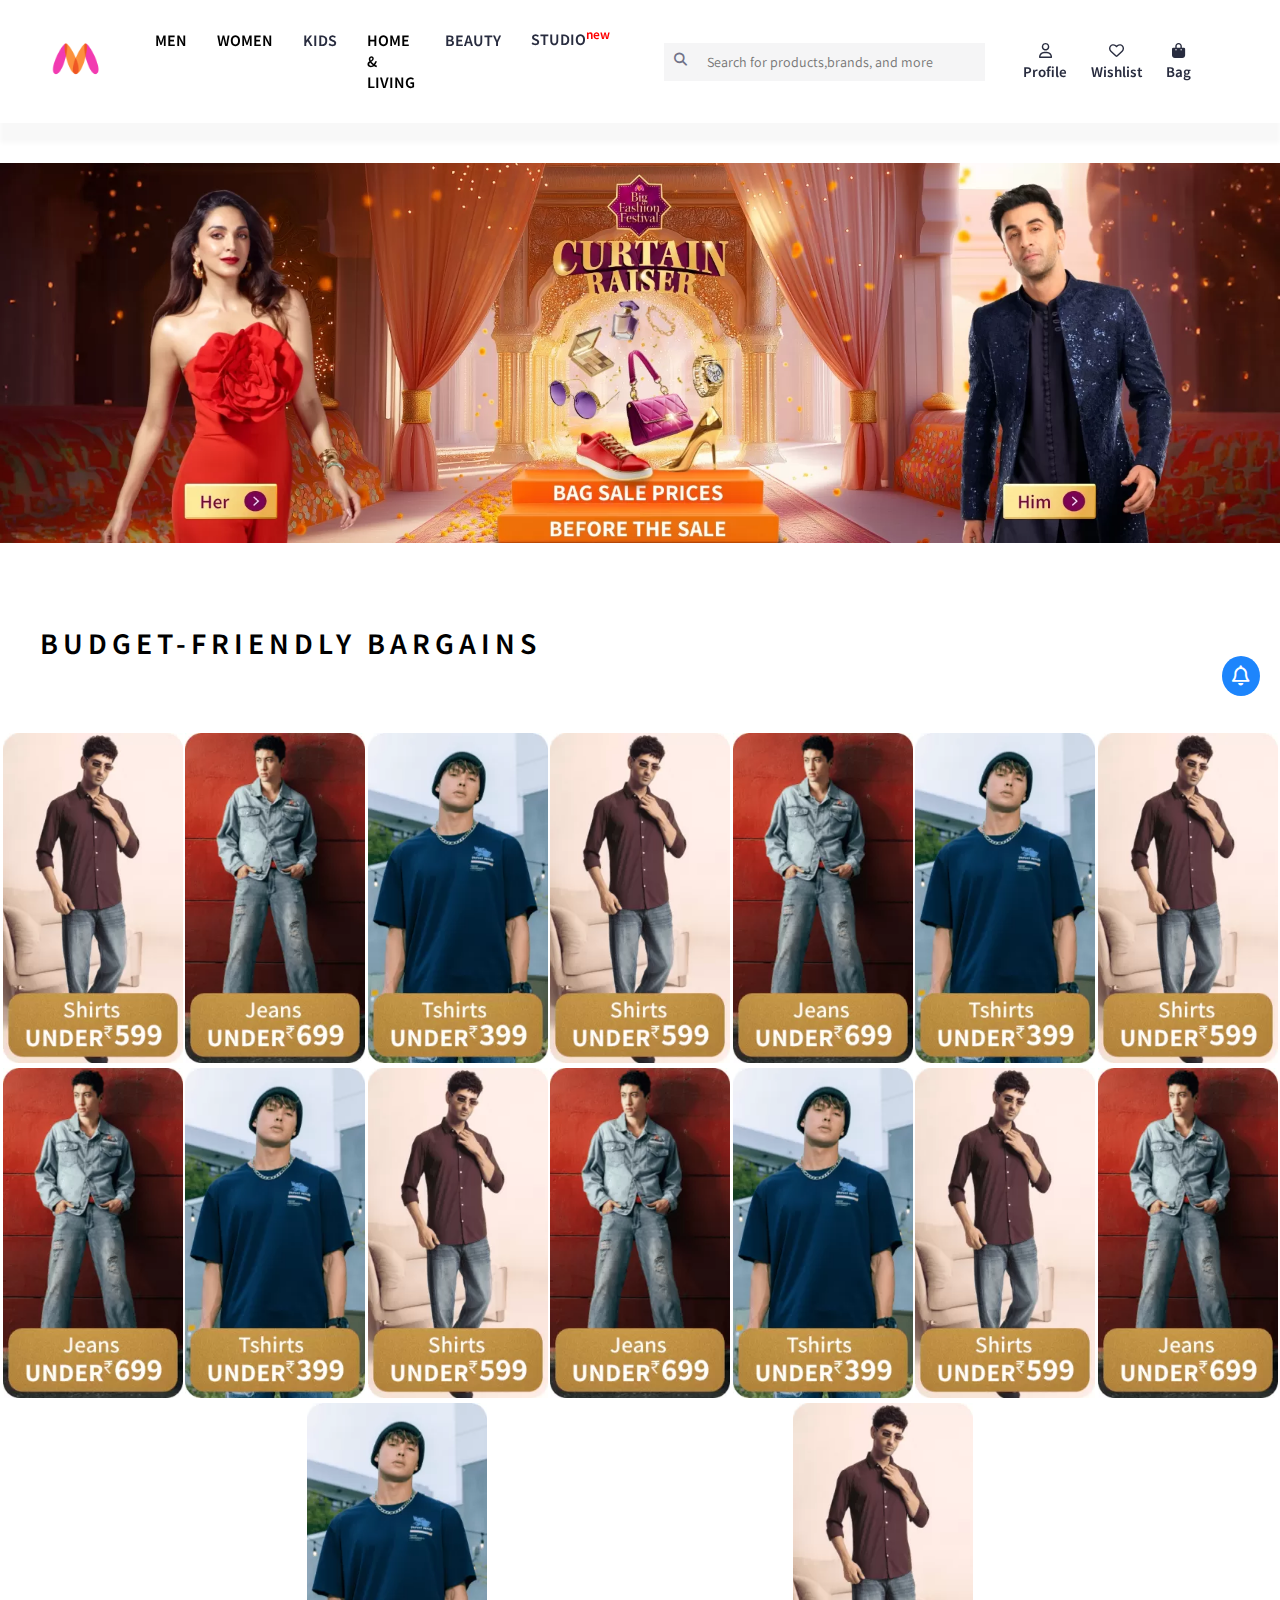
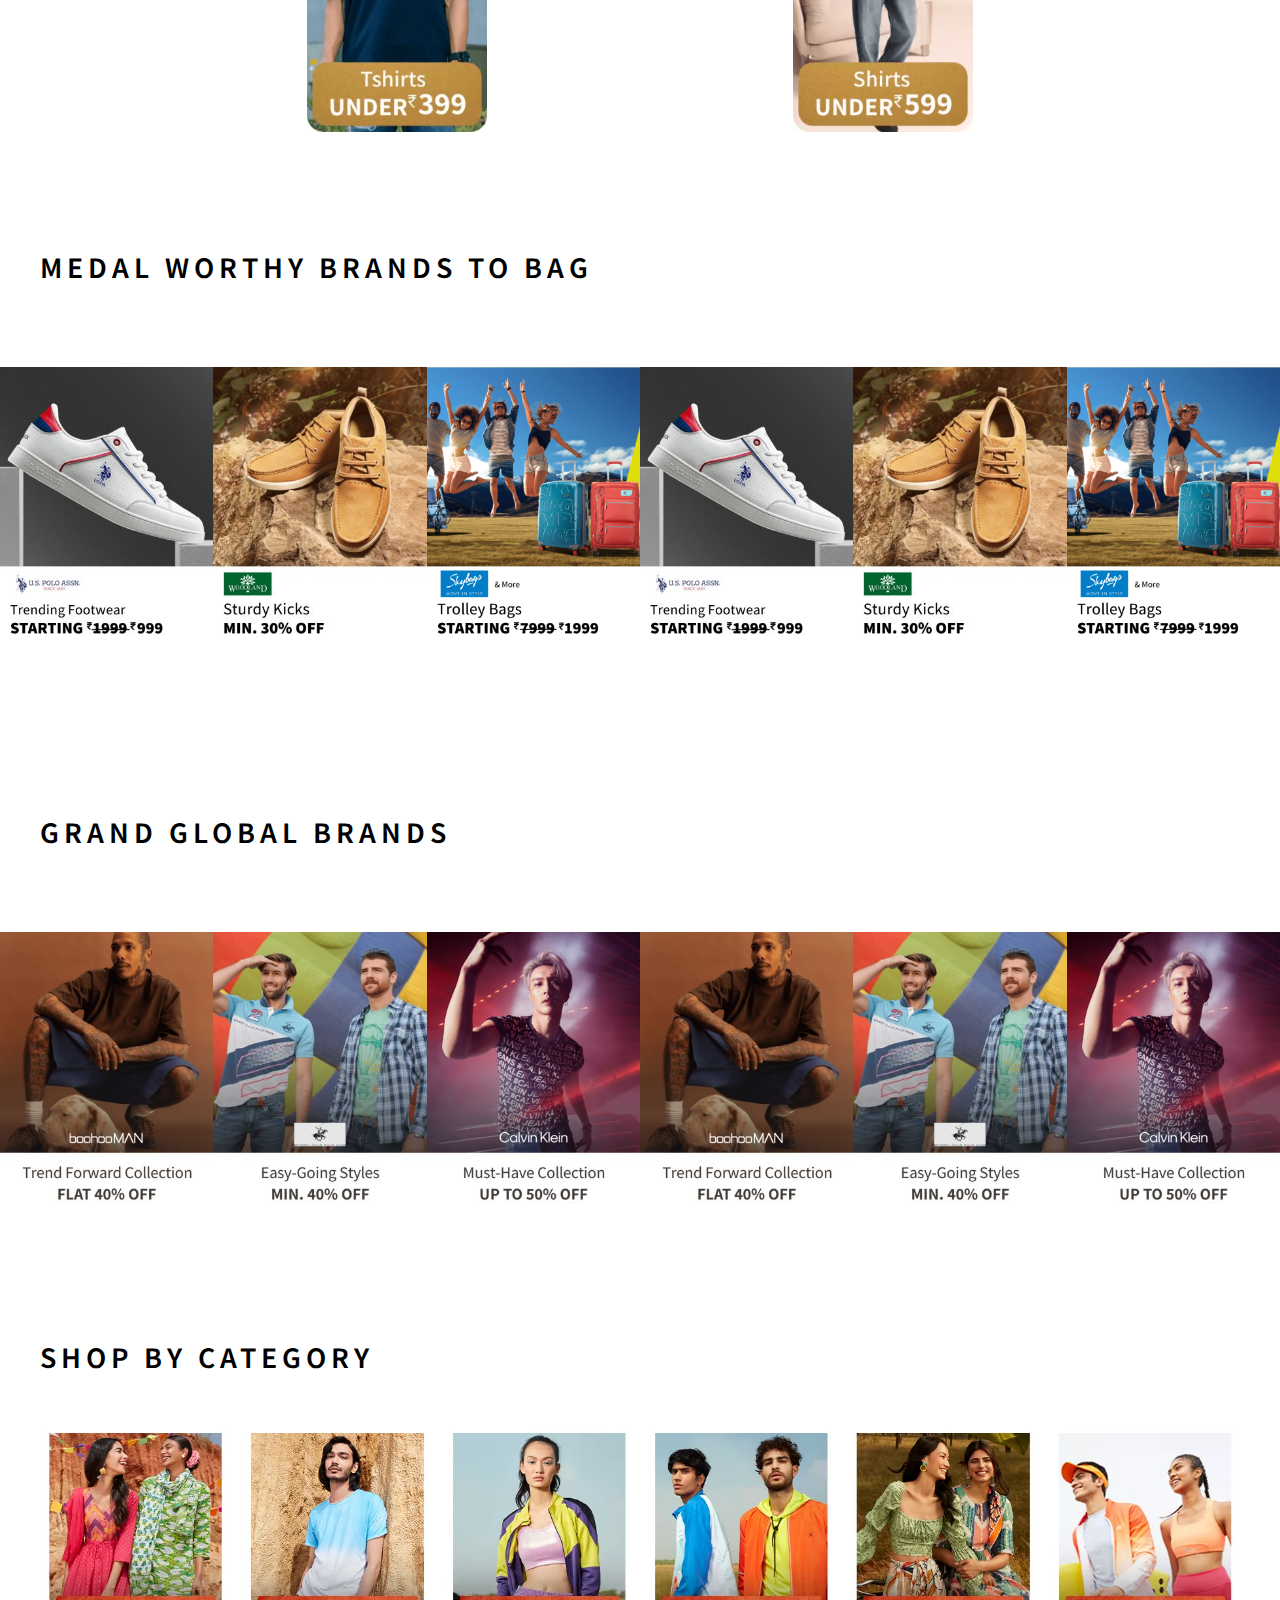
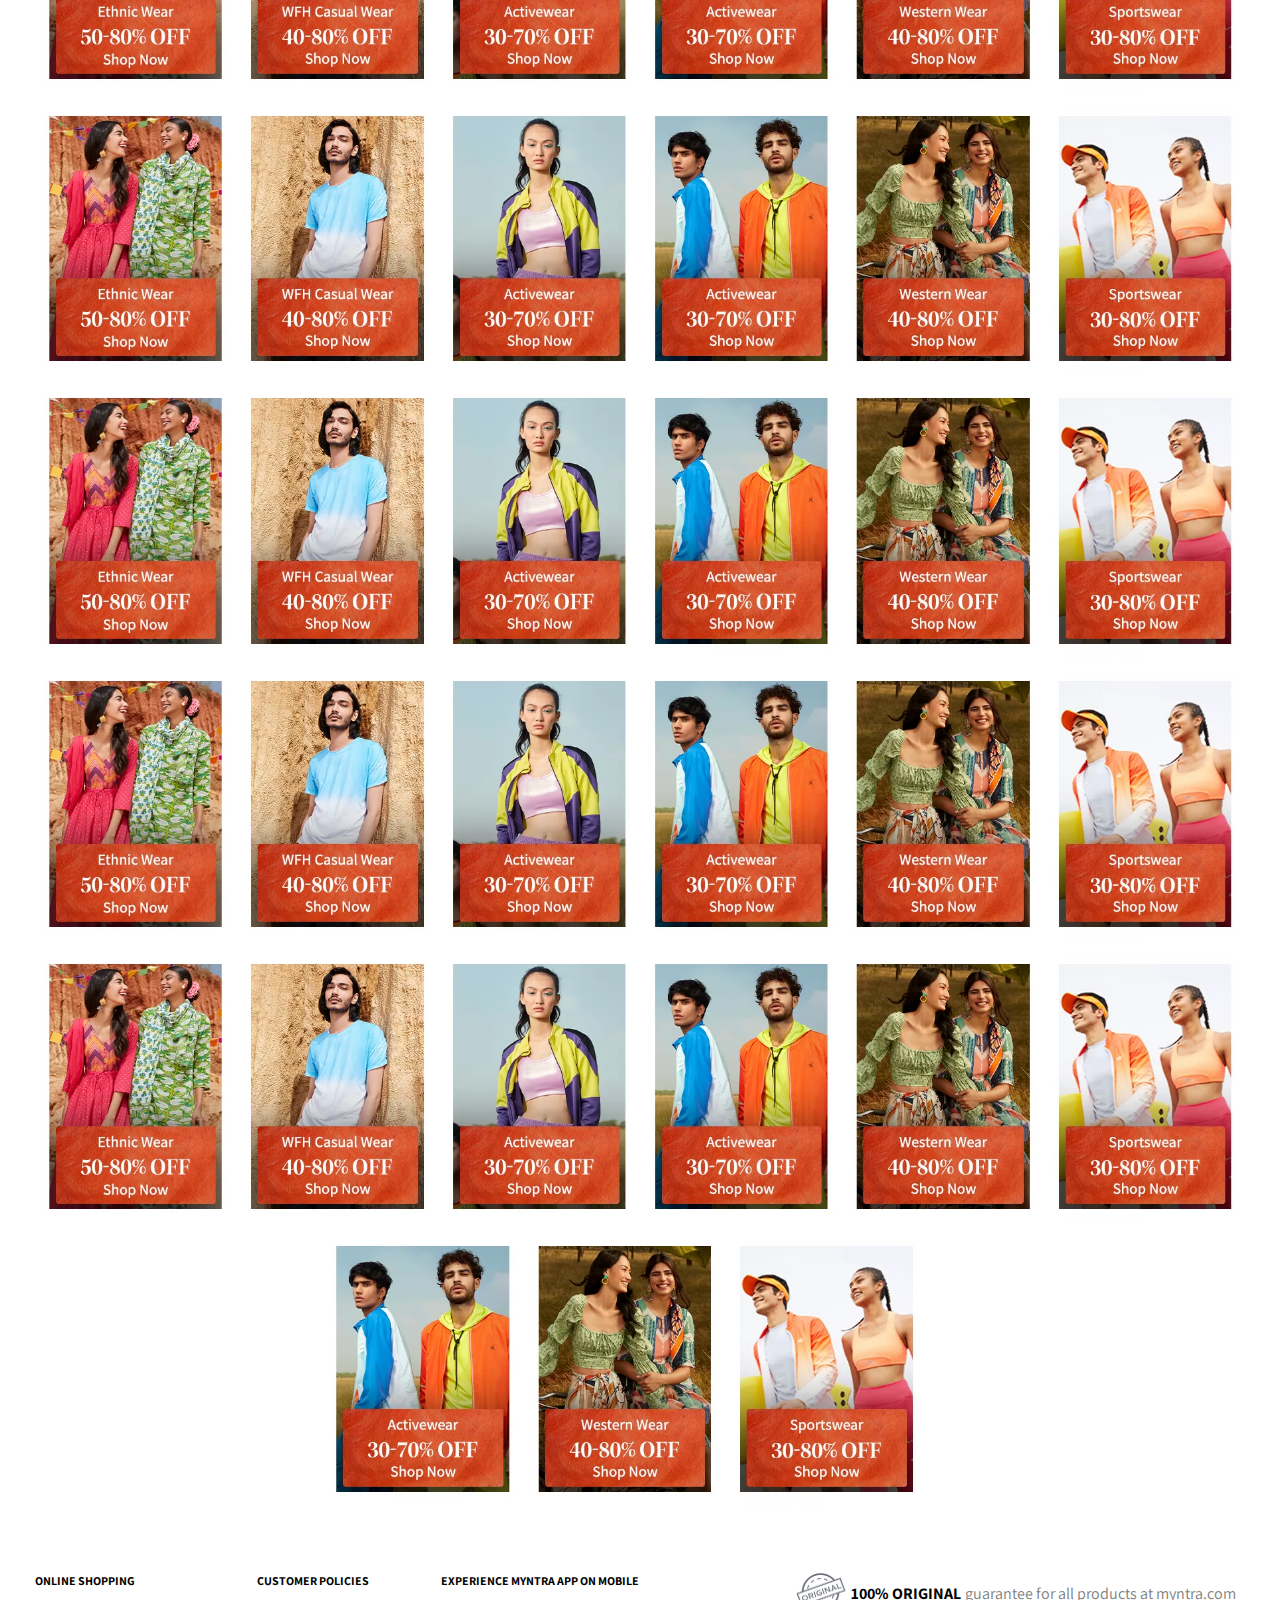
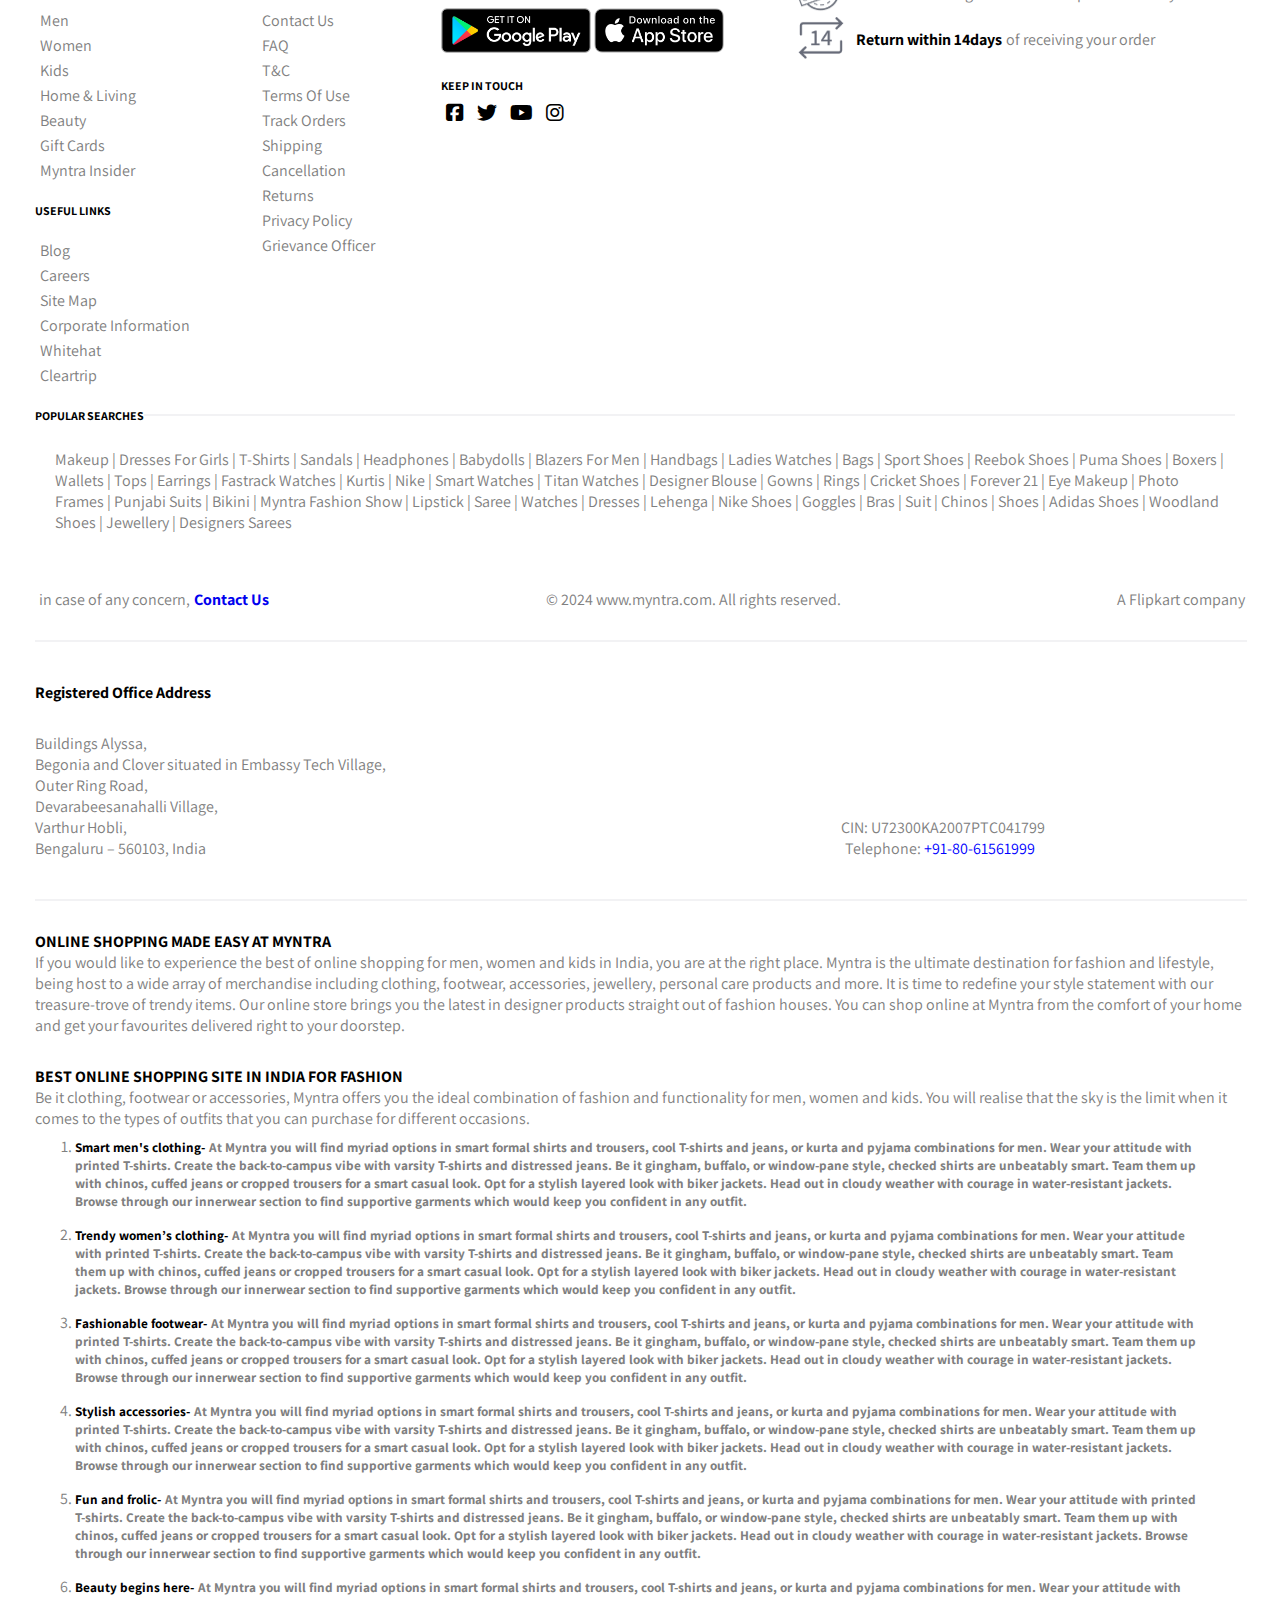
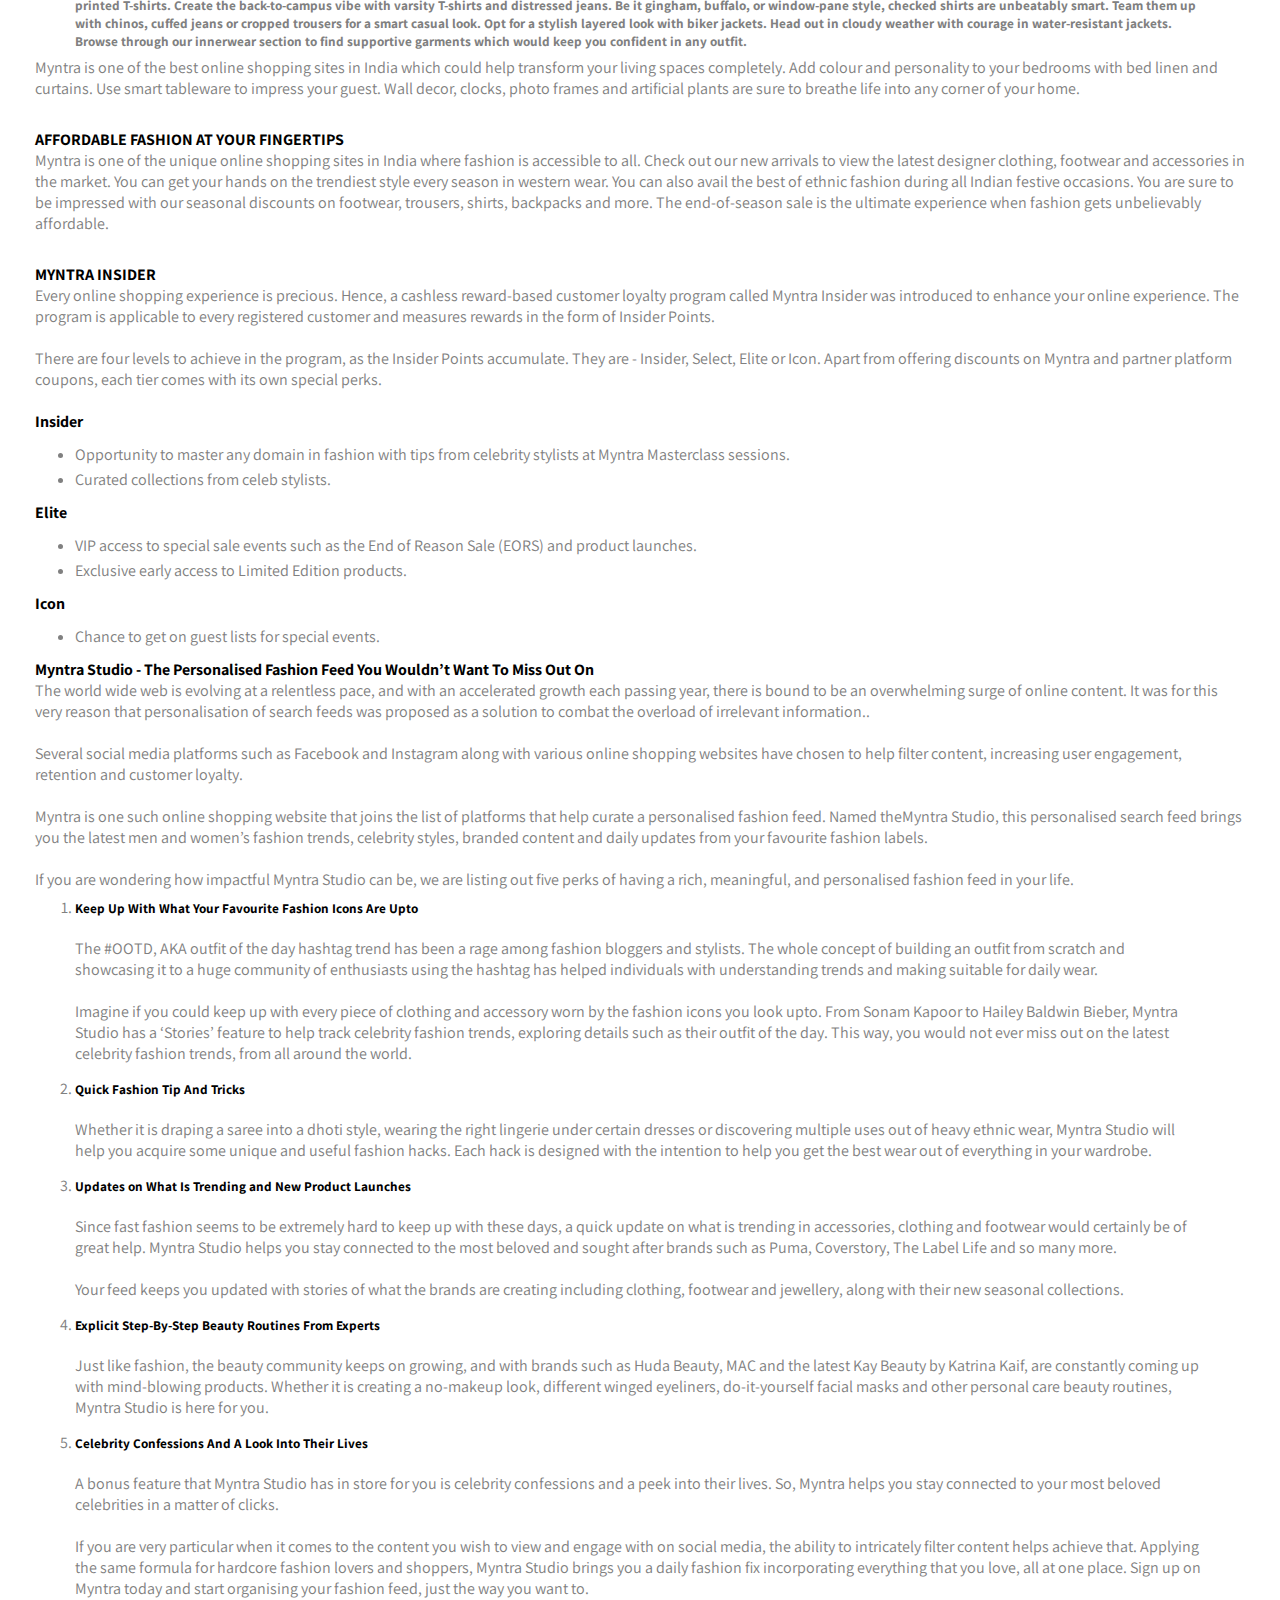
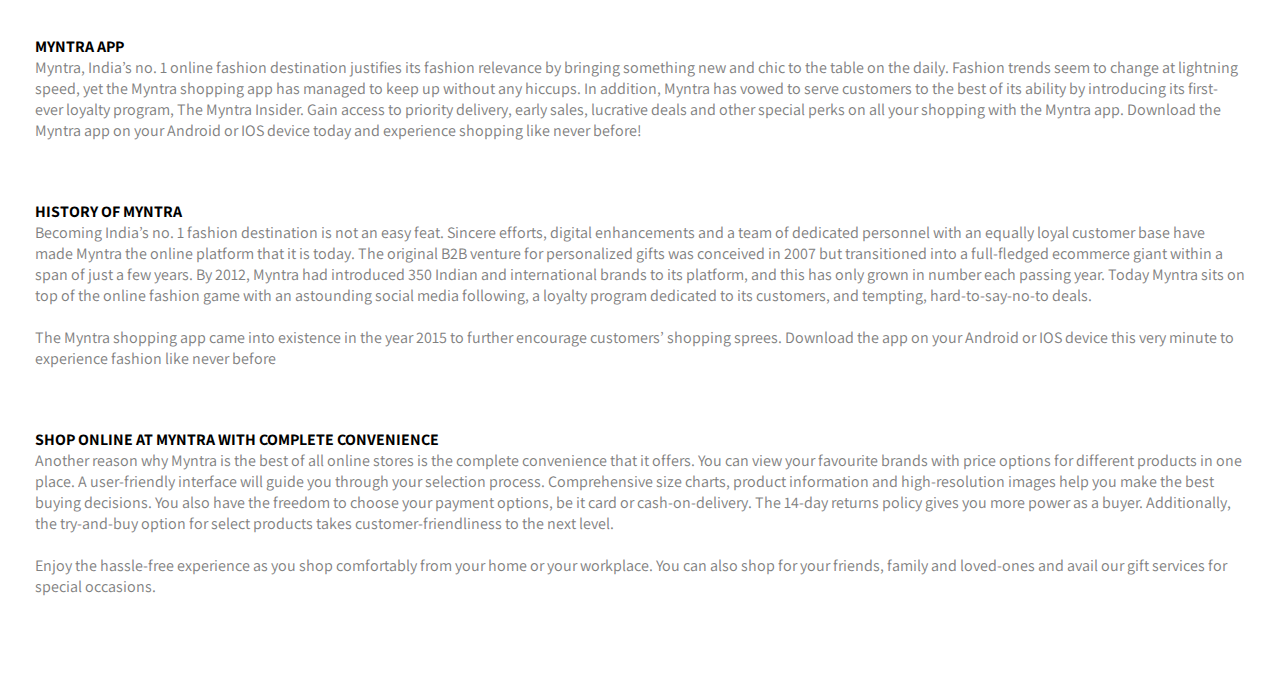
<file: index.html>
<!DOCTYPE html>
<html>
<head> 
	<meta charset="utf-8">
	<meta name="viewport" content="width=device-width, initial-scale=1">
	<link rel="icon" type="image/x-icon" href="images/logowebp.webp">
	<title>Myntra-Shopping</title>
	<link href="https://fonts.googleapis.com/css2?family=Assistant:wght@200..800&display=swap" rel="stylesheet">
	<link rel="stylesheet" type="text/css" href="https://cdnjs.cloudflare.com/ajax/libs/font-awesome/6.6.0/css/all.min.css">
	<link rel="stylesheet" type="text/css" href="css/style.css">
    
</head>
<body>
	<div class="main">
		<i class="fa-regular fa-bell bell-icon"></i>
		<div class="header">
			<a href="index.html"><img src="images/logowebp.webp" class="logo"></a>
			<div class="category">
				<ul>
					<li><a href="men.html">MEN</a>
						<div class="border border_men"></div>
						<div class="submenu">
							<ul>
								<li class="heading heading_men">Topwear</li>
								<li><a href="Men_t-shirt_page/index.html">T-Shirts</a></li>
								<li>Casual Shirts</li>
								<li>Formal Shirts</li>
								<li>Sweatshirts</li>
								<li>Sweaters</li>
								<li>Jackets</li>
								<li>Blazers & Co</li>
								<li>Suits</li>
								<li>Rain Jackets</li>
								<div class="ruler"></div>
								<li class="heading heading_men">Indian & Festive Wear</li>
								<li>Kurtas & Kurta Sets</li>
								<li>Sherwanis</li>
								<li>Nehru Jackets</li>
								<li>Dhotis</li>
							</ul>
							<ul>
								<li class="heading heading_men">Bottomwear</li>
								<li>Jeans</li>
								<li>Casual Trousers</li>
								<li>Formal Trousers</li>
								<li>Shorts</li>
								<li>Track Pants & Joggers</li>
								<li class="heading heading_men">Innerwear & Sleepwear</li>
								<li>Briefs & Trunks</li>
								<li>Boxers</li>
								<li>Vests</li>
								<li>Sleepwear & Loungewear</li>
								<li>Thermals</li>
								<li class="heading heading_men">Plus Size</li>
							</ul>
							<ul>
								<li class="heading heading_men">Footwear</li>
								<li>Casual Shoes</li>
								<li>Sports Shoes</li>
								<li>Formal Shoes</li>
								<li>Sneakers</li>
								<li>Sandals & Floaters</li>
								<li>Flip Flops</li>
								<li>Socks</li>
								<li class="heading heading_men">Personal Care & Grooming</li>	
								<li class="heading heading_men">Sunglasses & Frames</li>
								<li class="heading heading_men">Watches</li>
							</ul>
							<ul>
								<li class="heading heading_men">Sports & Active Wear</li>
								<li>Sports Shoes</li>
								<li>Sports Sandals</li>
								<li>Active T-Shirts</li>
								<li>Track Pants & Shorts</li>
								<li>Tracksuits</li>
								<li>Jackets & Sweatshirts</li>
								<li>Sports Accessories</li>
								<li>Swimwear</li>
								<li class="heading heading_men">Gadgets</li>
								<li>Smart Wearables</li>
								<li>Fitness Gadgets</li>
								<li>Headphones</li>
								<li>Speakers</li>
							</ul>
							<ul>
								<li class="heading heading_men">Fashion Accessories</li>
								<li>Wallets</li>
								<li>Belts</li>
								<li>Perfumes & Body Mists</li>
								<li>Trimmers</li>
								<li>Deodorants</li>
								<li>Ties, Cufflinks & Pocket Squares</li>
								<li>Accessory Gift Sets</li>
								<li>Caps & Hats</li>
								<li>Mufflers, Scarves & Gl</li>
								<li>Phone Cases</li>
								<li>Rings & Wristwear</li>
								<li>Helmets</li>
								<li class="heading heading_men">Bags & Backpacks</li>
								<li class="heading heading_men">Luggages & Trolleys</li>
							</ul>								
						</div>
					</li>
					<li><a href="women.html">WOMEN</a>
						<div class="border border_women">
						<div class="submenu">
							<ul>
								<li class="heading heading_women">Indian & Fusion Wear</li>
								<li>Kurtas & Suits</li>
								<li>Kurtis, Tunics & Tops</li>
								<li>Sarees</li>
								<li>Ethnic Wear</li>
								<li>Leggings, Salwars & Churidars</li>
								<li>Skirts & Palazzos</li>
								<li>Dress Materials</li>
								<li>Lehenga Cholis</li>
								<li>Dupattas & Shawls</li>
								<li>Jackets</li>
								<li class="heading heading_women">Belts, Scarves & More</li>
								<li class="heading heading_women">Watches & Wearables</li>
							</ul>
							<ul>
								<li class="heading heading_women">Western Wear</li>
								<li>Dresses</li>
								<li>Tops</li>
								<li>Tshirts</li>
								<li>Jeans</li>
								<li>Trousers & Capris</li>
								<li>Shorts & Skirts</li>
								<li>Co-ords</li>
								<li>Playsuits</li>
								<li>Jumpsuits</li>
								<li>Shrugs</li>
								<li>Sweaters & Sweatshirts</li>
								<li>Jackets & Coats</li>
								<li>Blazers & Waistcoats</li>
								<li class="heading heading_women">Plus Size</li>
							</ul>
							<ul>
								<li class="heading heading_women">Maternity</li>
								<li class="heading heading_women">Sunglasses & Frames</li>
								<li class="heading heading_women">Footwear</li>
								<li>Flats</li>
								<li>Casual Shoes</li>
								<li>Heels</li>
								<li>Boots</li>
								<li>Sports Shoes & Floaters</li>
								<li class="heading heading_women">Sports & Active Wear</li>
								<li>Clothing</li>
								<li>Footwear</li>
								<li>Sports Accessories</li>
								<li>Sports Equipment</li>
							</ul>
							<ul>
								<li class="heading heading_women">Lingerie & Sleepwear</li>
								<li>Bra</li>
								<li>Briefs</li>
								<li>Shapewear</li>
								<li>Sleepwear & Loungewear</li>
								<li>Swimwear</li>
								<li>Camisoles & Thermals</li>
								<li class="heading heading_women">Beauty & Personal Care</li>
								<li>Makeup</li>
								<li>Skincare</li>
								<li>Premium Beauty</li>
								<li>Lipsticks</li>
								<li>Fragrances</li>
							</ul>
							<ul>
								<li class="heading heading_women">Gadgets</li>
								<li>Smart Wearables</li>
								<li>Fitness Gadgets</li>
								<li>Headphones</li>
								<li>Speakers</li>
								<li class="heading heading_women">Jewellery</li>
								<li>Fashion Jewellery</li>
								<li>Fine Jewellery</li>
								<li>Earrings</li>
								<li class="heading heading_women">Backpacks</li>
								<li class="heading heading_women">Handbags, Bags & Wallets</li>
								<li class="heading heading_women">Luggages & Trolleys</li>
							</ul>
						</div>
					</li>
					<li>KIDS
						<div class="border border_kids">
						<div class="submenu">
							<ul>
								<li class="heading heading_kids">Boys Clothing</li>
								<li>T-Shirts</li>
								<li>Shirts</li>
								<li>Shorts</li>
								<li>Jeans</li>
								<li>Trousers</li>
								<li>Clothing Sets</li>
								<li>Ethnic Wear</li>
								<li>Track Pants & Pyjamas</li>
								<li>Jacket, Sweater & Sweatshirts</li>
								<li>Party Wear</li>
								<li>Innerwear & Thermals</li>
								<li>Nightwear & Loungewear</li>
								<li>Value Packs</li>
							</ul>
							<ul>
								<li class="heading heading_kids">Girls Clothing</li>
								<li>Dresses</li>
								<li>Tops</li>
								<li>Tshirts</li>
								<li>Clothing Sets</li>
								<li>Lehenga choli</li>
								<li>Kurta Sets</li>
								<li>Party </li>
								<li>Dungarees & Jumpsuits</li>
								<li>Skirts & shorts</li>
								<li>Tights & Leggings</li>
								<li>Jeans, Trousers & Capris</li>
								<li>Jacket, Sweater & Sweatshirts</li>
								<li>Innerwear & Thermals</li>
								<li>Nightwear & Loungewear</li>
								<li>Value Packs</li>
							</ul>
							<ul>
								<li class="heading heading_kids">Footwear</li>
								<li>Casual Shoes</li>
								<li>Flipflops</li>
								<li>Sports Shoes</li>
								<li>Flats</li>
								<li>Sandals</li>
								<li>Heels</li>
								<li>School Shoes</li>
								<li>Socks</li>
								<li class="heading heading_kids">Toys & Games</li>
								<li>Learning & Development</li>
								<li>Activity Toys</li>
								<li>Soft Toys</li>
								<li>Action Figure / Play set</li>
							</ul>
							<ul>
								<li class="heading heading_kids">Infants</li>
								<li>Bodysuits</li>
								<li>Rompers & Sleepsuits</li>
								<li>Clothing Sets</li>
								<li>Tshirts & Tops</li>
								<li>Dresses</li>
								<li>Bottom wear</li>
								<li>Winter Wear</li>
								<li>Innerwear & Sleepwear</li>
								<li>Infant Care</li>
								<li class="heading heading_kids">Home & Bath</li>
								<li class="heading heading_kids">Personal Care</li>
							</ul>
							<ul>
								<li class="heading heading_kids">Kids Accessories</li>
								<li>Bags & Backpacks</li>
								<li>Watches</li>
								<li>Jewellery & Hair accessory</li>
								<li>Sunglasses</li>
								<li>Masks & Protective Gears</li>
								<li>Caps & Hats</li>
								<li class="heading heading_kids">Brands</li>
								<li>H&M</li>
								<li>Max Kids</li>
								<li>Pantaloons</li>
								<li>United Colors Of Benetton Kids</li>
								<li>YK</li>
								<li>U.S. Polo Assn. Kids</li>
								<li>Mothercare</li>
								<li>HRX</li>
							</ul>
						</div>
					</li>
					<li><a href="home_living.html">HOME & LIVING</a>
					  <div class="border border_home">
					  <div class="submenu">
						<ul>
							<li class="heading heading_home">Bed Linen & Furnishing</li>
							<li>Bed Runners</li>
							<li>Mattress Protectors</li>
							<li>Bedsheets</li>
							<li>Bedding Sets</li>
							<li>Blankets, Quilts & Dohars</li>
							<li>Pillows & Pillow Covers</li>
							<li>Bed Covers</li>
							<li>Diwan Sets</li>
							<li>Chair Pads & Covers</li>
							<li>Sofa Covers</li>
							<li class="heading heading_home">Flooring</li>
							<li>Floor Runners</li>
							<li>Carpets</li>
							<li>Floor Mats & Dhurries</li>
							<li>Door Mats</li>
						</ul>
						<ul>
							<li class="heading heading_home">Bath</li>
							<li>Bath Towels</li>
							<li>Hand & Face Towels</li>
							<li>Beach Towels</li>
							<li>Towels Set</li>
							<li>Bath Rugs</li>
							<li>Bath Robes</li>
							<li>Bathroom Accessories</li>
							<li>Shower Curtains</li>
							<li class="heading heading_home">Lamps & Lighting</li>
							<li>Floor Lamps</li>
							<li>Ceiling Lamps</li>
							<li>Table Lamps</li>
							<li>Wall Lamps</li>
							<li>Outdoor Lamps</li>
							<li>String Lights</li>
						</ul>
						<ul>
							<li class="heading heading_home">Home Décor</li>
							<li>Plants & Planters</li>
							<li>Aromas & Candles</li>
							<li>Clocks</li>
							<li>Mirrors</li>
							<li>Wall Décor</li>
							<li>Festive Decor</li>
							<li>Pooja Essentials</li>
							<li>Wall Shelves</li>
							<li>Fountains</li>
							<li>Showpieces & Vases</li>
							<li>Ottoman</li>
							<li class="heading heading_home">Cushions & Cushion Covers</li>
							<li class="heading heading_home">Curtains</li>
						</ul>
						<ul>
							<li class="heading heading_home">Home Gift Sets</li>
							<li class="heading heading_home">Kitchen & Table</li>
							<li>Table Runners</li>
							<li>Dinnerware & Serveware</li>
							<li>Cups and Mugs</li>
							<li>Bakeware & Cookware</li>
							<li>Kitchen Storage & Tools</li>
							<li>Bar & Drinkware</li>
							<li>Table Covers & Furnishings</li>
							<li class="heading heading_home">Storage</li>
							<li>Bins</li>
							<li>Hangers</li>
							<li>Organisers</li>
							<li>Hooks & Holders</li>
							<li>Laundry Bags</li>
						</ul>
						<ul>
							<li class="heading heading_home">Brands</li>
							<li>H&M</li>
							<li>Marks & Spencer</li>
							<li>Home Centre</li>
							<li>Spaces</li>
							<li>D'Decor</li>
							<li>Story@Home</li>
							<li>Pure Home & Living</li>
							<li>Swayam</li>
							<li>Raymond Home</li>
							<li>Maspar</li>
							<li>My Trident</li>
							<li>Cortina</li>
							<li>Random</li>
							<li>Ellementry</li>
							<li>ROMEE</li>
							<li>SEJ by Nisha Gupta</li>
						</ul>
					</div>
					</li>
					<li>BEAUTY
					 <div class="border border_beauty">
					 <div class="submenu">
						<ul>
							<li class="heading heading_beauty">Makeup</li>
							<li>Lipstick</li>
							<li>Lip Gloss</li>
							<li>Lip Liner</li>
							<li>Mascara</li>
							<li>Eyeliner</li>
							<li>Kajal</li>
							<li>Eyeshadow</li>
							<li>Foundation</li>
							<li>Primer</li>
							<li>Concealer</li>
							<li>Compact</li>
							<li>Nail Polish</li>
						</ul>
						<ul>
							<li class="heading heading_beauty">Skincare, Bath & Body</li>
							<li>Face Moisturiser</li>
							<li>Cleanser</li>
							<li>Masks & Peel</li>
							<li>Sunscreen</li>
							<li>Serum</li>
							<li>Face Wash</li>
							<li>Eye Cream</li>
							<li>Lip Balm</li>
							<li>Body Lotion</li>
							<li>Body Wash</li>
							<li>Body Scrub</li>
							<li>Hand Cream</li>
							<li class="heading heading_beauty">Baby Care</li>
							<li class="heading heading_beauty">Masks</li>
						</ul>
						<ul>
							<li class="heading heading_beauty">Haircare</li>
							<li>Shampoo</li>
							<li>Hair Cream</li>
							<li>Hair Oil</li>
							<li>Hair Gel</li>
							<li>Hair Color</li>
							<li>Hair Serum</li>
							<li>Hair Accessory</li>
							<li class="heading heading_beauty">Fragrances</li>
							<li>Perfume</li>
							<li>Deodorant</li>
							<li>Body Mist</li>
						</ul>
						<ul>
							<li class="heading heading_beauty">Appliances</li>
							<li>Hair Straightener</li>
							<li>Hair Dryer</li>
							<li>Epilator</li>
							<li class="heading heading_beauty">Men's Grooming</li>
							<li>Trimmers</li>
							<li>Beard Oil</li>
							<li>Hair Wax</li>
							<li class="heading heading_beauty">Beauty Gift & Makeup Set</li>
							<li>Beauty Gift</li>
							<li>Makeup Kit</li>
							<li class="heading heading_beauty">Premium Beauty</li>
							<li class="heading heading_beauty">Wellness & Hygiene</li>
						</ul>
						<ul>
							<li class="heading heading_beauty">Top Brands</li>
							<li>Lakme</li>
							<li>Maybelline</li>
							<li>LOreal</li>
							<li>Philips</li>
							<li>Bath & Body Works</li>
							<li>THE BODY SHOP</li>
							<li>Biotique</li>
							<li>Mamaearth</li>
							<li>MCaffeine</li>
							<li>Nivea</li>
							<li>Lotus Herbals</li>
							<li>LOreal Professionnel</li>
							<li>KAMA AYURVEDA</li>
							<li>M.A.C</li>
							<li>Forest Essentials</li>
						</ul>
					</div>
					</li>
					<li>STUDIO<sup>new</sup>
						<div class="border border_studio">
						<div class=" submenu submenu_studio">
							<img src="images/studio-logo-new.svg">
							<h4>Your daily inspiration for everything fashion</h4>
							<img src="images/sudio-nav-banner.png" class="studio_banner">
							<button type="button">Explore Studio <span>></span></button>
						</div>
					</li>
				</ul>
			</div>
			<div class="search_box">
				<i class="fa-solid fa-magnifying-glass"></i>
				<input type="text" name="search_box" placeholder="Search for products,brands, and more">
			</div>
			<div class="user_section_outer">
				<div class="user_section">
					<i class="fa-regular fa-user"></i>
					Profile
				</div>
				<div class="user_section">
					<i class="fa-regular fa-heart"></i>
					Wishlist
				</div>
				<div class="user_section">
					<i class="fa-solid fa-bag-shopping"></i>
					Bag
				</div>
			</div>
		</div>
		<div class="banner">
			<img src="images/her.webp">
			<img src="images/him.webp">
		</div>
		<div class="budget_friendly">
			<h2>Budget-Friendly Bargains</h2>
			<div class="budget_brands_images">
				<div>
					<img src="images/shirts.webp">
				</div>
				<div>
					<img src="images/jeans.webp">
				</div>
				<div>
					<img src="images/t-shirts.webp">
				</div>
				<div>
					<img src="images/shirts.webp">
				</div>
				<div>
					<img src="images/jeans.webp">
				</div>
				<div>
					<img src="images/t-shirts.webp">
				</div>
				<div>
					<img src="images/shirts.webp">
				</div>
				<div>
					<img src="images/jeans.webp">
				</div>
				<div>
					<img src="images/t-shirts.webp">
				</div>
				<div>
					<img src="images/shirts.webp">
				</div>
				<div>
					<img src="images/jeans.webp">
				</div>
				<div>
					<img src="images/t-shirts.webp">
				</div>
				<div>
					<img src="images/shirts.webp">
				</div>
				<div>
					<img src="images/jeans.webp">
				</div>
				<div>
					<img src="images/t-shirts.webp">
				</div>
				<div>
					<img src="images/shirts.webp">
				</div>
		</div>
	</div>
		<div class="worthy_brands">
			<h2>Medal Worthy Brands To Bag</h2>
			<div class="worthy_brands_images">
				<div>
					<img src="images/51084b8a-9c9e-4b03-bc4a-dfd7738590eb1691076143197-image_png949061620--1-.png">
				</div>
				<div>
					<img src="images/3a834277-7c69-4e28-b50d-79a1a50fb4e81691079063461-image_png_762128704--1-.png">
				</div>
				<div>
					<img src="images/4cde4706-089f-4049-9d9c-116d8631af381691056679844-image_png1175979315.png">
				</div>
				<div>
					<img src="images/51084b8a-9c9e-4b03-bc4a-dfd7738590eb1691076143197-image_png949061620--1-.png">
				</div>
				<div>
					<img src="images/3a834277-7c69-4e28-b50d-79a1a50fb4e81691079063461-image_png_762128704--1-.png">
				</div>
				<div>
					<img src="images/4cde4706-089f-4049-9d9c-116d8631af381691056679844-image_png1175979315.png">
				</div>
			</div>
		</div>
		<div class="worthy_brands">
			<h2>Grand Global Brands</h2>
			<div class="worthy_brands_images">
				<div>
					<img src="images/044555a5-9987-4a06-8679-8aeb2dd963f91690773011013-boohooMan.png">
				</div>
				<div>
					<img src="images/0c399e2c-9797-483d-bf6c-0852d5d21db21690773010989-BHPC.png">
				</div>
				<div>
					<img src="images/331d0d67-95de-4e58-b774-add891464af01690773011037-Calvin_Klein.png">
				</div>
				<div>
					<img src="images/044555a5-9987-4a06-8679-8aeb2dd963f91690773011013-boohooMan.png">
				</div>
				<div>
					<img src="images/0c399e2c-9797-483d-bf6c-0852d5d21db21690773010989-BHPC.png">
				</div>
				<div>
					<img src="images/331d0d67-95de-4e58-b774-add891464af01690773011037-Calvin_Klein.png">
				</div>
			</div>
		</div>
		<div class="categories">
			<h2>Shop By Category</h2>
			<div class="categories_images">
				<div>
				<img src="images/cat1.webp">
				</div>
				 <div>
					<img src="images/cat2.webp">
				</div>
				<div>
					<img src="images/cat3.webp">
				</div>
				<div>
					<img src="images/cat4.webp">
				</div>
				<div>
					<img src="images/cat5.webp">
				</div>
				<div>
					<img src="images/cat6.webp">
				</div>
				<div>
				<img src="images/cat1.webp">
				</div>
				 <div>
					<img src="images/cat2.webp">
				</div>
				<div>
					<img src="images/cat3.webp">
				</div>
				<div>
					<img src="images/cat4.webp">
				</div>
				<div>
					<img src="images/cat5.webp">
				</div>
				<div>
					<img src="images/cat6.webp">
				</div>
				<div>
				<img src="images/cat1.webp">
				</div>
				 <div>
					<img src="images/cat2.webp">
				</div>
				<div>
					<img src="images/cat3.webp">
				</div>
				<div>
					<img src="images/cat4.webp">
				</div>
				<div>
					<img src="images/cat5.webp">
				</div>
				<div>
					<img src="images/cat6.webp">
				</div>
				<div>
				<img src="images/cat1.webp">
				</div>
				 <div>
					<img src="images/cat2.webp">
				</div>
				<div>
					<img src="images/cat3.webp">
				</div>
				<div>
					<img src="images/cat4.webp">
				</div>
				<div>
					<img src="images/cat5.webp">
				</div>
				<div>
					<img src="images/cat6.webp">
				</div>
				<div>
				<img src="images/cat1.webp">
				</div>
				 <div>
					<img src="images/cat2.webp">
				</div>
				<div>
					<img src="images/cat3.webp">
				</div>
				<div>
					<img src="images/cat4.webp">
				</div>
				<div>
					<img src="images/cat5.webp">
				</div>
				<div>
					<img src="images/cat6.webp">
				</div>
				<div>
					<img src="images/cat4.webp">
				</div>
				<div>
					<img src="images/cat5.webp">
				</div>
				<div>
				<img src="images/cat6.webp">
				</div>

			</div>
		</div>
		<div class="footer">
			<div class="section_1">
			<div>
				<h6>ONLINE SHOPPING</h6>
				<ul>
					<li>Men</li>
					<li>Women</li>
					<li>Kids</li>
					<li>Home & Living</li>
					<li>Beauty</li>
					<li>Gift Cards</li>
					<li>Myntra Insider</li>						
				</ul>
				<h6>USEFUL LINKS</h6>
				<ul>
					<li>Blog</li>
					<li>Careers</li>
					<li>Site Map</li>
					<li>Corporate Information</li>
					<li>Whitehat</li>
					<li>Cleartrip</li>
				</ul>
			</div>
			<div>
				<h6>CUSTOMER POLICIES</h6>
				<ul>
					<li>Contact	Us</li>
					<li>FAQ</li>
					<li>T&C</li>
					<li>Terms Of Use</li>
					<li>Track Orders</li>
					<li>Shipping</li>
					<li>Cancellation</li>
					<li>Returns</li>
					<li>Privacy Policy</li>
					<li>Grievance Officer</li>
				</ul>
			</div>
			<div>
				<h6>EXPERIENCE MYNTRA APP ON MOBILE</h6>
				<div class="app_on_mobile_img">
					<img src="images/google.png">
					<img src="images/app.png">
				</div>
				<h6>KEEP IN TOUCH</h6>
				<div class="social_media">
					<i class="fa-brands fa-square-facebook"></i>
					<i class="fa-brands fa-twitter"></i>
					<i class="fa-brands fa-youtube"></i>
					<i class="fa-brands fa-instagram"></i>
				</div>
			</div>
			<div class="assurance">
				<div>
					<div>
						<img src="images/original.png">
					</div>
					<strong>100% ORIGINAL</strong><span>guarantee for all products at myntra.com</span>
				</div>
				<div>
					<div>
						<img src="images/arrow.png">
					</div>
					<div>
						<strong>Return within 14days</strong><span>of receiving your order</span>
					</div>
				</div>
			</div>
		</div>
		<div class="section_2">
			<div>
				<h6>POPULAR SEARCHES</h6>
				<div class="line_1"></div>
			</div>
			<p>Makeup | Dresses For Girls | T-Shirts | Sandals | Headphones | Babydolls | Blazers For Men | Handbags | Ladies Watches | Bags | Sport Shoes | Reebok Shoes | Puma Shoes | Boxers | Wallets | Tops | Earrings | Fastrack Watches | Kurtis | Nike | Smart Watches | Titan Watches | Designer Blouse | Gowns | Rings | Cricket Shoes | Forever 21 | Eye Makeup | Photo Frames | Punjabi Suits | Bikini | Myntra Fashion Show | Lipstick | Saree | Watches | Dresses | Lehenga | Nike Shoes | Goggles | Bras | Suit | Chinos | Shoes | Adidas Shoes | Woodland Shoes | Jewellery | Designers Sarees</p>
		</div>
		<div class="section_3">
			<div>
				<span>in case of any concern,</span><strong><a href="#">Contact Us</a></strong>
			</div>
			<div>
				© 2024 www.myntra.com. All rights reserved.
			</div>
			<div>
				A Flipkart company
			</div>	
		</div>
		<div class="ruler"></div>
		<div class="address_footer">
			<div>
				<h4>Registered Office Address</h4>
				<div class="inner_address">Buildings Alyssa,</div>
				<div class="inner_address">Begonia and Clover situated in Embassy Tech Village,</div>
				<div class="inner_address">Outer Ring Road,</div>
				<div class="inner_address">Devarabeesanahalli Village,</div>
				<div class="inner_address">Varthur Hobli,</div>
				<div class="inner_address">Bengaluru – 560103, India</div>
		 	</div>
		 	<div class="inner-address-2">
		 		<div class="inner_address">CIN: U72300KA2007PTC041799</div>
				<div class="inner_address telephone"><span>Telephone: <a href="">+91-80-61561999</a></span></div>
		 	</div>
		</div>
		<div class="ruler"></div>
		<div class="section_5">
			<h4>ONLINE SHOPPING MADE EASY AT MYNTRA</h4>
			<p>If you would like to experience the best of online shopping for men, women and kids in India, you are at the right place. Myntra is the ultimate destination for fashion and lifestyle, being host to a wide array of merchandise including clothing, footwear, accessories, jewellery, personal care products and more. It is time to redefine your style statement with our treasure-trove of trendy items. Our online store brings you the latest in designer products straight out of fashion houses. You can shop online at Myntra from the comfort of your home and get your favourites delivered right to your doorstep.</p>
		</div>
		<div class="section_6">
			<h4>BEST ONLINE SHOPPING SITE IN INDIA FOR FASHION</h4>
			<p>Be it clothing, footwear or accessories, Myntra offers you the ideal combination of fashion and functionality for men, women and kids. You will realise that the sky is the limit when it comes to the types of outfits that you can purchase for different occasions.</p>
			<ol>
				<li>
					<h5>Smart men's clothing-<span>At Myntra you will find myriad options in smart formal shirts and trousers, cool T-shirts and jeans, or kurta and pyjama combinations for men. Wear your attitude with printed T-shirts. Create the back-to-campus vibe with varsity T-shirts and distressed jeans. Be it gingham, buffalo, or window-pane style, checked shirts are unbeatably smart. Team them up with chinos, cuffed jeans or cropped trousers for a smart casual look. Opt for a stylish layered look with biker jackets. Head out in cloudy weather with courage in water-resistant jackets. Browse through our innerwear section to find supportive garments which would keep you confident in any outfit.</span></h5>
				</li>
				<li>
					<h5>Trendy women’s clothing-<span>At Myntra you will find myriad options in smart formal shirts and trousers, cool T-shirts and jeans, or kurta and pyjama combinations for men. Wear your attitude with printed T-shirts. Create the back-to-campus vibe with varsity T-shirts and distressed jeans. Be it gingham, buffalo, or window-pane style, checked shirts are unbeatably smart. Team them up with chinos, cuffed jeans or cropped trousers for a smart casual look. Opt for a stylish layered look with biker jackets. Head out in cloudy weather with courage in water-resistant jackets. Browse through our innerwear section to find supportive garments which would keep you confident in any outfit.</span></h5>
				</li>
				<li>
					<h5>Fashionable footwear-<span>At Myntra you will find myriad options in smart formal shirts and trousers, cool T-shirts and jeans, or kurta and pyjama combinations for men. Wear your attitude with printed T-shirts. Create the back-to-campus vibe with varsity T-shirts and distressed jeans. Be it gingham, buffalo, or window-pane style, checked shirts are unbeatably smart. Team them up with chinos, cuffed jeans or cropped trousers for a smart casual look. Opt for a stylish layered look with biker jackets. Head out in cloudy weather with courage in water-resistant jackets. Browse through our innerwear section to find supportive garments which would keep you confident in any outfit.</span></h5>
				</li>
				<li>
					<h5>Stylish accessories-<span>At Myntra you will find myriad options in smart formal shirts and trousers, cool T-shirts and jeans, or kurta and pyjama combinations for men. Wear your attitude with printed T-shirts. Create the back-to-campus vibe with varsity T-shirts and distressed jeans. Be it gingham, buffalo, or window-pane style, checked shirts are unbeatably smart. Team them up with chinos, cuffed jeans or cropped trousers for a smart casual look. Opt for a stylish layered look with biker jackets. Head out in cloudy weather with courage in water-resistant jackets. Browse through our innerwear section to find supportive garments which would keep you confident in any outfit.</span></h5>
				</li>
				<li>
					<h5>Fun and frolic-<span>At Myntra you will find myriad options in smart formal shirts and trousers, cool T-shirts and jeans, or kurta and pyjama combinations for men. Wear your attitude with printed T-shirts. Create the back-to-campus vibe with varsity T-shirts and distressed jeans. Be it gingham, buffalo, or window-pane style, checked shirts are unbeatably smart. Team them up with chinos, cuffed jeans or cropped trousers for a smart casual look. Opt for a stylish layered look with biker jackets. Head out in cloudy weather with courage in water-resistant jackets. Browse through our innerwear section to find supportive garments which would keep you confident in any outfit.</span></h5>
				</li>
				<li>
					<h5>Beauty begins here-<span>At Myntra you will find myriad options in smart formal shirts and trousers, cool T-shirts and jeans, or kurta and pyjama combinations for men. Wear your attitude with printed T-shirts. Create the back-to-campus vibe with varsity T-shirts and distressed jeans. Be it gingham, buffalo, or window-pane style, checked shirts are unbeatably smart. Team them up with chinos, cuffed jeans or cropped trousers for a smart casual look. Opt for a stylish layered look with biker jackets. Head out in cloudy weather with courage in water-resistant jackets. Browse through our innerwear section to find supportive garments which would keep you confident in any outfit.</span></h5>
				</li>
			</ol>
			<p>Myntra is one of the best online shopping sites in India which could help transform your living spaces completely. Add colour and personality to your bedrooms with bed linen and curtains. Use smart tableware to impress your guest. Wall decor, clocks, photo frames and artificial plants are sure to breathe life into any corner of your home.</p>
		</div>
		<div class="section_7">
			<h4>AFFORDABLE FASHION AT YOUR FINGERTIPS</h4>
			<p>Myntra is one of the unique online shopping sites in India where fashion is accessible to all. Check out our new arrivals to view the latest designer clothing, footwear and accessories in the market. You can get your hands on the trendiest style every season in western wear. You can also avail the best of ethnic fashion during all Indian festive occasions. You are sure to be impressed with our seasonal discounts on footwear, trousers, shirts, backpacks and more. The end-of-season sale is the ultimate experience when fashion gets unbelievably affordable.</p>
		</div>
		<div class="section_8">
			<h4>MYNTRA INSIDER</h4>
			<p>Every online shopping experience is precious. Hence, a cashless reward-based customer loyalty program called Myntra Insider was introduced to enhance your online experience. The program is applicable to every registered customer and measures rewards in the form of Insider Points.</p>
			<br>
			<p>There are four levels to achieve in the program, as the Insider Points accumulate. They are - Insider, Select, Elite or Icon. Apart from offering discounts on Myntra and partner platform coupons, each tier comes with its own special perks.</p>
			<br>
			<h4>Insider</h4>
			<ul>
				<li>Opportunity to master any domain in fashion with tips from celebrity stylists at Myntra Masterclass sessions.</li>
				<li>Curated collections from celeb stylists.</li>
			</ul>
			<h4>Elite</h4>
			<ul>
				<li>VIP access to special sale events such as the End of Reason Sale (EORS) and product launches.</li>
				<li>Exclusive early access to Limited Edition products.</li>
			</ul>
			<h4>Icon</h4>
			<ul>
				<li>Chance to get on guest lists for special events.</li>
			</ul>
		</div>
		<div class="section_9">
			<h4>Myntra Studio - The Personalised Fashion Feed You Wouldn’t Want To Miss Out On</h4>
			<p>The world wide web is evolving at a relentless pace, and with an accelerated growth each passing year, there is bound to be an overwhelming surge of online content. It was for this very reason that personalisation of search feeds was proposed as a solution to combat the overload of irrelevant information..</p><br>
			<p>Several social media platforms such as Facebook and Instagram along with various online shopping websites have chosen to help filter content, increasing user engagement, retention and customer loyalty.</p><br>
			<p>Myntra is one such online shopping website that joins the list of platforms that help curate a personalised fashion feed. Named theMyntra Studio, this personalised search feed brings you the latest men and women’s fashion trends, celebrity styles, branded content and daily updates from your favourite fashion labels.</p><br>
			<p>If you are wondering how impactful Myntra Studio can be, we are listing out five perks of having a rich, meaningful, and personalised fashion feed in your life.</p>
			<ol>
				<li>
					<h5>Keep Up With What Your Favourite Fashion Icons Are Upto</h5><br>
					<p>The #OOTD, AKA outfit of the day hashtag trend has been a rage among fashion bloggers and stylists. The whole concept of building an outfit from scratch and showcasing it to a huge community of enthusiasts using the hashtag has helped individuals with understanding trends and making suitable for daily wear.</p><br>
					<p>Imagine if you could keep up with every piece of clothing and accessory worn by the fashion icons you look upto. From Sonam Kapoor to Hailey Baldwin Bieber, Myntra Studio has a ‘Stories’ feature to help track celebrity fashion trends, exploring details such as their outfit of the day. This way, you would not ever miss out on the latest celebrity fashion trends, from all around the world.</p>
				</li>
				<li>
					<h5>Quick Fashion Tip And Tricks</h5><br>
					<p>Whether it is draping a saree into a dhoti style, wearing the right lingerie under certain dresses or discovering multiple uses out of heavy ethnic wear, Myntra Studio will help you acquire some unique and useful fashion hacks. Each hack is designed with the intention to help you get the best wear out of everything in your wardrobe.</p>
				</li>
				<li>
					<h5>Updates on What Is Trending and New Product Launches</h5><br>
					<p>Since fast fashion seems to be extremely hard to keep up with these days, a quick update on what is trending in accessories, clothing and footwear would certainly be of great help. Myntra Studio helps you stay connected to the most beloved and sought after brands such as Puma, Coverstory, The Label Life and so many more.</p><br>
					<p>Your feed keeps you updated with stories of what the brands are creating including clothing, footwear and jewellery, along with their new seasonal collections.</p>
				</li>
				<li>
					<h5>Explicit Step-By-Step Beauty Routines From Experts</h5><br>
					<p>Just like fashion, the beauty community keeps on growing, and with brands such as Huda Beauty, MAC and the latest Kay Beauty by Katrina Kaif, are constantly coming up with mind-blowing products. Whether it is creating a no-makeup look, different winged eyeliners, do-it-yourself facial masks and other personal care beauty routines, Myntra Studio is here for you.</p>
				</li>
				<li>
					<h5>Celebrity Confessions And A Look Into Their Lives</h5><br>
					<p>A bonus feature that Myntra Studio has in store for you is celebrity confessions and a peek into their lives. So, Myntra helps you stay connected to your most beloved celebrities in a matter of clicks.</p><br>
					<p>If you are very particular when it comes to the content you wish to view and engage with on social media, the ability to intricately filter content helps achieve that. Applying the same formula for hardcore fashion lovers and shoppers, Myntra Studio brings you a daily fashion fix incorporating everything that you love, all at one place. Sign up on Myntra today and start organising your fashion feed, just the way you want to.</p>
				</li>
			</ol>
		</div>
		<div class="section_7">
			<h4>MYNTRA APP</h4>
			<p>Myntra, India’s no. 1 online fashion destination justifies its fashion relevance by bringing something new and chic to the table on the daily. Fashion trends seem to change at lightning speed, yet the Myntra shopping app has managed to keep up without any hiccups. In addition, Myntra has vowed to serve customers to the best of its ability by introducing its first-ever loyalty program, The Myntra Insider. Gain access to priority delivery, early sales, lucrative deals and other special perks on all your shopping with the Myntra app. Download the Myntra app on your Android or IOS device today and experience shopping like never before!</p>
		</div>
		<div class="section_7">
			<h4>HISTORY OF MYNTRA</h4>
			<p>Becoming India’s no. 1 fashion destination is not an easy feat. Sincere efforts, digital enhancements and a team of dedicated personnel with an equally loyal customer base have made Myntra the online platform that it is today. The original B2B venture for personalized gifts was conceived in 2007 but transitioned into a full-fledged ecommerce giant within a span of just a few years. By 2012, Myntra had introduced 350 Indian and international brands to its platform, and this has only grown in number each passing year. Today Myntra sits on top of the online fashion game with an astounding social media following, a loyalty program dedicated to its customers, and tempting, hard-to-say-no-to deals.</p><br>
			<p>The Myntra shopping app came into existence in the year 2015 to further encourage customers’ shopping sprees. Download the app on your Android or IOS device this very minute to experience fashion like never before</p>
		</div>
		<div class="section_7">
			<h4>SHOP ONLINE AT MYNTRA WITH COMPLETE CONVENIENCE</h4>
			<p>Another reason why Myntra is the best of all online stores is the complete convenience that it offers. You can view your favourite brands with price options for different products in one place. A user-friendly interface will guide you through your selection process. Comprehensive size charts, product information and high-resolution images help you make the best buying decisions. You also have the freedom to choose your payment options, be it card or cash-on-delivery. The 14-day returns policy gives you more power as a buyer. Additionally, the try-and-buy option for select products takes customer-friendliness to the next level.</p><br>
			<p>Enjoy the hassle-free experience as you shop comfortably from your home or your workplace. You can also shop for your friends, family and loved-ones and avail our gift services for special occasions.</p>
		</div>
	</div>
</div>

</body>
</html>
</file>
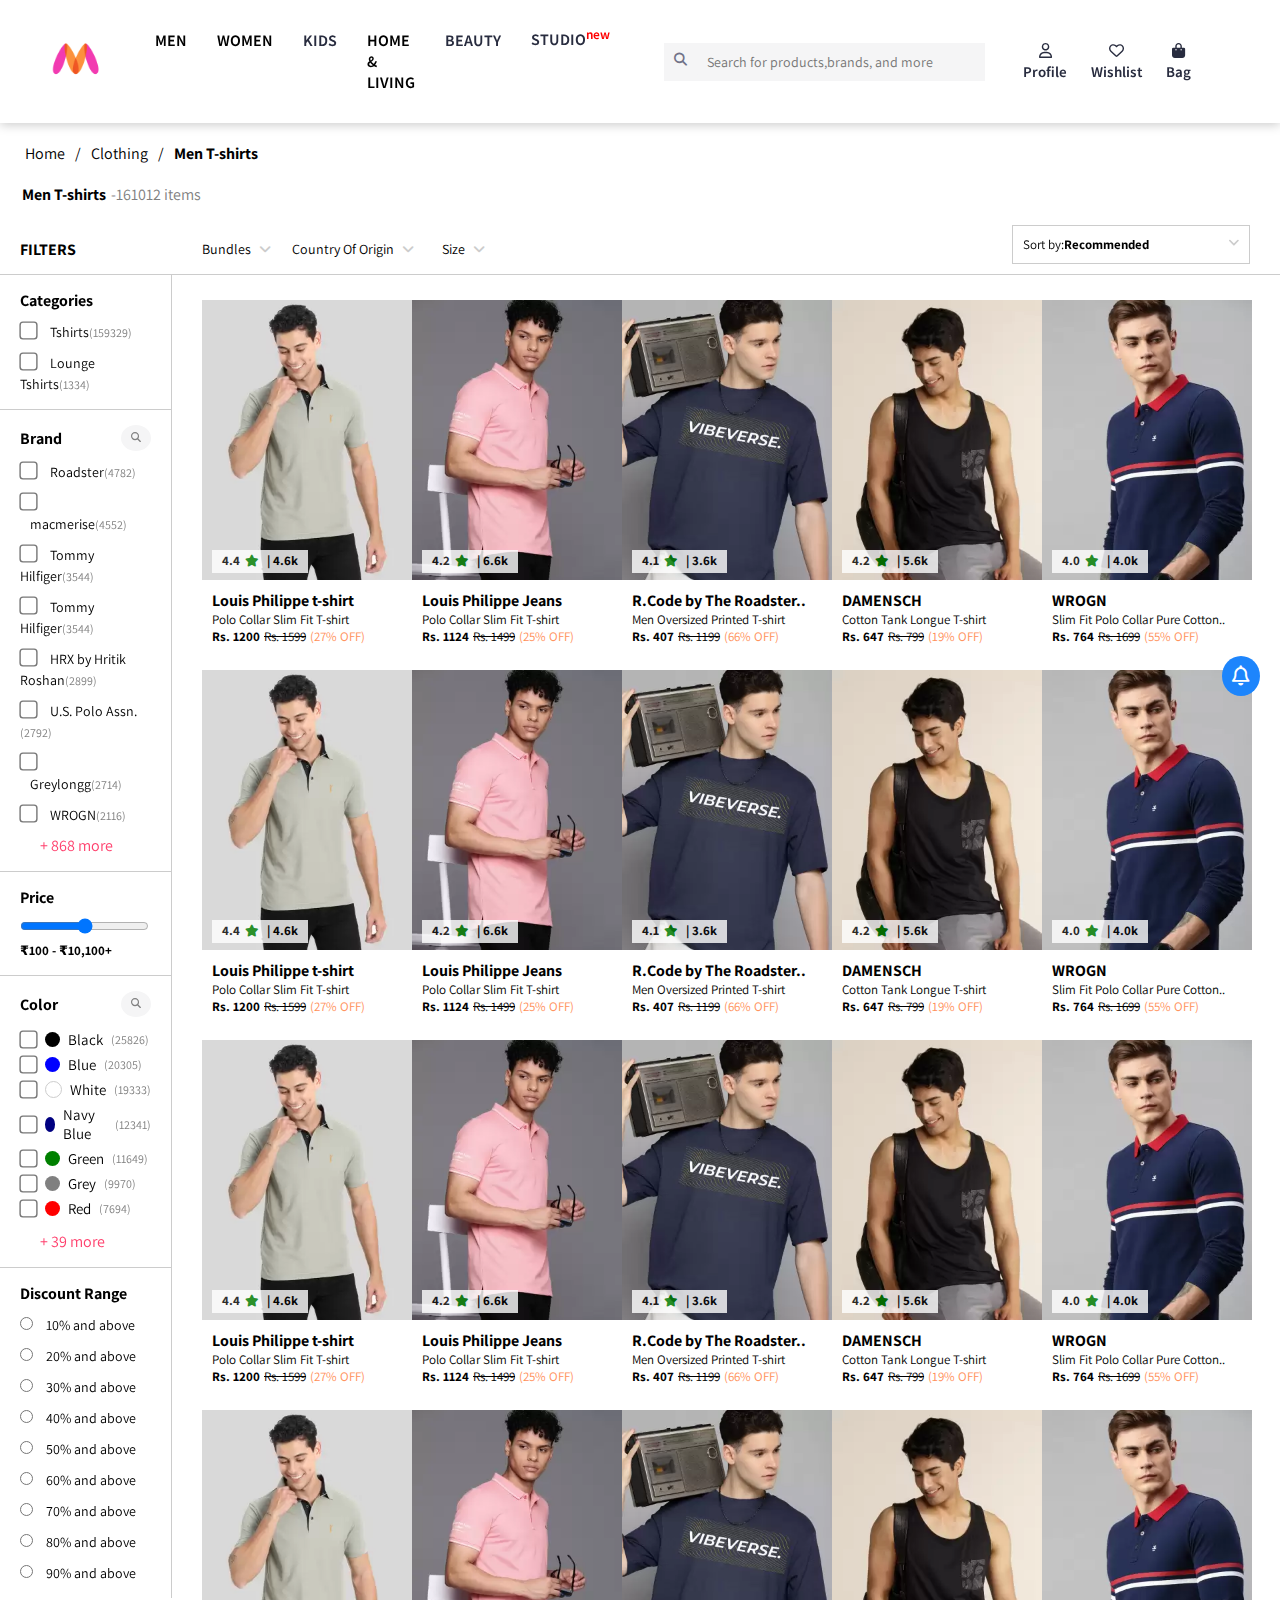
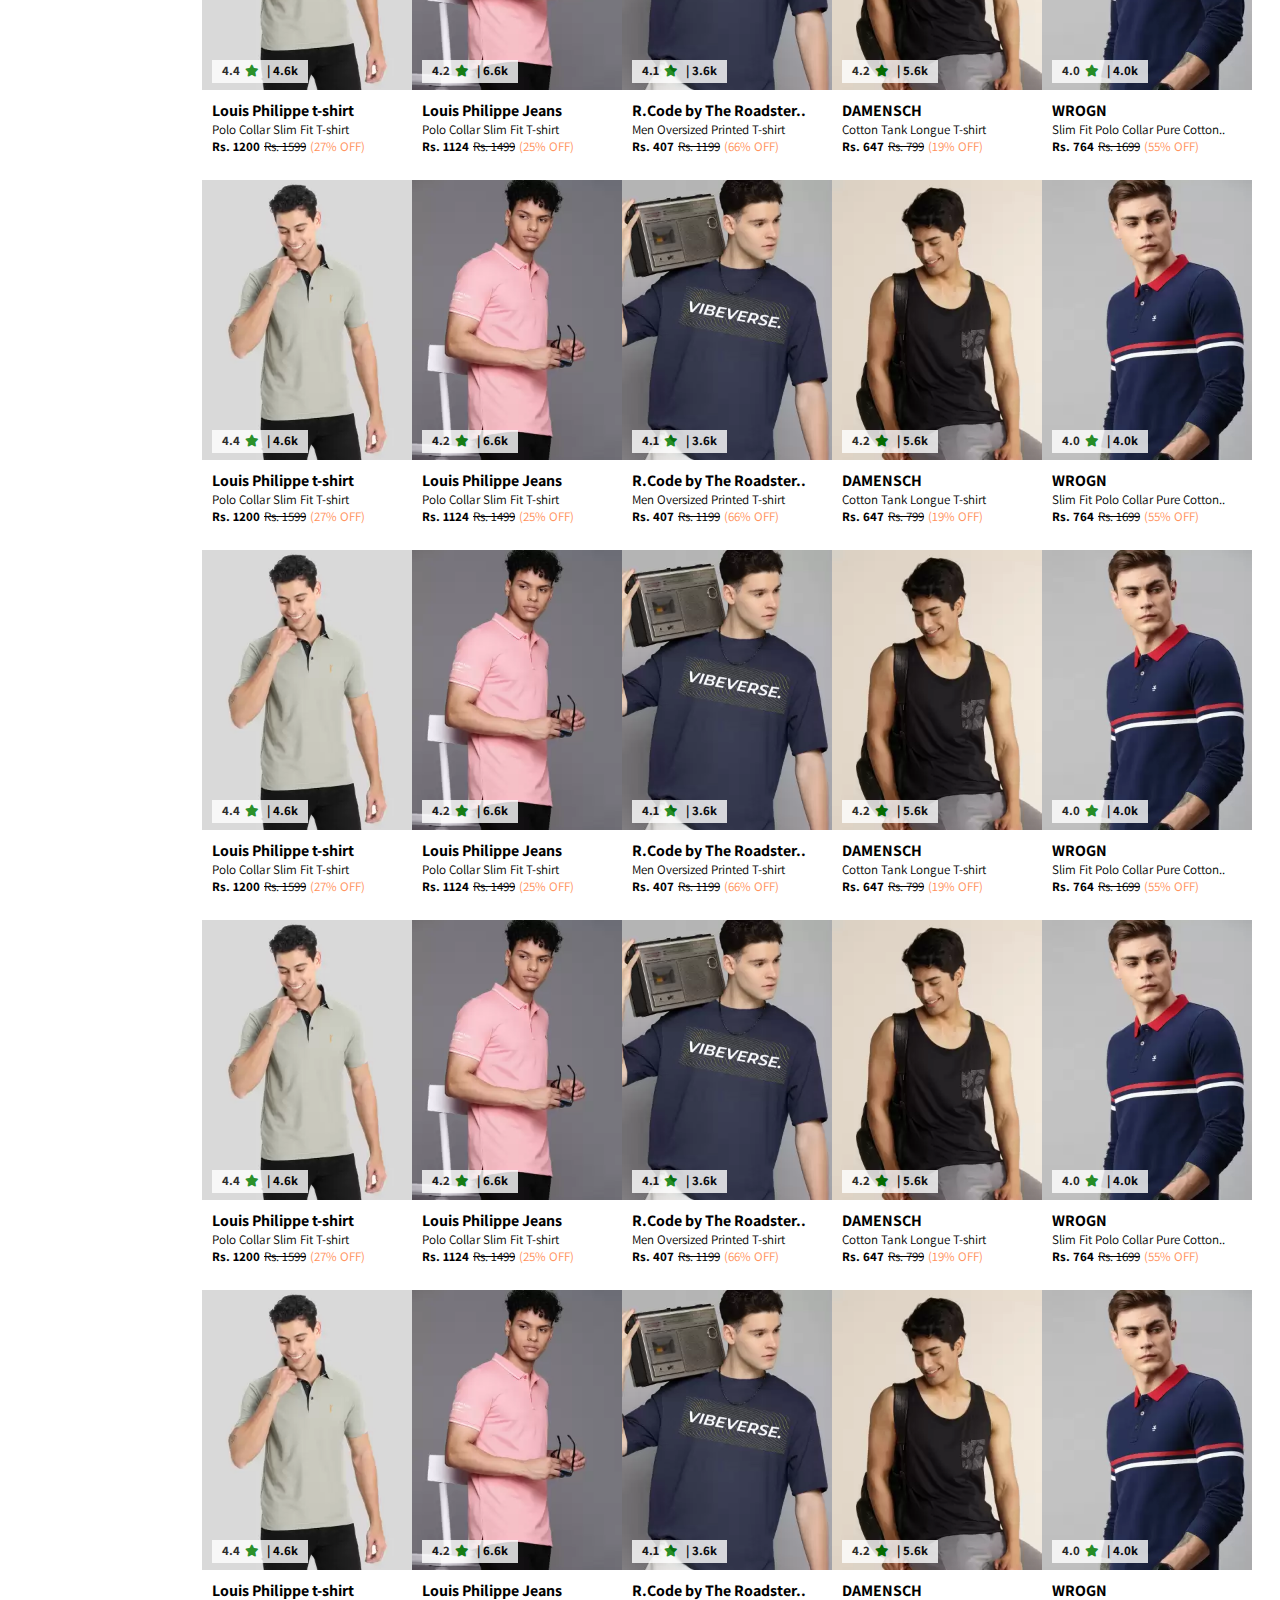
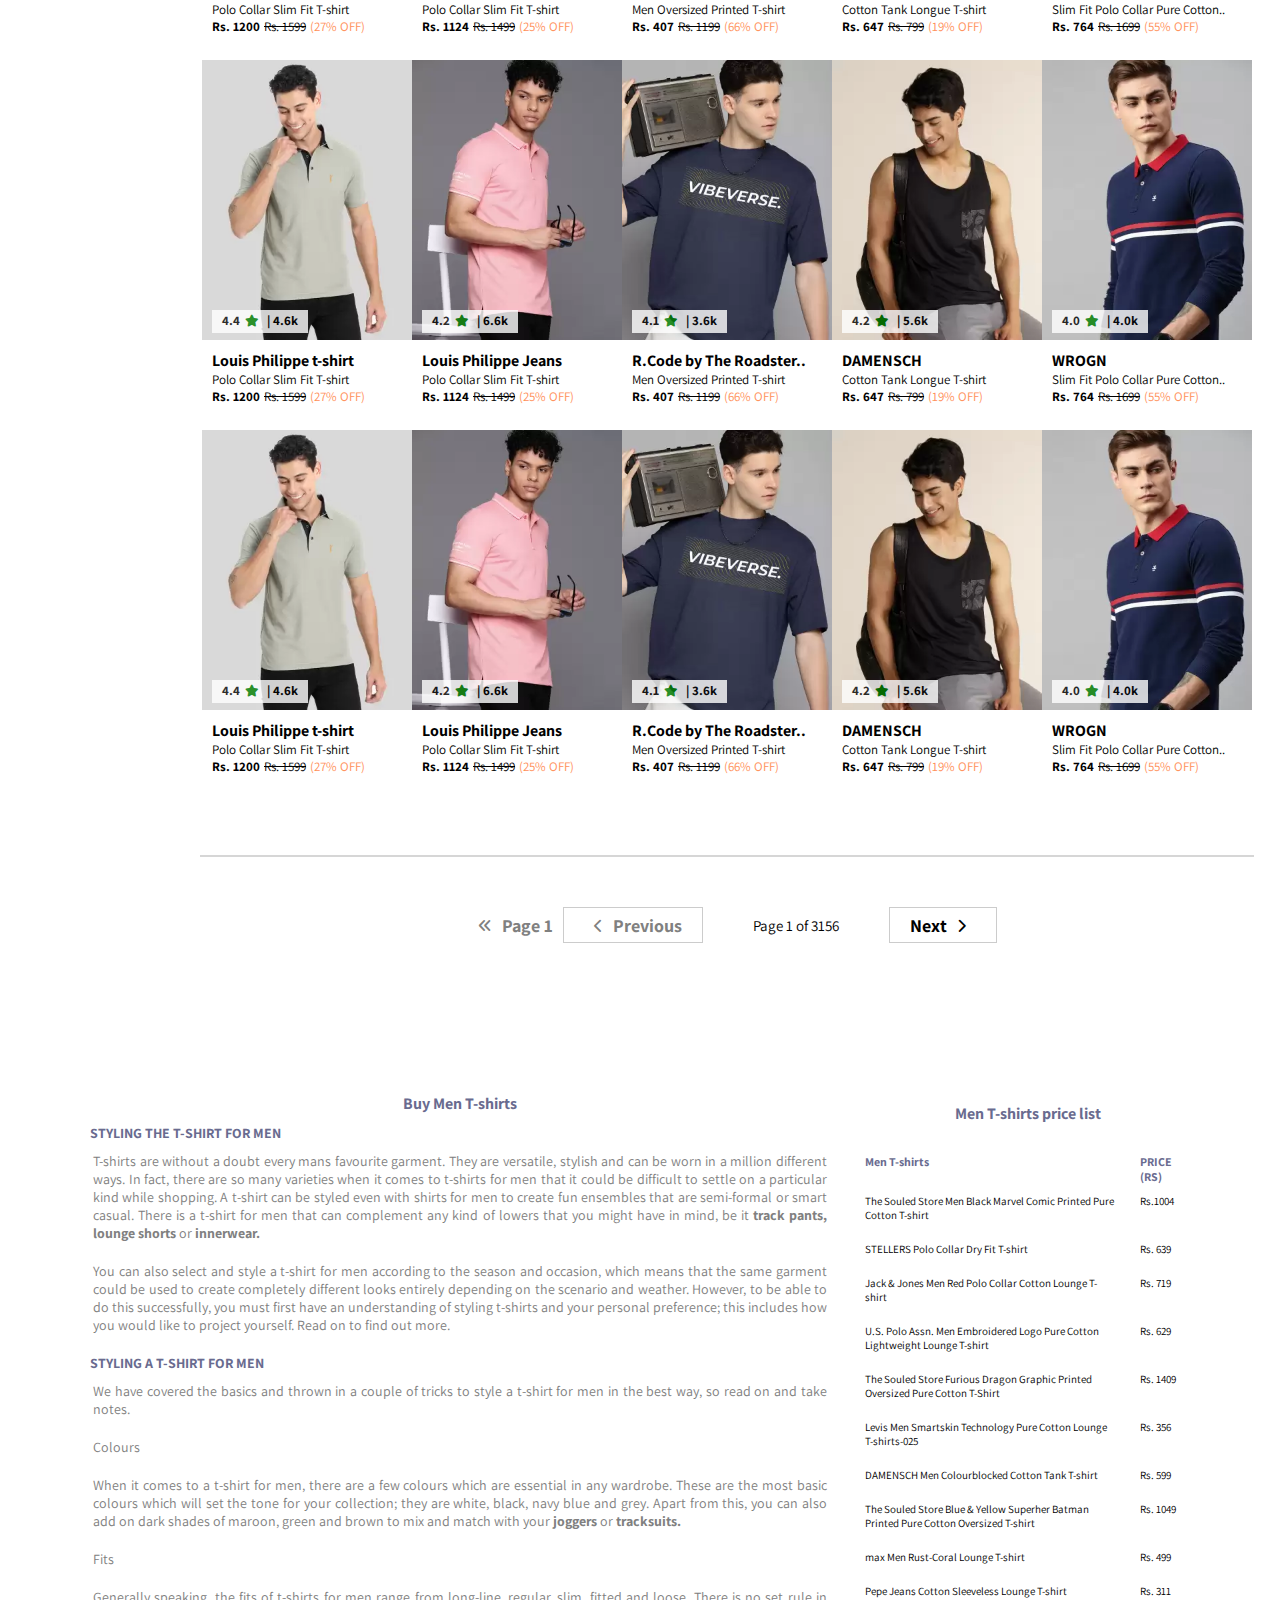
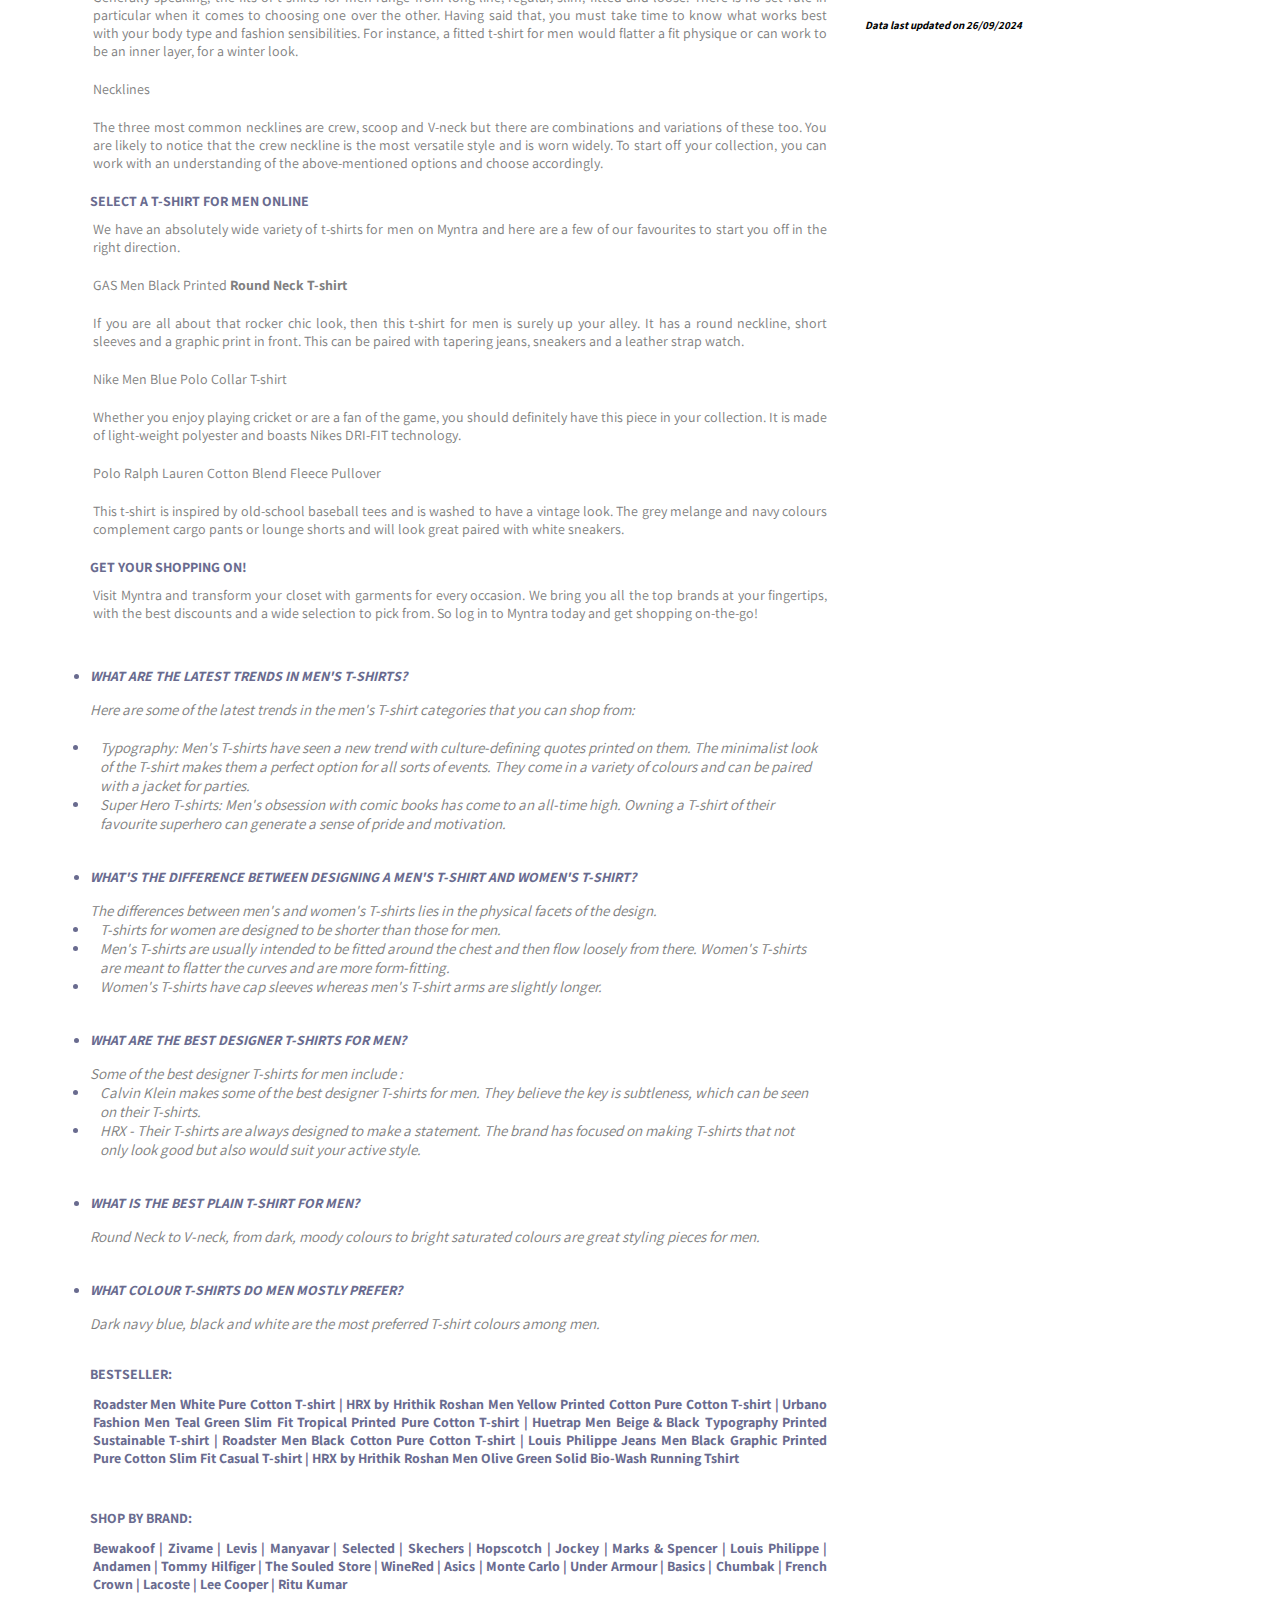
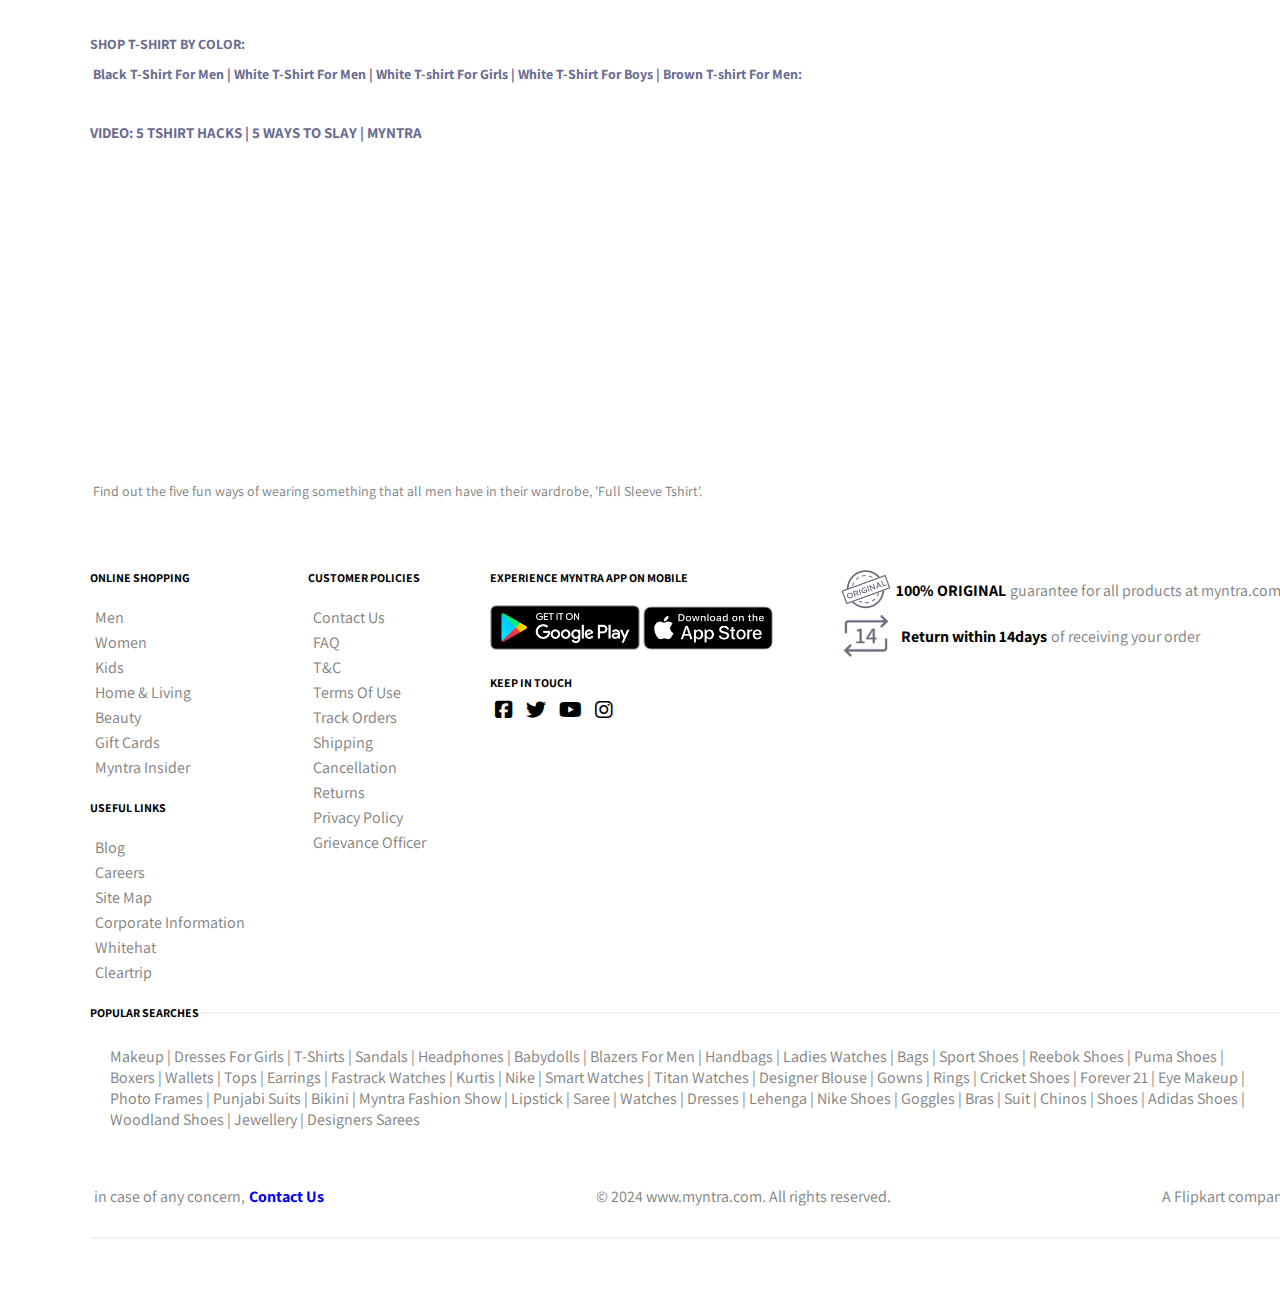
<file: Men_t-shirt_page/index.html>
<!DOCTYPE html>
<html lang="en">
<head>
    <meta charset="utf-8">
	<meta name="viewport" content="width=device-width, initial-scale=1">
	<link rel="icon" type="image/x-icon" href="images/logowebp.webp">
	<title>Myntra-Shopping | t-shirts</title>
	<link href="https://fonts.googleapis.com/css2?family=Assistant:wght@200..800&display=swap" rel="stylesheet">
	<link rel="stylesheet" type="text/css" href="https://cdnjs.cloudflare.com/ajax/libs/font-awesome/6.6.0/css/all.min.css">
	<link rel="stylesheet" type="text/css" href="css/style.css">
</head>
<body>
	<div class="main">
		<i class="fa-regular fa-bell bell-icon"></i>
		<div class="header">
			<a href="../index.html"><img src="images/logowebp.webp" class="logo"></a>
			<div class="category">
				<ul>
					<li><a href="../men.html">MEN</a>
						<div class="border border_men"></div>
						<div class="submenu">
							<ul>
								<li class="heading heading_men">Topwear</li>
								<li><a href="index.html">T-Shirts</a></li>
								<li>Casual Shirts</li>
								<li>Formal Shirts</li>
								<li>Sweatshirts</li>
								<li>Sweaters</li>
								<li>Jackets</li>
								<li>Blazers & Co</li>
								<li>Suits</li>
								<li>Rain Jackets</li>
								<div class="ruler"></div>
								<li class="heading heading_men">Indian & Festive Wear</li>
								<li>Kurtas & Kurta Sets</li>
								<li>Sherwanis</li>
								<li>Nehru Jackets</li>
								<li>Dhotis</li>
							</ul>
							<ul>
								<li class="heading heading_men">Bottomwear</li>
								<li>Jeans</li>
								<li>Casual Trousers</li>
								<li>Formal Trousers</li>
								<li>Shorts</li>
								<li>Track Pants & Joggers</li>
								<li class="heading heading_men">Innerwear & Sleepwear</li>
								<li>Briefs & Trunks</li>
								<li>Boxers</li>
								<li>Vests</li>
								<li>Sleepwear & Loungewear</li>
								<li>Thermals</li>
								<li class="heading heading_men">Plus Size</li>
							</ul>
							<ul>
								<li class="heading heading_men">Footwear</li>
								<li>Casual Shoes</li>
								<li>Sports Shoes</li>
								<li>Formal Shoes</li>
								<li>Sneakers</li>
								<li>Sandals & Floaters</li>
								<li>Flip Flops</li>
								<li>Socks</li>
								<li class="heading heading_men">Personal Care & Grooming</li>	
								<li class="heading heading_men">Sunglasses & Frames</li>
								<li class="heading heading_men">Watches</li>
							</ul>
							<ul>
								<li class="heading heading_men">Sports & Active Wear</li>
								<li>Sports Shoes</li>
								<li>Sports Sandals</li>
								<li>Active T-Shirts</li>
								<li>Track Pants & Shorts</li>
								<li>Tracksuits</li>
								<li>Jackets & Sweatshirts</li>
								<li>Sports Accessories</li>
								<li>Swimwear</li>
								<li class="heading heading_men">Gadgets</li>
								<li>Smart Wearables</li>
								<li>Fitness Gadgets</li>
								<li>Headphones</li>
								<li>Speakers</li>
							</ul>
							<ul>
								<li class="heading heading_men">Fashion Accessories</li>
								<li>Wallets</li>
								<li>Belts</li>
								<li>Perfumes & Body Mists</li>
								<li>Trimmers</li>
								<li>Deodorants</li>
								<li>Ties, Cufflinks & Pocket Squares</li>
								<li>Accessory Gift Sets</li>
								<li>Caps & Hats</li>
								<li>Mufflers, Scarves & Gl</li>
								<li>Phone Cases</li>
								<li>Rings & Wristwear</li>
								<li>Helmets</li>
								<li class="heading heading_men">Bags & Backpacks</li>
								<li class="heading heading_men">Luggages & Trolleys</li>
							</ul>								
						</div>
					</li>
					<li><a href="../women.html">WOMEN</a>
						<div class="border border_women">
						<div class="submenu">
							<ul>
								<li class="heading heading_women">Indian & Fusion Wear</li>
								<li>Kurtas & Suits</li>
								<li>Kurtis, Tunics & Tops</li>
								<li>Sarees</li>
								<li>Ethnic Wear</li>
								<li>Leggings, Salwars & Churidars</li>
								<li>Skirts & Palazzos</li>
								<li>Dress Materials</li>
								<li>Lehenga Cholis</li>
								<li>Dupattas & Shawls</li>
								<li>Jackets</li>
								<li class="heading heading_women">Belts, Scarves & More</li>
								<li class="heading heading_women">Watches & Wearables</li>
							</ul>
							<ul>
								<li class="heading heading_women">Western Wear</li>
								<li>Dresses</li>
								<li>Tops</li>
								<li>Tshirts</li>
								<li>Jeans</li>
								<li>Trousers & Capris</li>
								<li>Shorts & Skirts</li>
								<li>Co-ords</li>
								<li>Playsuits</li>
								<li>Jumpsuits</li>
								<li>Shrugs</li>
								<li>Sweaters & Sweatshirts</li>
								<li>Jackets & Coats</li>
								<li>Blazers & Waistcoats</li>
								<li class="heading heading_women">Plus Size</li>
							</ul>
							<ul>
								<li class="heading heading_women">Maternity</li>
								<li class="heading heading_women">Sunglasses & Frames</li>
								<li class="heading heading_women">Footwear</li>
								<li>Flats</li>
								<li>Casual Shoes</li>
								<li>Heels</li>
								<li>Boots</li>
								<li>Sports Shoes & Floaters</li>
								<li class="heading heading_women">Sports & Active Wear</li>
								<li>Clothing</li>
								<li>Footwear</li>
								<li>Sports Accessories</li>
								<li>Sports Equipment</li>
							</ul>
							<ul>
								<li class="heading heading_women">Lingerie & Sleepwear</li>
								<li>Bra</li>
								<li>Briefs</li>
								<li>Shapewear</li>
								<li>Sleepwear & Loungewear</li>
								<li>Swimwear</li>
								<li>Camisoles & Thermals</li>
								<li class="heading heading_women">Beauty & Personal Care</li>
								<li>Makeup</li>
								<li>Skincare</li>
								<li>Premium Beauty</li>
								<li>Lipsticks</li>
								<li>Fragrances</li>
							</ul>
							<ul>
								<li class="heading heading_women">Gadgets</li>
								<li>Smart Wearables</li>
								<li>Fitness Gadgets</li>
								<li>Headphones</li>
								<li>Speakers</li>
								<li class="heading heading_women">Jewellery</li>
								<li>Fashion Jewellery</li>
								<li>Fine Jewellery</li>
								<li>Earrings</li>
								<li class="heading heading_women">Backpacks</li>
								<li class="heading heading_women">Handbags, Bags & Wallets</li>
								<li class="heading heading_women">Luggages & Trolleys</li>
							</ul>
						</div>
					</li>
					<li>KIDS
						<div class="border border_kids">
						<div class="submenu">
							<ul>
								<li class="heading heading_kids">Boys Clothing</li>
								<li>T-Shirts</li>
								<li>Shirts</li>
								<li>Shorts</li>
								<li>Jeans</li>
								<li>Trousers</li>
								<li>Clothing Sets</li>
								<li>Ethnic Wear</li>
								<li>Track Pants & Pyjamas</li>
								<li>Jacket, Sweater & Sweatshirts</li>
								<li>Party Wear</li>
								<li>Innerwear & Thermals</li>
								<li>Nightwear & Loungewear</li>
								<li>Value Packs</li>
							</ul>
							<ul>
								<li class="heading heading_kids">Girls Clothing</li>
								<li>Dresses</li>
								<li>Tops</li>
								<li>Tshirts</li>
								<li>Clothing Sets</li>
								<li>Lehenga choli</li>
								<li>Kurta Sets</li>
								<li>Party </li>
								<li>Dungarees & Jumpsuits</li>
								<li>Skirts & shorts</li>
								<li>Tights & Leggings</li>
								<li>Jeans, Trousers & Capris</li>
								<li>Jacket, Sweater & Sweatshirts</li>
								<li>Innerwear & Thermals</li>
								<li>Nightwear & Loungewear</li>
								<li>Value Packs</li>
							</ul>
							<ul>
								<li class="heading heading_kids">Footwear</li>
								<li>Casual Shoes</li>
								<li>Flipflops</li>
								<li>Sports Shoes</li>
								<li>Flats</li>
								<li>Sandals</li>
								<li>Heels</li>
								<li>School Shoes</li>
								<li>Socks</li>
								<li class="heading heading_kids">Toys & Games</li>
								<li>Learning & Development</li>
								<li>Activity Toys</li>
								<li>Soft Toys</li>
								<li>Action Figure / Play set</li>
							</ul>
							<ul>
								<li class="heading heading_kids">Infants</li>
								<li>Bodysuits</li>
								<li>Rompers & Sleepsuits</li>
								<li>Clothing Sets</li>
								<li>Tshirts & Tops</li>
								<li>Dresses</li>
								<li>Bottom wear</li>
								<li>Winter Wear</li>
								<li>Innerwear & Sleepwear</li>
								<li>Infant Care</li>
								<li class="heading heading_kids">Home & Bath</li>
								<li class="heading heading_kids">Personal Care</li>
							</ul>
							<ul>
								<li class="heading heading_kids">Kids Accessories</li>
								<li>Bags & Backpacks</li>
								<li>Watches</li>
								<li>Jewellery & Hair accessory</li>
								<li>Sunglasses</li>
								<li>Masks & Protective Gears</li>
								<li>Caps & Hats</li>
								<li class="heading heading_kids">Brands</li>
								<li>H&M</li>
								<li>Max Kids</li>
								<li>Pantaloons</li>
								<li>United Colors Of Benetton Kids</li>
								<li>YK</li>
								<li>U.S. Polo Assn. Kids</li>
								<li>Mothercare</li>
								<li>HRX</li>
							</ul>
						</div>
					</li>
					<li><a href="../home_living.html">HOME & LIVING</a>
					  <div class="border border_home">
					  <div class="submenu">
						<ul>
							<li class="heading heading_home">Bed Linen & Furnishing</li>
							<li>Bed Runners</li>
							<li>Mattress Protectors</li>
							<li>Bedsheets</li>
							<li>Bedding Sets</li>
							<li>Blankets, Quilts & Dohars</li>
							<li>Pillows & Pillow Covers</li>
							<li>Bed Covers</li>
							<li>Diwan Sets</li>
							<li>Chair Pads & Covers</li>
							<li>Sofa Covers</li>
							<li class="heading heading_home">Flooring</li>
							<li>Floor Runners</li>
							<li>Carpets</li>
							<li>Floor Mats & Dhurries</li>
							<li>Door Mats</li>
						</ul>
						<ul>
							<li class="heading heading_home">Bath</li>
							<li>Bath Towels</li>
							<li>Hand & Face Towels</li>
							<li>Beach Towels</li>
							<li>Towels Set</li>
							<li>Bath Rugs</li>
							<li>Bath Robes</li>
							<li>Bathroom Accessories</li>
							<li>Shower Curtains</li>
							<li class="heading heading_home">Lamps & Lighting</li>
							<li>Floor Lamps</li>
							<li>Ceiling Lamps</li>
							<li>Table Lamps</li>
							<li>Wall Lamps</li>
							<li>Outdoor Lamps</li>
							<li>String Lights</li>
						</ul>
						<ul>
							<li class="heading heading_home">Home Décor</li>
							<li>Plants & Planters</li>
							<li>Aromas & Candles</li>
							<li>Clocks</li>
							<li>Mirrors</li>
							<li>Wall Décor</li>
							<li>Festive Decor</li>
							<li>Pooja Essentials</li>
							<li>Wall Shelves</li>
							<li>Fountains</li>
							<li>Showpieces & Vases</li>
							<li>Ottoman</li>
							<li class="heading heading_home">Cushions & Cushion Covers</li>
							<li class="heading heading_home">Curtains</li>
						</ul>
						<ul>
							<li class="heading heading_home">Home Gift Sets</li>
							<li class="heading heading_home">Kitchen & Table</li>
							<li>Table Runners</li>
							<li>Dinnerware & Serveware</li>
							<li>Cups and Mugs</li>
							<li>Bakeware & Cookware</li>
							<li>Kitchen Storage & Tools</li>
							<li>Bar & Drinkware</li>
							<li>Table Covers & Furnishings</li>
							<li class="heading heading_home">Storage</li>
							<li>Bins</li>
							<li>Hangers</li>
							<li>Organisers</li>
							<li>Hooks & Holders</li>
							<li>Laundry Bags</li>
						</ul>
						<ul>
							<li class="heading heading_home">Brands</li>
							<li>H&M</li>
							<li>Marks & Spencer</li>
							<li>Home Centre</li>
							<li>Spaces</li>
							<li>D'Decor</li>
							<li>Story@Home</li>
							<li>Pure Home & Living</li>
							<li>Swayam</li>
							<li>Raymond Home</li>
							<li>Maspar</li>
							<li>My Trident</li>
							<li>Cortina</li>
							<li>Random</li>
							<li>Ellementry</li>
							<li>ROMEE</li>
							<li>SEJ by Nisha Gupta</li>
						</ul>
					</div>
					</li>
					<li>BEAUTY
					 <div class="border border_beauty">
					 <div class="submenu">
						<ul>
							<li class="heading heading_beauty">Makeup</li>
							<li>Lipstick</li>
							<li>Lip Gloss</li>
							<li>Lip Liner</li>
							<li>Mascara</li>
							<li>Eyeliner</li>
							<li>Kajal</li>
							<li>Eyeshadow</li>
							<li>Foundation</li>
							<li>Primer</li>
							<li>Concealer</li>
							<li>Compact</li>
							<li>Nail Polish</li>
						</ul>
						<ul>
							<li class="heading heading_beauty">Skincare, Bath & Body</li>
							<li>Face Moisturiser</li>
							<li>Cleanser</li>
							<li>Masks & Peel</li>
							<li>Sunscreen</li>
							<li>Serum</li>
							<li>Face Wash</li>
							<li>Eye Cream</li>
							<li>Lip Balm</li>
							<li>Body Lotion</li>
							<li>Body Wash</li>
							<li>Body Scrub</li>
							<li>Hand Cream</li>
							<li class="heading heading_beauty">Baby Care</li>
							<li class="heading heading_beauty">Masks</li>
						</ul>
						<ul>
							<li class="heading heading_beauty">Haircare</li>
							<li>Shampoo</li>
							<li>Hair Cream</li>
							<li>Hair Oil</li>
							<li>Hair Gel</li>
							<li>Hair Color</li>
							<li>Hair Serum</li>
							<li>Hair Accessory</li>
							<li class="heading heading_beauty">Fragrances</li>
							<li>Perfume</li>
							<li>Deodorant</li>
							<li>Body Mist</li>
						</ul>
						<ul>
							<li class="heading heading_beauty">Appliances</li>
							<li>Hair Straightener</li>
							<li>Hair Dryer</li>
							<li>Epilator</li>
							<li class="heading heading_beauty">Men's Grooming</li>
							<li>Trimmers</li>
							<li>Beard Oil</li>
							<li>Hair Wax</li>
							<li class="heading heading_beauty">Beauty Gift & Makeup Set</li>
							<li>Beauty Gift</li>
							<li>Makeup Kit</li>
							<li class="heading heading_beauty">Premium Beauty</li>
							<li class="heading heading_beauty">Wellness & Hygiene</li>
						</ul>
						<ul>
							<li class="heading heading_beauty">Top Brands</li>
							<li>Lakme</li>
							<li>Maybelline</li>
							<li>LOreal</li>
							<li>Philips</li>
							<li>Bath & Body Works</li>
							<li>THE BODY SHOP</li>
							<li>Biotique</li>
							<li>Mamaearth</li>
							<li>MCaffeine</li>
							<li>Nivea</li>
							<li>Lotus Herbals</li>
							<li>LOreal Professionnel</li>
							<li>KAMA AYURVEDA</li>
							<li>M.A.C</li>
							<li>Forest Essentials</li>
						</ul>
					</div>
					</li>
					<li>STUDIO<sup>new</sup>
						<div class="border border_studio">
						<div class=" submenu submenu_studio">
							<img src="images/studio-logo-new.svg">
							<h4>Your daily inspiration for everything fashion</h4>
							<img src="images/sudio-nav-banner.png" class="studio_banner">
							<button type="button">Explore Studio <span>></span></button>
						</div>
					</li>
				</ul>
			</div>
			<div class="search_box">
				<i class="fa-solid fa-magnifying-glass"></i>
				<input type="text" name="search_box" placeholder="Search for products,brands, and more">
			</div>
			<div class="user_section_outer">
				<div class="user_section">
					<i class="fa-regular fa-user"></i>
					Profile
				</div>
				<div class="user_section">
					<i class="fa-regular fa-heart"></i>
					Wishlist
				</div>
				<div class="user_section">
					<i class="fa-solid fa-bag-shopping"></i>
					Bag
				</div>
			</div>
		</div>
		<div class="container">
			<div class="container_headings">
				<div class="nav_menu">
					<ul>
						<li>Home</li>
						<li>/</li>
						<li>Clothing</li>
						<li>/</li>
						<li><strong>Men T-shirts</strong></li>
					</ul>
				</div>
				<div class="title">
					<strong>Men T-shirts</strong><span>-161012 items</span>
				</div>
			</div>
			<div class="filter_images_container">
				<div class="filters_outer">
					<div class="title">
						<h4>FILTERS</h4>
					</div>
					<div class="filter_inner">
						<div class="filter_categories">
							<div class="title">
								<h4>Categories</h4>
							</div>
							<div>
								<input type="checkbox" name="t_shirts" value="t-shirts">
								<label for="t-shirts">Tshirts<span>(159329)</span></label>
							</div>
							<div>
								<input type="checkbox" name="lounge_Tshirts" value="lounge_Tshirts">
								<label for="lounge_Tshirts">Lounge Tshirts<span>(1334)</span></label>   
							</div>	
						</div>
						<div class="filter_brands">
							<div class="title">
								<h4>Brand</h4>
								<div>
									<i class="fa-solid fa-magnifying-glass"></i>
								</div>
							</div>
							<div>
								<input type="checkbox" name="Roadster">		
								<label for="Roadster">Roadster<span>(4782)</span></label>   
							</div>
							<div>
								<input type="checkbox" name="macmerise">
								<label for="macmerise">macmerise<span>(4552)</span></label>
							</div>
							<div>
								<input type="checkbox" name="tommy_high">
								<label for="tommy_high">Tommy Hilfiger<span>(3544)</span></label>
							</div>	
							<div>
								<input type="checkbox" name="frisker">
								<label for="frisker">Tommy Hilfiger<span>(3544)</span></label>
							</div>
							<div>
								<input type="checkbox" name="HRX">
								<label for="HRX">HRX by Hritik Roshan<span>(2899)</span></label>
							</div>
							<div>
								<input type="checkbox" name="polo">
								<label for="polo">U.S. Polo Assn.<span>(2792)</span></label>
							</div>
							<div>
								<input type="checkbox" name="greylong">
								<label for="greylong">Greylongg<span>(2714)</span></label>
							</div>	
						    <div>
						    	<input type="checkbox" name="wrogn">
						    	<label for="wrogn">WROGN<span>(2116)</span></label>
						    </div>
						    <div class="more">
						    	<a href="#">+ 868 more</a>
						    </div>
						</div>
						<div class="filter_price">
							<div class="title">
								<h4>Price</h4>
							</div>
							<div>
								<input type="range" name="price_range" min="100" max="10100">
								<div>
									<strong>₹100 - ₹10,100+</strong>
								</div>
							</div>
						</div>
						<div class="filter_colour">
							<div class="title">
								<h4>Color</h4>
								<div>
									<i class="fa-solid fa-magnifying-glass"></i>
								</div>
							</div>
							<div class="colurs_category">
								<div>
									<input type="checkbox" name="black">
									<div class="black_cicle cicle"></div>
									<label for="black">Black</label>
									<div class="available">(25826)</div>
								</div>
								<div>
									<input type="checkbox" name="blue">
									<div class="blue_cicle cicle"></div>
									<label for="blue">Blue</label>
									<div class="available">(20305)</div>
								</div>
								<div>
									<input type="checkbox" name="white">
									<div class="white_cicle cicle"></div>
									<label for="white">White</label>
									<div class="available">(19333)</div>
								</div>
								<div>
									<input type="checkbox" name="navy">
									<div class="navy_cicle cicle"></div>
									<label for="navy">Navy Blue</label>
									<div class="available">(12341)</div>
								</div>
								<div>
									<input type="checkbox" name="green">
									<div class="green_cicle cicle"></div>
									<label for="green">Green</label>
									<div class="available">(11649)</div>
								</div>
								<div>
									<input type="checkbox" name="gray">
									<div class="gray_cicle cicle"></div>
									<label for="gray">Grey</label>
									<div class="available">(9970)</div>
								</div>
								<div>
									<input type="checkbox" name="red">
									<div class="red_cicle cicle"></div>
									<label for="red">Red</label>
									<div class="available">(7694)</div>
								</div>
							</div>
							<div class="more">
								<a href="#">+ 39 more</a>
						    </div>					
						</div>
						<div class="filter_discount">
							<div class="title">
								<h4>Discount Range</h4>
							</div>
							<div>
								<input type="radio" name="dicount" id="10_above">
								<label for="10_above">10% and above</label>
							</div>
							<div>
								<input type="radio" name="dicount" id="20_above">
								<label for="20_above">20% and above</label>
							</div>
							<div>
								<input type="radio" name="dicount" id="30_above">
								<label for="30_above">30% and above</label>
							</div>
							<div>
								<input type="radio" name="dicount" id="40_above">
								<label for="40_above">40% and above</label>
							</div>
							<div>
								<input type="radio" name="dicount" id="50_above">
								<label for="50_above">50% and above</label>
							</div>
							<div>
								<input type="radio" name="dicount" id="60_above">
								<label for="60_above">60% and above</label>
							</div>
							<div>
								<input type="radio" name="dicount" id="70_above">
								<label for="70_above">70% and above</label>
							</div>
							<div>
								<input type="radio" name="dicount" id="80_above">
								<label for="80_above">80% and above</label>
							</div>
							<div>
								<input type="radio" name="dicount" id="90_above">
								<label for="90_above">90% and above</label>
							</div>
						</div>
					</div>
				</div>
				<div class="images_outer">
					<div class="categories_sorting_outer">
						<div class="categories">
							<div>
								Bundles
								<i class="fa-solid fa-angle-down"></i>
							</div>
							<div>
								Country Of Origin
								<i class="fa-solid fa-angle-down"></i>
							</div>
							<div>
								Size
								<i class="fa-solid fa-angle-down"></i>
							</div>
						</div>
						<div class="sorting">
							Sort by:<strong>Recommended</strong>
							<div class="sub_menu">
								<ul>
									<li>Recommended</li>
									<li>What's New</li>
									<li>Popularity</li>
									<li>Better Discount</li>
									<li>Price:High to Low</li>
									<li>Price:Low to High</li>
									<li>Customer Rating</li>
								</ul>
							</div>
							<i class="fa-solid fa-angle-down"></i>
						</div>
					</div>
					<div class="images_inner">
						<div class="img_container">
							<img src="images/1.webp" class="main_img">
							<img src="images/2.webp" class="slide slide1">
							<div class="wishlist_outer">
								<div class="wishlist">
									<div>
										<i class="fa-regular fa-heart"></i>
									</div>
									<p>WISHLIST</p>
								</div>
							</div>
							<div class="img_content">
								<h4>Louis Philippe t-shirt</h4>
								<p class="info">Polo Collar Slim Fit T-shirt</p>
								<p class="size">Sizes:M</p>
								<div class="amounts_outer">
									<div class="amount">Rs. 1200</div>
									<div class="prev_price">Rs. 1599</div>
									<div class="discount">(27% OFF)</div>
								</div>
							</div>
							<div class="ratings_user">
								4.4<i class="fa-solid fa-star"></i> | 4.6k
							</div>
						</div>
						<div class="img_container">
							<img src="images/2.webp" class="main_img">
							<img src="images/4.webp" class="slide slide1">
							<div class="wishlist_outer">
								<div class="wishlist">
									<div>
										<i class="fa-regular fa-heart"></i>
									</div>
									<p>WISHLIST</p>
								</div>
							</div>
							<div class="img_content">
								<h4>Louis Philippe Jeans</h4>
								<p class="info">Polo Collar Slim Fit T-shirt</p>
								<p class="size">Sizes:M</p>
								<div class="amounts_outer">
									<div class="amount">Rs. 1124</div>
									<div class="prev_price">Rs. 1499</div>
									<div class="discount">(25% OFF)</div>
								</div>
							</div>
							<div class="ratings_user">
									4.2<i class="fa-solid fa-star"></i> | 6.6k
							</div>	
						</div>
						<div class="img_container">
							<img src="images/3.webp" class="main_img">
							<img src="images/5.webp" class="slide slide1">
							<div class="wishlist_outer">
								<div class="wishlist">
									<div>
										<i class="fa-regular fa-heart"></i>
									</div>
									<p>WISHLIST</p>
								</div>
							</div>
							<div class="img_content">
								<h4>R.Code by The Roadster..</h4>
								<p class="info">Men Oversized Printed T-shirt</p>
								<p class="size">Sizes:S</p>
								<div class="amounts_outer">
									<div class="amount">Rs. 407</div>
									<div class="prev_price">Rs. 1199</div>
									<div class="discount">(66% OFF)</div>
								</div>
							</div>
							<div class="ratings_user">
									4.1<i class="fa-solid fa-star"></i> | 3.6k
							</div>
						</div>
						<div class="img_container">
							<img src="images/4.webp" class="main_img">
							<img src="images/1.webp" class="slide slide1">
							<div class="wishlist_outer">
								<div class="wishlist">
									<div>
										<i class="fa-regular fa-heart"></i>
									</div>
									<p>WISHLIST</p>
								</div>
							</div>
							<div class="img_content">
								<h4>DAMENSCH</h4>
								<p class="info">Cotton Tank Longue T-shirt</p>
								<p class="size">Sizes:S</p>
								<div class="amounts_outer">
									<div class="amount">Rs. 647</div>
									<div class="prev_price">Rs. 799</div>
									<div class="discount">(19% OFF)</div>
								</div>
							</div>
							<div class="ratings_user">
									4.2<i class="fa-solid fa-star"></i> | 5.6k
							</div>
						</div>
						<div class="img_container">
							<img src="images/5.webp" class="main_img">
							<img src="images/2.webp" class="slide slide1">
							<div class="wishlist_outer">
								<div class="wishlist">
									<div>
										<i class="fa-regular fa-heart"></i>
									</div>
									<p>WISHLIST</p>
								</div>
							</div>
							<div class="img_content">
								<h4>WROGN</h4>
								<p class="info">Slim Fit Polo Collar Pure Cotton..</p>
								<p class="size">Sizes:L</p>
								<div class="amounts_outer">
									<div class="amount">Rs. 764</div>
									<div class="prev_price">Rs. 1699</div>
									<div class="discount">(55% OFF)</div>
								</div>
							</div>
							<div class="ratings_user">
								4.0<i class="fa-solid fa-star"></i> | 4.0k
							</div>
						</div>
						<div class="img_container">
							<img src="images/1.webp" class="main_img">
							<img src="images/2.webp" class="slide slide1">
							<div class="wishlist_outer">
								<div class="wishlist">
									<div>
										<i class="fa-regular fa-heart"></i>
									</div>
									<p>WISHLIST</p>
								</div>
							</div>
							<div class="img_content">
								<h4>Louis Philippe t-shirt</h4>
								<p class="info">Polo Collar Slim Fit T-shirt</p>
								<p class="size">Sizes:M</p>
								<div class="amounts_outer">
									<div class="amount">Rs. 1200</div>
									<div class="prev_price">Rs. 1599</div>
									<div class="discount">(27% OFF)</div>
								</div>
							</div>
							<div class="ratings_user">
								4.4<i class="fa-solid fa-star"></i> | 4.6k
							</div>
						</div>
						<div class="img_container">
							<img src="images/2.webp" class="main_img">
							<img src="images/4.webp" class="slide slide1">
							<div class="wishlist_outer">
								<div class="wishlist">
									<div>
										<i class="fa-regular fa-heart"></i>
									</div>
									<p>WISHLIST</p>
								</div>
							</div>
							<div class="img_content">
								<h4>Louis Philippe Jeans</h4>
								<p class="info">Polo Collar Slim Fit T-shirt</p>
								<p class="size">Sizes:M</p>
								<div class="amounts_outer">
									<div class="amount">Rs. 1124</div>
									<div class="prev_price">Rs. 1499</div>
									<div class="discount">(25% OFF)</div>
								</div>
							</div>
							<div class="ratings_user">
									4.2<i class="fa-solid fa-star"></i> | 6.6k
							</div>	
						</div>
						<div class="img_container">
							<img src="images/3.webp" class="main_img">
							<img src="images/5.webp" class="slide slide1">
							<div class="wishlist_outer">
								<div class="wishlist">
									<div>
										<i class="fa-regular fa-heart"></i>
									</div>
									<p>WISHLIST</p>
								</div>
							</div>
							<div class="img_content">
								<h4>R.Code by The Roadster..</h4>
								<p class="info">Men Oversized Printed T-shirt</p>
								<p class="size">Sizes:S</p>
								<div class="amounts_outer">
									<div class="amount">Rs. 407</div>
									<div class="prev_price">Rs. 1199</div>
									<div class="discount">(66% OFF)</div>
								</div>
							</div>
							<div class="ratings_user">
									4.1<i class="fa-solid fa-star"></i> | 3.6k
							</div>
						</div>
						<div class="img_container">
							<img src="images/4.webp" class="main_img">
							<img src="images/1.webp" class="slide slide1">
							<div class="wishlist_outer">
								<div class="wishlist">
									<div>
										<i class="fa-regular fa-heart"></i>
									</div>
									<p>WISHLIST</p>
								</div>
							</div>
							<div class="img_content">
								<h4>DAMENSCH</h4>
								<p class="info">Cotton Tank Longue T-shirt</p>
								<p class="size">Sizes:S</p>
								<div class="amounts_outer">
									<div class="amount">Rs. 647</div>
									<div class="prev_price">Rs. 799</div>
									<div class="discount">(19% OFF)</div>
								</div>
							</div>
							<div class="ratings_user">
									4.2<i class="fa-solid fa-star"></i> | 5.6k
							</div>
						</div>
						<div class="img_container">
							<img src="images/5.webp" class="main_img">
							<img src="images/2.webp" class="slide slide1">
							<div class="wishlist_outer">
								<div class="wishlist">
									<div>
										<i class="fa-regular fa-heart"></i>
									</div>
									<p>WISHLIST</p>
								</div>
							</div>
							<div class="img_content">
								<h4>WROGN</h4>
								<p class="info">Slim Fit Polo Collar Pure Cotton..</p>
								<p class="size">Sizes:L</p>
								<div class="amounts_outer">
									<div class="amount">Rs. 764</div>
									<div class="prev_price">Rs. 1699</div>
									<div class="discount">(55% OFF)</div>
								</div>
							</div>
							<div class="ratings_user">
								4.0<i class="fa-solid fa-star"></i> | 4.0k
							</div>
						</div>
						<div class="img_container">
							<img src="images/1.webp" class="main_img">
							<img src="images/2.webp" class="slide slide1">
							<div class="wishlist_outer">
								<div class="wishlist">
									<div>
										<i class="fa-regular fa-heart"></i>
									</div>
									<p>WISHLIST</p>
								</div>
							</div>
							<div class="img_content">
								<h4>Louis Philippe t-shirt</h4>
								<p class="info">Polo Collar Slim Fit T-shirt</p>
								<p class="size">Sizes:M</p>
								<div class="amounts_outer">
									<div class="amount">Rs. 1200</div>
									<div class="prev_price">Rs. 1599</div>
									<div class="discount">(27% OFF)</div>
								</div>
							</div>
							<div class="ratings_user">
								4.4<i class="fa-solid fa-star"></i> | 4.6k
							</div>
						</div>
						<div class="img_container">
							<img src="images/2.webp" class="main_img">
							<img src="images/4.webp" class="slide slide1">
							<div class="wishlist_outer">
								<div class="wishlist">
									<div>
										<i class="fa-regular fa-heart"></i>
									</div>
									<p>WISHLIST</p>
								</div>
							</div>
							<div class="img_content">
								<h4>Louis Philippe Jeans</h4>
								<p class="info">Polo Collar Slim Fit T-shirt</p>
								<p class="size">Sizes:M</p>
								<div class="amounts_outer">
									<div class="amount">Rs. 1124</div>
									<div class="prev_price">Rs. 1499</div>
									<div class="discount">(25% OFF)</div>
								</div>
							</div>
							<div class="ratings_user">
									4.2<i class="fa-solid fa-star"></i> | 6.6k
							</div>	
						</div>
						<div class="img_container">
							<img src="images/3.webp" class="main_img">
							<img src="images/5.webp" class="slide slide1">
							<div class="wishlist_outer">
								<div class="wishlist">
									<div>
										<i class="fa-regular fa-heart"></i>
									</div>
									<p>WISHLIST</p>
								</div>
							</div>
							<div class="img_content">
								<h4>R.Code by The Roadster..</h4>
								<p class="info">Men Oversized Printed T-shirt</p>
								<p class="size">Sizes:S</p>
								<div class="amounts_outer">
									<div class="amount">Rs. 407</div>
									<div class="prev_price">Rs. 1199</div>
									<div class="discount">(66% OFF)</div>
								</div>
							</div>
							<div class="ratings_user">
									4.1<i class="fa-solid fa-star"></i> | 3.6k
							</div>
						</div>
						<div class="img_container">
							<img src="images/4.webp" class="main_img">
							<img src="images/1.webp" class="slide slide1">
							<div class="wishlist_outer">
								<div class="wishlist">
									<div>
										<i class="fa-regular fa-heart"></i>
									</div>
									<p>WISHLIST</p>
								</div>
							</div>
							<div class="img_content">
								<h4>DAMENSCH</h4>
								<p class="info">Cotton Tank Longue T-shirt</p>
								<p class="size">Sizes:S</p>
								<div class="amounts_outer">
									<div class="amount">Rs. 647</div>
									<div class="prev_price">Rs. 799</div>
									<div class="discount">(19% OFF)</div>
								</div>
							</div>
							<div class="ratings_user">
									4.2<i class="fa-solid fa-star"></i> | 5.6k
							</div>
						</div>
						<div class="img_container">
							<img src="images/5.webp" class="main_img">
							<img src="images/2.webp" class="slide slide1">
							<div class="wishlist_outer">
								<div class="wishlist">
									<div>
										<i class="fa-regular fa-heart"></i>
									</div>
									<p>WISHLIST</p>
								</div>
							</div>
							<div class="img_content">
								<h4>WROGN</h4>
								<p class="info">Slim Fit Polo Collar Pure Cotton..</p>
								<p class="size">Sizes:L</p>
								<div class="amounts_outer">
									<div class="amount">Rs. 764</div>
									<div class="prev_price">Rs. 1699</div>
									<div class="discount">(55% OFF)</div>
								</div>
							</div>
							<div class="ratings_user">
								4.0<i class="fa-solid fa-star"></i> | 4.0k
							</div>
						</div>
						<div class="img_container">
							<img src="images/1.webp" class="main_img">
							<img src="images/2.webp" class="slide slide1">
							<div class="wishlist_outer">
								<div class="wishlist">
									<div>
										<i class="fa-regular fa-heart"></i>
									</div>
									<p>WISHLIST</p>
								</div>
							</div>
							<div class="img_content">
								<h4>Louis Philippe t-shirt</h4>
								<p class="info">Polo Collar Slim Fit T-shirt</p>
								<p class="size">Sizes:M</p>
								<div class="amounts_outer">
									<div class="amount">Rs. 1200</div>
									<div class="prev_price">Rs. 1599</div>
									<div class="discount">(27% OFF)</div>
								</div>
							</div>
							<div class="ratings_user">
								4.4<i class="fa-solid fa-star"></i> | 4.6k
							</div>
						</div>
						<div class="img_container">
							<img src="images/2.webp" class="main_img">
							<img src="images/4.webp" class="slide slide1">
							<div class="wishlist_outer">
								<div class="wishlist">
									<div>
										<i class="fa-regular fa-heart"></i>
									</div>
									<p>WISHLIST</p>
								</div>
							</div>
							<div class="img_content">
								<h4>Louis Philippe Jeans</h4>
								<p class="info">Polo Collar Slim Fit T-shirt</p>
								<p class="size">Sizes:M</p>
								<div class="amounts_outer">
									<div class="amount">Rs. 1124</div>
									<div class="prev_price">Rs. 1499</div>
									<div class="discount">(25% OFF)</div>
								</div>
							</div>
							<div class="ratings_user">
									4.2<i class="fa-solid fa-star"></i> | 6.6k
							</div>	
						</div>
						<div class="img_container">
							<img src="images/3.webp" class="main_img">
							<img src="images/5.webp" class="slide slide1">
							<div class="wishlist_outer">
								<div class="wishlist">
									<div>
										<i class="fa-regular fa-heart"></i>
									</div>
									<p>WISHLIST</p>
								</div>
							</div>
							<div class="img_content">
								<h4>R.Code by The Roadster..</h4>
								<p class="info">Men Oversized Printed T-shirt</p>
								<p class="size">Sizes:S</p>
								<div class="amounts_outer">
									<div class="amount">Rs. 407</div>
									<div class="prev_price">Rs. 1199</div>
									<div class="discount">(66% OFF)</div>
								</div>
							</div>
							<div class="ratings_user">
									4.1<i class="fa-solid fa-star"></i> | 3.6k
							</div>
						</div>
						<div class="img_container">
							<img src="images/4.webp" class="main_img">
							<img src="images/1.webp" class="slide slide1">
							<div class="wishlist_outer">
								<div class="wishlist">
									<div>
										<i class="fa-regular fa-heart"></i>
									</div>
									<p>WISHLIST</p>
								</div>
							</div>
							<div class="img_content">
								<h4>DAMENSCH</h4>
								<p class="info">Cotton Tank Longue T-shirt</p>
								<p class="size">Sizes:S</p>
								<div class="amounts_outer">
									<div class="amount">Rs. 647</div>
									<div class="prev_price">Rs. 799</div>
									<div class="discount">(19% OFF)</div>
								</div>
							</div>
							<div class="ratings_user">
									4.2<i class="fa-solid fa-star"></i> | 5.6k
							</div>
						</div>
						<div class="img_container">
							<img src="images/5.webp" class="main_img">
							<img src="images/2.webp" class="slide slide1">
							<div class="wishlist_outer">
								<div class="wishlist">
									<div>
										<i class="fa-regular fa-heart"></i>
									</div>
									<p>WISHLIST</p>
								</div>
							</div>
							<div class="img_content">
								<h4>WROGN</h4>
								<p class="info">Slim Fit Polo Collar Pure Cotton..</p>
								<p class="size">Sizes:L</p>
								<div class="amounts_outer">
									<div class="amount">Rs. 764</div>
									<div class="prev_price">Rs. 1699</div>
									<div class="discount">(55% OFF)</div>
								</div>
							</div>
							<div class="ratings_user">
								4.0<i class="fa-solid fa-star"></i> | 4.0k
							</div>
						</div>
						<div class="img_container">
							<img src="images/1.webp" class="main_img">
							<img src="images/2.webp" class="slide slide1">
							<div class="wishlist_outer">
								<div class="wishlist">
									<div>
										<i class="fa-regular fa-heart"></i>
									</div>
									<p>WISHLIST</p>
								</div>
							</div>
							<div class="img_content">
								<h4>Louis Philippe t-shirt</h4>
								<p class="info">Polo Collar Slim Fit T-shirt</p>
								<p class="size">Sizes:M</p>
								<div class="amounts_outer">
									<div class="amount">Rs. 1200</div>
									<div class="prev_price">Rs. 1599</div>
									<div class="discount">(27% OFF)</div>
								</div>
							</div>
							<div class="ratings_user">
								4.4<i class="fa-solid fa-star"></i> | 4.6k
							</div>
						</div>
						<div class="img_container">
							<img src="images/2.webp" class="main_img">
							<img src="images/4.webp" class="slide slide1">
							<div class="wishlist_outer">
								<div class="wishlist">
									<div>
										<i class="fa-regular fa-heart"></i>
									</div>
									<p>WISHLIST</p>
								</div>
							</div>
							<div class="img_content">
								<h4>Louis Philippe Jeans</h4>
								<p class="info">Polo Collar Slim Fit T-shirt</p>
								<p class="size">Sizes:M</p>
								<div class="amounts_outer">
									<div class="amount">Rs. 1124</div>
									<div class="prev_price">Rs. 1499</div>
									<div class="discount">(25% OFF)</div>
								</div>
							</div>
							<div class="ratings_user">
									4.2<i class="fa-solid fa-star"></i> | 6.6k
							</div>	
						</div>
						<div class="img_container">
							<img src="images/3.webp" class="main_img">
							<img src="images/5.webp" class="slide slide1">
							<div class="wishlist_outer">
								<div class="wishlist">
									<div>
										<i class="fa-regular fa-heart"></i>
									</div>
									<p>WISHLIST</p>
								</div>
							</div>
							<div class="img_content">
								<h4>R.Code by The Roadster..</h4>
								<p class="info">Men Oversized Printed T-shirt</p>
								<p class="size">Sizes:S</p>
								<div class="amounts_outer">
									<div class="amount">Rs. 407</div>
									<div class="prev_price">Rs. 1199</div>
									<div class="discount">(66% OFF)</div>
								</div>
							</div>
							<div class="ratings_user">
									4.1<i class="fa-solid fa-star"></i> | 3.6k
							</div>
						</div>
						<div class="img_container">
							<img src="images/4.webp" class="main_img">
							<img src="images/1.webp" class="slide slide1">
							<div class="wishlist_outer">
								<div class="wishlist">
									<div>
										<i class="fa-regular fa-heart"></i>
									</div>
									<p>WISHLIST</p>
								</div>
							</div>
							<div class="img_content">
								<h4>DAMENSCH</h4>
								<p class="info">Cotton Tank Longue T-shirt</p>
								<p class="size">Sizes:S</p>
								<div class="amounts_outer">
									<div class="amount">Rs. 647</div>
									<div class="prev_price">Rs. 799</div>
									<div class="discount">(19% OFF)</div>
								</div>
							</div>
							<div class="ratings_user">
									4.2<i class="fa-solid fa-star"></i> | 5.6k
							</div>
						</div>
						<div class="img_container">
							<img src="images/5.webp" class="main_img">
							<img src="images/2.webp" class="slide slide1">
							<div class="wishlist_outer">
								<div class="wishlist">
									<div>
										<i class="fa-regular fa-heart"></i>
									</div>
									<p>WISHLIST</p>
								</div>
							</div>
							<div class="img_content">
								<h4>WROGN</h4>
								<p class="info">Slim Fit Polo Collar Pure Cotton..</p>
								<p class="size">Sizes:L</p>
								<div class="amounts_outer">
									<div class="amount">Rs. 764</div>
									<div class="prev_price">Rs. 1699</div>
									<div class="discount">(55% OFF)</div>
								</div>
							</div>
							<div class="ratings_user">
								4.0<i class="fa-solid fa-star"></i> | 4.0k
							</div>
						</div>
						<div class="img_container">
							<img src="images/1.webp" class="main_img">
							<img src="images/2.webp" class="slide slide1">
							<div class="wishlist_outer">
								<div class="wishlist">
									<div>
										<i class="fa-regular fa-heart"></i>
									</div>
									<p>WISHLIST</p>
								</div>
							</div>
							<div class="img_content">
								<h4>Louis Philippe t-shirt</h4>
								<p class="info">Polo Collar Slim Fit T-shirt</p>
								<p class="size">Sizes:M</p>
								<div class="amounts_outer">
									<div class="amount">Rs. 1200</div>
									<div class="prev_price">Rs. 1599</div>
									<div class="discount">(27% OFF)</div>
								</div>
							</div>
							<div class="ratings_user">
								4.4<i class="fa-solid fa-star"></i> | 4.6k
							</div>
						</div>
						<div class="img_container">
							<img src="images/2.webp" class="main_img">
							<img src="images/4.webp" class="slide slide1">
							<div class="wishlist_outer">
								<div class="wishlist">
									<div>
										<i class="fa-regular fa-heart"></i>
									</div>
									<p>WISHLIST</p>
								</div>
							</div>
							<div class="img_content">
								<h4>Louis Philippe Jeans</h4>
								<p class="info">Polo Collar Slim Fit T-shirt</p>
								<p class="size">Sizes:M</p>
								<div class="amounts_outer">
									<div class="amount">Rs. 1124</div>
									<div class="prev_price">Rs. 1499</div>
									<div class="discount">(25% OFF)</div>
								</div>
							</div>
							<div class="ratings_user">
									4.2<i class="fa-solid fa-star"></i> | 6.6k
							</div>	
						</div>
						<div class="img_container">
							<img src="images/3.webp" class="main_img">
							<img src="images/5.webp" class="slide slide1">
							<div class="wishlist_outer">
								<div class="wishlist">
									<div>
										<i class="fa-regular fa-heart"></i>
									</div>
									<p>WISHLIST</p>
								</div>
							</div>
							<div class="img_content">
								<h4>R.Code by The Roadster..</h4>
								<p class="info">Men Oversized Printed T-shirt</p>
								<p class="size">Sizes:S</p>
								<div class="amounts_outer">
									<div class="amount">Rs. 407</div>
									<div class="prev_price">Rs. 1199</div>
									<div class="discount">(66% OFF)</div>
								</div>
							</div>
							<div class="ratings_user">
									4.1<i class="fa-solid fa-star"></i> | 3.6k
							</div>
						</div>
						<div class="img_container">
							<img src="images/4.webp" class="main_img">
							<img src="images/1.webp" class="slide slide1">
							<div class="wishlist_outer">
								<div class="wishlist">
									<div>
										<i class="fa-regular fa-heart"></i>
									</div>
									<p>WISHLIST</p>
								</div>
							</div>
							<div class="img_content">
								<h4>DAMENSCH</h4>
								<p class="info">Cotton Tank Longue T-shirt</p>
								<p class="size">Sizes:S</p>
								<div class="amounts_outer">
									<div class="amount">Rs. 647</div>
									<div class="prev_price">Rs. 799</div>
									<div class="discount">(19% OFF)</div>
								</div>
							</div>
							<div class="ratings_user">
									4.2<i class="fa-solid fa-star"></i> | 5.6k
							</div>
						</div>
						<div class="img_container">
							<img src="images/5.webp" class="main_img">
							<img src="images/2.webp" class="slide slide1">
							<div class="wishlist_outer">
								<div class="wishlist">
									<div>
										<i class="fa-regular fa-heart"></i>
									</div>
									<p>WISHLIST</p>
								</div>
							</div>
							<div class="img_content">
								<h4>WROGN</h4>
								<p class="info">Slim Fit Polo Collar Pure Cotton..</p>
								<p class="size">Sizes:L</p>
								<div class="amounts_outer">
									<div class="amount">Rs. 764</div>
									<div class="prev_price">Rs. 1699</div>
									<div class="discount">(55% OFF)</div>
								</div>
							</div>
							<div class="ratings_user">
								4.0<i class="fa-solid fa-star"></i> | 4.0k
							</div>
						</div>
						<div class="img_container">
							<img src="images/1.webp" class="main_img">
							<img src="images/2.webp" class="slide slide1">
							<div class="wishlist_outer">
								<div class="wishlist">
									<div>
										<i class="fa-regular fa-heart"></i>
									</div>
									<p>WISHLIST</p>
								</div>
							</div>
							<div class="img_content">
								<h4>Louis Philippe t-shirt</h4>
								<p class="info">Polo Collar Slim Fit T-shirt</p>
								<p class="size">Sizes:M</p>
								<div class="amounts_outer">
									<div class="amount">Rs. 1200</div>
									<div class="prev_price">Rs. 1599</div>
									<div class="discount">(27% OFF)</div>
								</div>
							</div>
							<div class="ratings_user">
								4.4<i class="fa-solid fa-star"></i> | 4.6k
							</div>
						</div>
						<div class="img_container">
							<img src="images/2.webp" class="main_img">
							<img src="images/4.webp" class="slide slide1">
							<div class="wishlist_outer">
								<div class="wishlist">
									<div>
										<i class="fa-regular fa-heart"></i>
									</div>
									<p>WISHLIST</p>
								</div>
							</div>
							<div class="img_content">
								<h4>Louis Philippe Jeans</h4>
								<p class="info">Polo Collar Slim Fit T-shirt</p>
								<p class="size">Sizes:M</p>
								<div class="amounts_outer">
									<div class="amount">Rs. 1124</div>
									<div class="prev_price">Rs. 1499</div>
									<div class="discount">(25% OFF)</div>
								</div>
							</div>
							<div class="ratings_user">
									4.2<i class="fa-solid fa-star"></i> | 6.6k
							</div>	
						</div>
						<div class="img_container">
							<img src="images/3.webp" class="main_img">
							<img src="images/5.webp" class="slide slide1">
							<div class="wishlist_outer">
								<div class="wishlist">
									<div>
										<i class="fa-regular fa-heart"></i>
									</div>
									<p>WISHLIST</p>
								</div>
							</div>
							<div class="img_content">
								<h4>R.Code by The Roadster..</h4>
								<p class="info">Men Oversized Printed T-shirt</p>
								<p class="size">Sizes:S</p>
								<div class="amounts_outer">
									<div class="amount">Rs. 407</div>
									<div class="prev_price">Rs. 1199</div>
									<div class="discount">(66% OFF)</div>
								</div>
							</div>
							<div class="ratings_user">
									4.1<i class="fa-solid fa-star"></i> | 3.6k
							</div>
						</div>
						<div class="img_container">
							<img src="images/4.webp" class="main_img">
							<img src="images/1.webp" class="slide slide1">
							<div class="wishlist_outer">
								<div class="wishlist">
									<div>
										<i class="fa-regular fa-heart"></i>
									</div>
									<p>WISHLIST</p>
								</div>
							</div>
							<div class="img_content">
								<h4>DAMENSCH</h4>
								<p class="info">Cotton Tank Longue T-shirt</p>
								<p class="size">Sizes:S</p>
								<div class="amounts_outer">
									<div class="amount">Rs. 647</div>
									<div class="prev_price">Rs. 799</div>
									<div class="discount">(19% OFF)</div>
								</div>
							</div>
							<div class="ratings_user">
									4.2<i class="fa-solid fa-star"></i> | 5.6k
							</div>
						</div>
						<div class="img_container">
							<img src="images/5.webp" class="main_img">
							<img src="images/2.webp" class="slide slide1">
							<div class="wishlist_outer">
								<div class="wishlist">
									<div>
										<i class="fa-regular fa-heart"></i>
									</div>
									<p>WISHLIST</p>
								</div>
							</div>
							<div class="img_content">
								<h4>WROGN</h4>
								<p class="info">Slim Fit Polo Collar Pure Cotton..</p>
								<p class="size">Sizes:L</p>
								<div class="amounts_outer">
									<div class="amount">Rs. 764</div>
									<div class="prev_price">Rs. 1699</div>
									<div class="discount">(55% OFF)</div>
								</div>
							</div>
							<div class="ratings_user">
								4.0<i class="fa-solid fa-star"></i> | 4.0k
							</div>
						</div>
						<div class="img_container">
							<img src="images/1.webp" class="main_img">
							<img src="images/2.webp" class="slide slide1">
							<div class="wishlist_outer">
								<div class="wishlist">
									<div>
										<i class="fa-regular fa-heart"></i>
									</div>
									<p>WISHLIST</p>
								</div>
							</div>
							<div class="img_content">
								<h4>Louis Philippe t-shirt</h4>
								<p class="info">Polo Collar Slim Fit T-shirt</p>
								<p class="size">Sizes:M</p>
								<div class="amounts_outer">
									<div class="amount">Rs. 1200</div>
									<div class="prev_price">Rs. 1599</div>
									<div class="discount">(27% OFF)</div>
								</div>
							</div>
							<div class="ratings_user">
								4.4<i class="fa-solid fa-star"></i> | 4.6k
							</div>
						</div>
						<div class="img_container">
							<img src="images/2.webp" class="main_img">
							<img src="images/4.webp" class="slide slide1">
							<div class="wishlist_outer">
								<div class="wishlist">
									<div>
										<i class="fa-regular fa-heart"></i>
									</div>
									<p>WISHLIST</p>
								</div>
							</div>
							<div class="img_content">
								<h4>Louis Philippe Jeans</h4>
								<p class="info">Polo Collar Slim Fit T-shirt</p>
								<p class="size">Sizes:M</p>
								<div class="amounts_outer">
									<div class="amount">Rs. 1124</div>
									<div class="prev_price">Rs. 1499</div>
									<div class="discount">(25% OFF)</div>
								</div>
							</div>
							<div class="ratings_user">
									4.2<i class="fa-solid fa-star"></i> | 6.6k
							</div>	
						</div>
						<div class="img_container">
							<img src="images/3.webp" class="main_img">
							<img src="images/5.webp" class="slide slide1">
							<div class="wishlist_outer">
								<div class="wishlist">
									<div>
										<i class="fa-regular fa-heart"></i>
									</div>
									<p>WISHLIST</p>
								</div>
							</div>
							<div class="img_content">
								<h4>R.Code by The Roadster..</h4>
								<p class="info">Men Oversized Printed T-shirt</p>
								<p class="size">Sizes:S</p>
								<div class="amounts_outer">
									<div class="amount">Rs. 407</div>
									<div class="prev_price">Rs. 1199</div>
									<div class="discount">(66% OFF)</div>
								</div>
							</div>
							<div class="ratings_user">
									4.1<i class="fa-solid fa-star"></i> | 3.6k
							</div>
						</div>
						<div class="img_container">
							<img src="images/4.webp" class="main_img">
							<img src="images/1.webp" class="slide slide1">
							<div class="wishlist_outer">
								<div class="wishlist">
									<div>
										<i class="fa-regular fa-heart"></i>
									</div>
									<p>WISHLIST</p>
								</div>
							</div>
							<div class="img_content">
								<h4>DAMENSCH</h4>
								<p class="info">Cotton Tank Longue T-shirt</p>
								<p class="size">Sizes:S</p>
								<div class="amounts_outer">
									<div class="amount">Rs. 647</div>
									<div class="prev_price">Rs. 799</div>
									<div class="discount">(19% OFF)</div>
								</div>
							</div>
							<div class="ratings_user">
									4.2<i class="fa-solid fa-star"></i> | 5.6k
							</div>
						</div>
						<div class="img_container">
							<img src="images/5.webp" class="main_img">
							<img src="images/2.webp" class="slide slide1">
							<div class="wishlist_outer">
								<div class="wishlist">
									<div>
										<i class="fa-regular fa-heart"></i>
									</div>
									<p>WISHLIST</p>
								</div>
							</div>
							<div class="img_content">
								<h4>WROGN</h4>
								<p class="info">Slim Fit Polo Collar Pure Cotton..</p>
								<p class="size">Sizes:L</p>
								<div class="amounts_outer">
									<div class="amount">Rs. 764</div>
									<div class="prev_price">Rs. 1699</div>
									<div class="discount">(55% OFF)</div>
								</div>
							</div>
							<div class="ratings_user">
								4.0<i class="fa-solid fa-star"></i> | 4.0k
							</div>
						</div>
						<div class="img_container">
							<img src="images/1.webp" class="main_img">
							<img src="images/2.webp" class="slide slide1">
							<div class="wishlist_outer">
								<div class="wishlist">
									<div>
										<i class="fa-regular fa-heart"></i>
									</div>
									<p>WISHLIST</p>
								</div>
							</div>
							<div class="img_content">
								<h4>Louis Philippe t-shirt</h4>
								<p class="info">Polo Collar Slim Fit T-shirt</p>
								<p class="size">Sizes:M</p>
								<div class="amounts_outer">
									<div class="amount">Rs. 1200</div>
									<div class="prev_price">Rs. 1599</div>
									<div class="discount">(27% OFF)</div>
								</div>
							</div>
							<div class="ratings_user">
								4.4<i class="fa-solid fa-star"></i> | 4.6k
							</div>
						</div>
						<div class="img_container">
							<img src="images/2.webp" class="main_img">
							<img src="images/4.webp" class="slide slide1">
							<div class="wishlist_outer">
								<div class="wishlist">
									<div>
										<i class="fa-regular fa-heart"></i>
									</div>
									<p>WISHLIST</p>
								</div>
							</div>
							<div class="img_content">
								<h4>Louis Philippe Jeans</h4>
								<p class="info">Polo Collar Slim Fit T-shirt</p>
								<p class="size">Sizes:M</p>
								<div class="amounts_outer">
									<div class="amount">Rs. 1124</div>
									<div class="prev_price">Rs. 1499</div>
									<div class="discount">(25% OFF)</div>
								</div>
							</div>
							<div class="ratings_user">
									4.2<i class="fa-solid fa-star"></i> | 6.6k
							</div>	
						</div>
						<div class="img_container">
							<img src="images/3.webp" class="main_img">
							<img src="images/5.webp" class="slide slide1">
							<div class="wishlist_outer">
								<div class="wishlist">
									<div>
										<i class="fa-regular fa-heart"></i>
									</div>
									<p>WISHLIST</p>
								</div>
							</div>
							<div class="img_content">
								<h4>R.Code by The Roadster..</h4>
								<p class="info">Men Oversized Printed T-shirt</p>
								<p class="size">Sizes:S</p>
								<div class="amounts_outer">
									<div class="amount">Rs. 407</div>
									<div class="prev_price">Rs. 1199</div>
									<div class="discount">(66% OFF)</div>
								</div>
							</div>
							<div class="ratings_user">
									4.1<i class="fa-solid fa-star"></i> | 3.6k
							</div>
						</div>
						<div class="img_container">
							<img src="images/4.webp" class="main_img">
							<img src="images/1.webp" class="slide slide1">
							<div class="wishlist_outer">
								<div class="wishlist">
									<div>
										<i class="fa-regular fa-heart"></i>
									</div>
									<p>WISHLIST</p>
								</div>
							</div>
							<div class="img_content">
								<h4>DAMENSCH</h4>
								<p class="info">Cotton Tank Longue T-shirt</p>
								<p class="size">Sizes:S</p>
								<div class="amounts_outer">
									<div class="amount">Rs. 647</div>
									<div class="prev_price">Rs. 799</div>
									<div class="discount">(19% OFF)</div>
								</div>
							</div>
							<div class="ratings_user">
									4.2<i class="fa-solid fa-star"></i> | 5.6k
							</div>
						</div>
						<div class="img_container">
							<img src="images/5.webp" class="main_img">
							<img src="images/2.webp" class="slide slide1">
							<div class="wishlist_outer">
								<div class="wishlist">
									<div>
										<i class="fa-regular fa-heart"></i>
									</div>
									<p>WISHLIST</p>
								</div>
							</div>
							<div class="img_content">
								<h4>WROGN</h4>
								<p class="info">Slim Fit Polo Collar Pure Cotton..</p>
								<p class="size">Sizes:L</p>
								<div class="amounts_outer">
									<div class="amount">Rs. 764</div>
									<div class="prev_price">Rs. 1699</div>
									<div class="discount">(55% OFF)</div>
								</div>
							</div>
							<div class="ratings_user">
								4.0<i class="fa-solid fa-star"></i> | 4.0k
							</div>
						</div>
						<div class="img_container">
							<img src="images/1.webp" class="main_img">
							<img src="images/2.webp" class="slide slide1">
							<div class="wishlist_outer">
								<div class="wishlist">
									<div>
										<i class="fa-regular fa-heart"></i>
									</div>
									<p>WISHLIST</p>
								</div>
							</div>
							<div class="img_content">
								<h4>Louis Philippe t-shirt</h4>
								<p class="info">Polo Collar Slim Fit T-shirt</p>
								<p class="size">Sizes:M</p>
								<div class="amounts_outer">
									<div class="amount">Rs. 1200</div>
									<div class="prev_price">Rs. 1599</div>
									<div class="discount">(27% OFF)</div>
								</div>
							</div>
							<div class="ratings_user">
								4.4<i class="fa-solid fa-star"></i> | 4.6k
							</div>
						</div>
						<div class="img_container">
							<img src="images/2.webp" class="main_img">
							<img src="images/4.webp" class="slide slide1">
							<div class="wishlist_outer">
								<div class="wishlist">
									<div>
										<i class="fa-regular fa-heart"></i>
									</div>
									<p>WISHLIST</p>
								</div>
							</div>
							<div class="img_content">
								<h4>Louis Philippe Jeans</h4>
								<p class="info">Polo Collar Slim Fit T-shirt</p>
								<p class="size">Sizes:M</p>
								<div class="amounts_outer">
									<div class="amount">Rs. 1124</div>
									<div class="prev_price">Rs. 1499</div>
									<div class="discount">(25% OFF)</div>
								</div>
							</div>
							<div class="ratings_user">
									4.2<i class="fa-solid fa-star"></i> | 6.6k
							</div>	
						</div>
						<div class="img_container">
							<img src="images/3.webp" class="main_img">
							<img src="images/5.webp" class="slide slide1">
							<div class="wishlist_outer">
								<div class="wishlist">
									<div>
										<i class="fa-regular fa-heart"></i>
									</div>
									<p>WISHLIST</p>
								</div>
							</div>
							<div class="img_content">
								<h4>R.Code by The Roadster..</h4>
								<p class="info">Men Oversized Printed T-shirt</p>
								<p class="size">Sizes:S</p>
								<div class="amounts_outer">
									<div class="amount">Rs. 407</div>
									<div class="prev_price">Rs. 1199</div>
									<div class="discount">(66% OFF)</div>
								</div>
							</div>
							<div class="ratings_user">
									4.1<i class="fa-solid fa-star"></i> | 3.6k
							</div>
						</div>
						<div class="img_container">
							<img src="images/4.webp" class="main_img">
							<img src="images/1.webp" class="slide slide1">
							<div class="wishlist_outer">
								<div class="wishlist">
									<div>
										<i class="fa-regular fa-heart"></i>
									</div>
									<p>WISHLIST</p>
								</div>
							</div>
							<div class="img_content">
								<h4>DAMENSCH</h4>
								<p class="info">Cotton Tank Longue T-shirt</p>
								<p class="size">Sizes:S</p>
								<div class="amounts_outer">
									<div class="amount">Rs. 647</div>
									<div class="prev_price">Rs. 799</div>
									<div class="discount">(19% OFF)</div>
								</div>
							</div>
							<div class="ratings_user">
									4.2<i class="fa-solid fa-star"></i> | 5.6k
							</div>
						</div>
						<div class="img_container">
							<img src="images/5.webp" class="main_img">
							<img src="images/2.webp" class="slide slide1">
							<div class="wishlist_outer">
								<div class="wishlist">
									<div>
										<i class="fa-regular fa-heart"></i>
									</div>
									<p>WISHLIST</p>
								</div>
							</div>
							<div class="img_content">
								<h4>WROGN</h4>
								<p class="info">Slim Fit Polo Collar Pure Cotton..</p>
								<p class="size">Sizes:L</p>
								<div class="amounts_outer">
									<div class="amount">Rs. 764</div>
									<div class="prev_price">Rs. 1699</div>
									<div class="discount">(55% OFF)</div>
								</div>
							</div>
							<div class="ratings_user">
								4.0<i class="fa-solid fa-star"></i> | 4.0k
							</div>
						</div>
					</div>
					<div class="content_border"></div>
					<div class="page_nav">
						<div class="page_nav_1">
							<div class="page_1">
								<div>
									<i class="fa-solid fa-angles-left"></i>
								</div>
								<div>
									<h4>Page 1</h4>
								</div>
							</div>
							<div class="prev_page">
								<div>
									<i class="fa-solid fa-chevron-left"></i>
								</div>
								<div>
									<h4>Previous</h4>
								</div>
							</div>
						</div>
						<div class="current_page">
							<h5>Page 1 of 3156</h5>
						</div>
						<div class="next_page">
							<div>
								<h4>Next</h4>
							</div>
							<div>
								<i class="fa-solid fa-chevron-right"></i>
							</div>
						</div>
					</div>
				</div>
			</div>
		</div>
		<div class="footer_outer">
			<div class="footer_inner">
				<div class="buy_t-shirts">
					<h4>Buy Men T-shirts</h4>
					<div>
						<h5>Styling the T-shirt for Men</h5>
						<p>T-shirts are without a doubt every mans favourite garment. They are versatile, stylish and can be worn in a million different ways. In fact, there are so many varieties when it comes to t-shirts for men that it could be difficult to settle on a particular kind while shopping. A t-shirt can be styled even with shirts for men to create fun ensembles that are semi-formal or smart casual. There is a t-shirt for men that can complement any kind of lowers that you might have in mind, be it<span> track pants, lounge shorts</span> or<span> innerwear.</span></p>
						<p>You can also select and style a t-shirt for men according to the season and occasion, which means that the same garment could be used to create completely different looks entirely depending on the scenario and weather. However, to be able to do this successfully, you must first have an understanding of styling t-shirts and your personal preference; this includes how you would like to project yourself. Read on to find out more.</p>
					</div>
					<div>
						<h5>Styling a T-shirt for Men</h5>
						<p>We have covered the basics and thrown in a couple of tricks to style a t-shirt for men in the best way, so read on and take notes.</p>
						<p>Colours</p>
						<p>When it comes to a t-shirt for men, there are a few colours which are essential in any wardrobe. These are the most basic colours which will set the tone for your collection; they are white, black, navy blue and grey. Apart from this, you can also add on dark shades of maroon, green and brown to mix and match with your<span> joggers</span> or <span>tracksuits.</span></p>
						<p>Fits</p>
						<p>Generally speaking, the fits of t-shirts for men range from long-line, regular, slim, fitted and loose. There is no set rule in particular when it comes to choosing one over the other. Having said that, you must take time to know what works best with your body type and fashion sensibilities. For instance, a fitted t-shirt for men would flatter a fit physique or can work to be an inner layer, for a winter look.</p>
						<p>Necklines</p>
						<p>The three most common necklines are crew, scoop and V-neck but there are combinations and variations of these too. You are likely to notice that the crew neckline is the most versatile style and is worn widely. To start off your collection, you can work with an understanding of the above-mentioned options and choose accordingly.</p>
					</div>
					<div>
						<h5>Select a T-shirt for Men Online</h5>
						<p>We have an absolutely wide variety of t-shirts for men on Myntra and here are a few of our favourites to start you off in the right direction.</p>
						<p>GAS Men Black Printed <span>Round Neck T-shirt</span></p>
						<p>If you are all about that rocker chic look, then this t-shirt for men is surely up your alley. It has a round neckline, short sleeves and a graphic print in front. This can be paired with tapering jeans, sneakers and a leather strap watch.</p>
						<p>Nike Men Blue Polo Collar T-shirt</p>
						<p>Whether you enjoy playing cricket or are a fan of the game, you should definitely have this piece in your collection. It is made of light-weight polyester and boasts Nikes DRI-FIT technology.</p>
						<p>Polo Ralph Lauren Cotton Blend Fleece Pullover</p>
						<p>This t-shirt is inspired by old-school baseball tees and is washed to have a vintage look. The grey melange and navy colours complement cargo pants or lounge shorts and will look great paired with white sneakers.</p>
					</div>
					<div>
						<h5>Get Your Shopping On!</h5>
						<p>Visit Myntra and transform your closet with garments for every occasion. We bring you all the top brands at your fingertips, with the best discounts and a wide selection to pick from. So log in to Myntra today and get shopping on-the-go!</p>
						<ul>
							<li class="heading">What are the latest trends in men's T-shirts?</li>
								Here are some of the latest trends in the men's T-shirt categories that you can shop from:
								<br><br>
							<li>Typography: Men's T-shirts have seen a new trend with culture-defining quotes printed on them. The minimalist look of the T-shirt makes them a perfect option for all sorts of events. They come in a variety of colours and can be paired with a jacket for parties.</li>
							<li>Super Hero T-shirts: Men's obsession with comic books has come to an all-time high. Owning a T-shirt of their favourite superhero can generate a sense of pride and motivation.</li>
						</ul>
						<ul>
							<li class="heading">What's the difference between designing a men's T-shirt and women's T-shirt?</li>
							The differences between men's and women's T-shirts lies in the physical facets of the design.
							<li>T-shirts for women are designed to be shorter than those for men.</li>
							<li>Men's T-shirts are usually intended to be fitted around the chest and then flow loosely from there. Women's T-shirts are meant to flatter the curves and are more form-fitting.</li>
							<li>Women's T-shirts have cap sleeves whereas men's T-shirt arms are slightly longer.</li>
						</ul>
						<ul>
							<li class="heading">What are the best designer T-shirts for men?</li>
							Some of the best designer T-shirts for men include :
							<li>Calvin Klein makes some of the best designer T-shirts for men. They believe the key is subtleness, which can be seen on their T-shirts.</li>
							<li>HRX - Their T-shirts are always designed to make a statement. The brand has focused on making T-shirts that not only look good but also would suit your active style.</li>
						</ul>
						<ul>
							<li class="heading">What is the best plain T-shirt for men?</li>
							Round Neck to V-neck, from dark, moody colours to bright saturated colours are great styling pieces for men.
						</ul>
						<ul>
							<li class="heading">What colour T-shirts do men mostly prefer?</li>
							Dark navy blue, black and white are the most preferred T-shirt colours among men.
						</ul>
					</div>
					<div class="t-shirt_sections">
						<h5>Bestseller:</h5>
						<p>Roadster Men White Pure Cotton T-shirt | HRX by Hrithik Roshan Men Yellow Printed Cotton Pure Cotton T-shirt | Urbano Fashion Men Teal Green Slim Fit Tropical Printed Pure Cotton T-shirt | Huetrap Men Beige & Black Typography Printed Sustainable T-shirt | Roadster Men Black Cotton Pure Cotton T-shirt | Louis Philippe Jeans Men Black Graphic Printed Pure Cotton Slim Fit Casual T-shirt | HRX by Hrithik Roshan Men Olive Green Solid Bio-Wash Running Tshirt </p>
					</div>
					<div class="t-shirt_sections">
						<h5>SHOP BY BRAND:</h5>
						<p>Bewakoof | Zivame | Levis | Manyavar | Selected | Skechers | Hopscotch | Jockey | Marks & Spencer | Louis Philippe | Andamen | Tommy Hilfiger | The Souled Store | WineRed | Asics | Monte Carlo | Under Armour | Basics | Chumbak | French Crown | Lacoste | Lee Cooper | Ritu Kumar</p>
					</div>
					<div class="t-shirt_sections">
						<h5>Shop T-Shirt By Color:</h5>
						<p>Black T-Shirt For Men | White T-Shirt For Men | White T-shirt For Girls | White T-Shirt For Boys | Brown T-shirt For Men:</p>
					</div>
					<div class="yt_video">
						<h5>VIDEO: 5 TShirt Hacks | 5 Ways To Slay | Myntra</h5>
						<iframe width="560" height="315" src="https://www.youtube.com/embed/cbeJWezqKiM?si=9Fqf0wDB2Tx35-AY" title="YouTube video player" frameborder="0" allow="accelerometer; autoplay; clipboard-write; encrypted-media; gyroscope; picture-in-picture; web-share" referrerpolicy="strict-origin-when-cross-origin" allowfullscreen></iframe>
						<p>Find out the five fun ways of wearing something that all men have in their wardrobe, 'Full Sleeve Tshirt'.</p>
					</div>
				</div>
				<div class="price_list">
					<h4>Men T-shirts price list</h4>
					<div class="t_shirt_price_outer">
						<div class="title">
							<h4>Men T-shirts</h4>
							<h4>PRICE (RS)</h4>
						</div>
						<div class="name_price">	
							<p>The Souled Store Men Black Marvel Comic Printed Pure Cotton T-shirt</p>
							<p>Rs.1004</p>
						</div>
						<div class="name_price">	
							<p>STELLERS Polo Collar Dry Fit T-shirt</p>	
							<p>Rs. 639</p>
						</div>
						<div>
							<p>Jack & Jones Men Red Polo Collar Cotton Lounge T-shirt</p>	
							<p>Rs. 719</p>
						</div>
						<div class="name_price">	
							<p>U.S. Polo Assn. Men Embroidered Logo Pure Cotton Lightweight Lounge T-shirt</p>	
							<p>Rs. 629</p>
						</div>
						<div class="name_price">	
							<p>The Souled Store Furious Dragon Graphic Printed Oversized Pure Cotton T-Shirt</p>
							<p>Rs. 1409</p>
						</div>
						<div class="name_price">	
							<p>Levis Men Smartskin Technology Pure Cotton Lounge T-shirts-025</p>	
							<p>Rs. 356</p>
						</div>
						<div class="name_price">	
							<p>DAMENSCH Men Colourblocked Cotton Tank T-shirt</p>	
							<p>Rs. 599</p>
						</div>
						<div class="name_price">	
							<p>The Souled Store Blue & Yellow Superher Batman Printed Pure Cotton Oversized T-shirt</p>	
								<p>Rs. 1049</p>
						</div>
						<div class="name_price">	
							<p>max Men Rust-Coral Lounge T-shirt</p>	
							<p>Rs. 499</p>
						</div>
						<div class="name_price">	
							<p>Pepe Jeans Cotton Sleeveless Lounge T-shirt</p>	
							<p>Rs. 311</p>
						</div> 
					</div>
					<div>
						<p>Data last updated on 26/09/2024</p>
					</div>
				</div>
			</div>
			<div class="footer">
			<div class="section_1">
			<div>
				<h6>ONLINE SHOPPING</h6>
				<ul>
					<li>Men</li>
					<li>Women</li>
					<li>Kids</li>
					<li>Home & Living</li>
					<li>Beauty</li>
					<li>Gift Cards</li>
					<li>Myntra Insider</li>						
				</ul>
				<h6>USEFUL LINKS</h6>
				<ul>
					<li>Blog</li>
					<li>Careers</li>
					<li>Site Map</li>
					<li>Corporate Information</li>
					<li>Whitehat</li>
					<li>Cleartrip</li>
				</ul>
			</div>
			<div>
				<h6>CUSTOMER POLICIES</h6>
				<ul>
					<li>Contact	Us</li>
					<li>FAQ</li>
					<li>T&C</li>
					<li>Terms Of Use</li>
					<li>Track Orders</li>
					<li>Shipping</li>
					<li>Cancellation</li>
					<li>Returns</li>
					<li>Privacy Policy</li>
					<li>Grievance Officer</li>
				</ul>
			</div>
			<div>
				<h6>EXPERIENCE MYNTRA APP ON MOBILE</h6>
				<div class="app_on_mobile_img">
					<img src="images/google.png">
					<img src="images/app.png">
				</div>
				<h6>KEEP IN TOUCH</h6>
				<div class="social_media">
					<i class="fa-brands fa-square-facebook"></i>
					<i class="fa-brands fa-twitter"></i>
					<i class="fa-brands fa-youtube"></i>
					<i class="fa-brands fa-instagram"></i>
				</div>
			</div>
			<div class="assurance">
				<div>
					<div>
						<img src="images/original.png">
					</div>
					<strong>100% ORIGINAL</strong><span>guarantee for all products at myntra.com</span>
				</div>
				<div>
					<div>
						<img src="images/arrow.png">
					</div>
					<div>
						<strong>Return within 14days</strong><span>of receiving your order</span>
					</div>
				</div>
			</div>
		</div>
		<div class="section_2">
			<div>
				<h6>POPULAR SEARCHES</h6>
				<div class="line_1"></div>
			</div>
			<p>Makeup | Dresses For Girls | T-Shirts | Sandals | Headphones | Babydolls | Blazers For Men | Handbags | Ladies Watches | Bags | Sport Shoes | Reebok Shoes | Puma Shoes | Boxers | Wallets | Tops | Earrings | Fastrack Watches | Kurtis | Nike | Smart Watches | Titan Watches | Designer Blouse | Gowns | Rings | Cricket Shoes | Forever 21 | Eye Makeup | Photo Frames | Punjabi Suits | Bikini | Myntra Fashion Show | Lipstick | Saree | Watches | Dresses | Lehenga | Nike Shoes | Goggles | Bras | Suit | Chinos | Shoes | Adidas Shoes | Woodland Shoes | Jewellery | Designers Sarees</p>
		</div>
		<div class="section_3">
			<div>
				<span>in case of any concern,</span><strong><a href="#">Contact Us</a></strong>
			</div>
			<div>
				© 2024 www.myntra.com. All rights reserved.
			</div>
			<div>
				A Flipkart company
			</div>	
		</div>
		<div class="ruler"></div>
	</div>

			
		</div>
	</div>
</body>
</html>
</file>
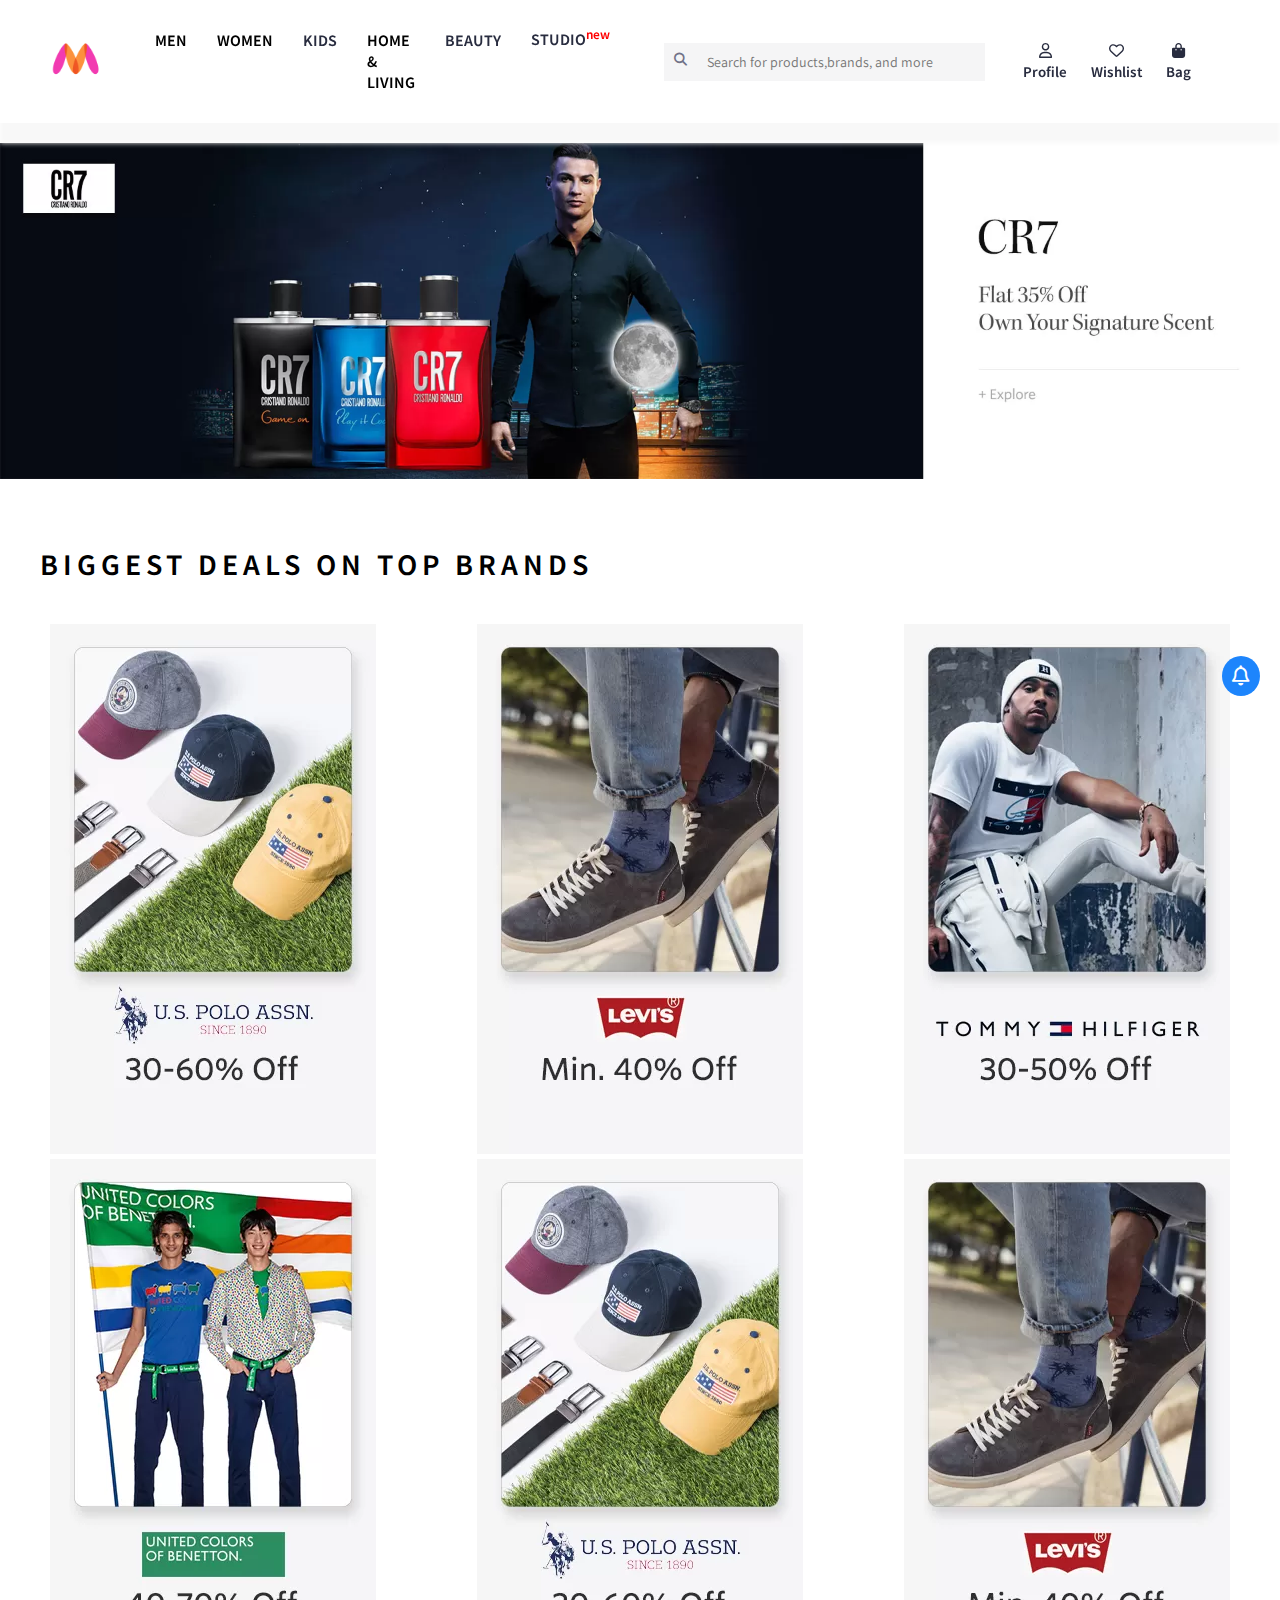
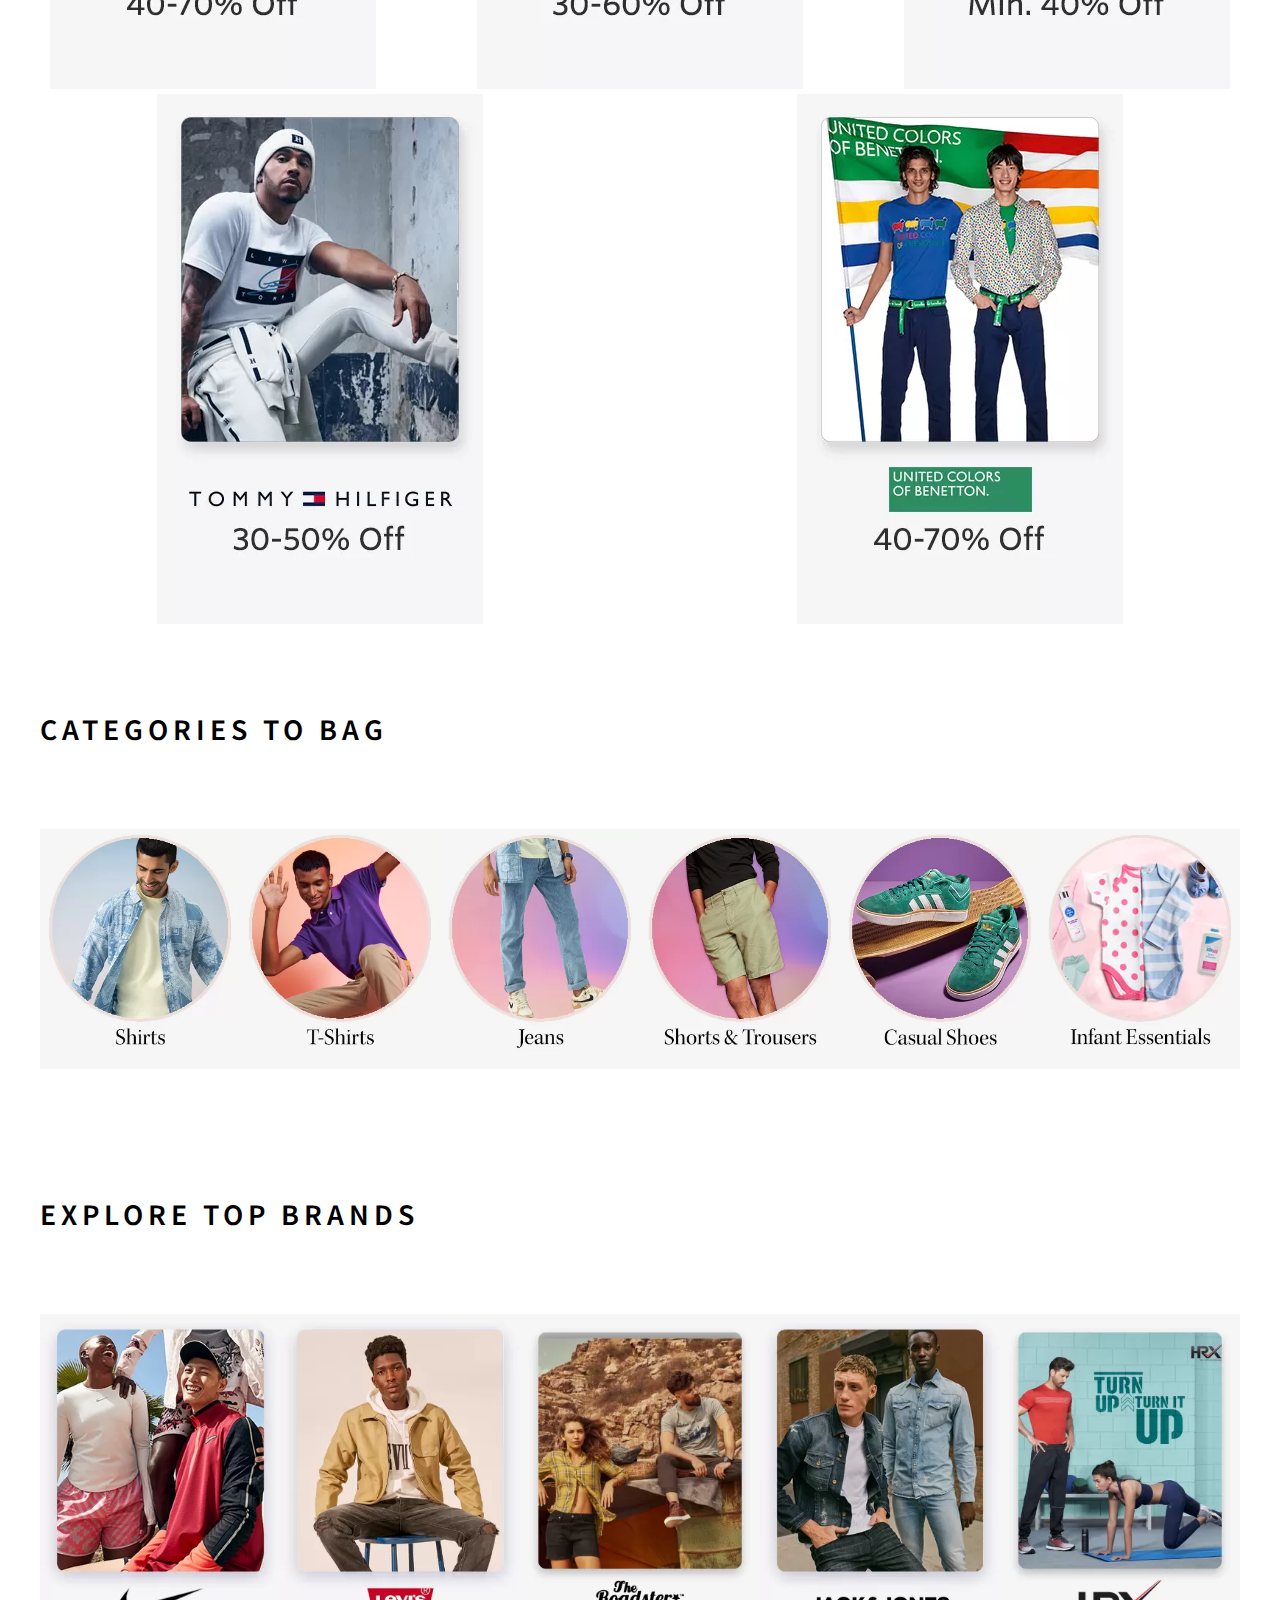
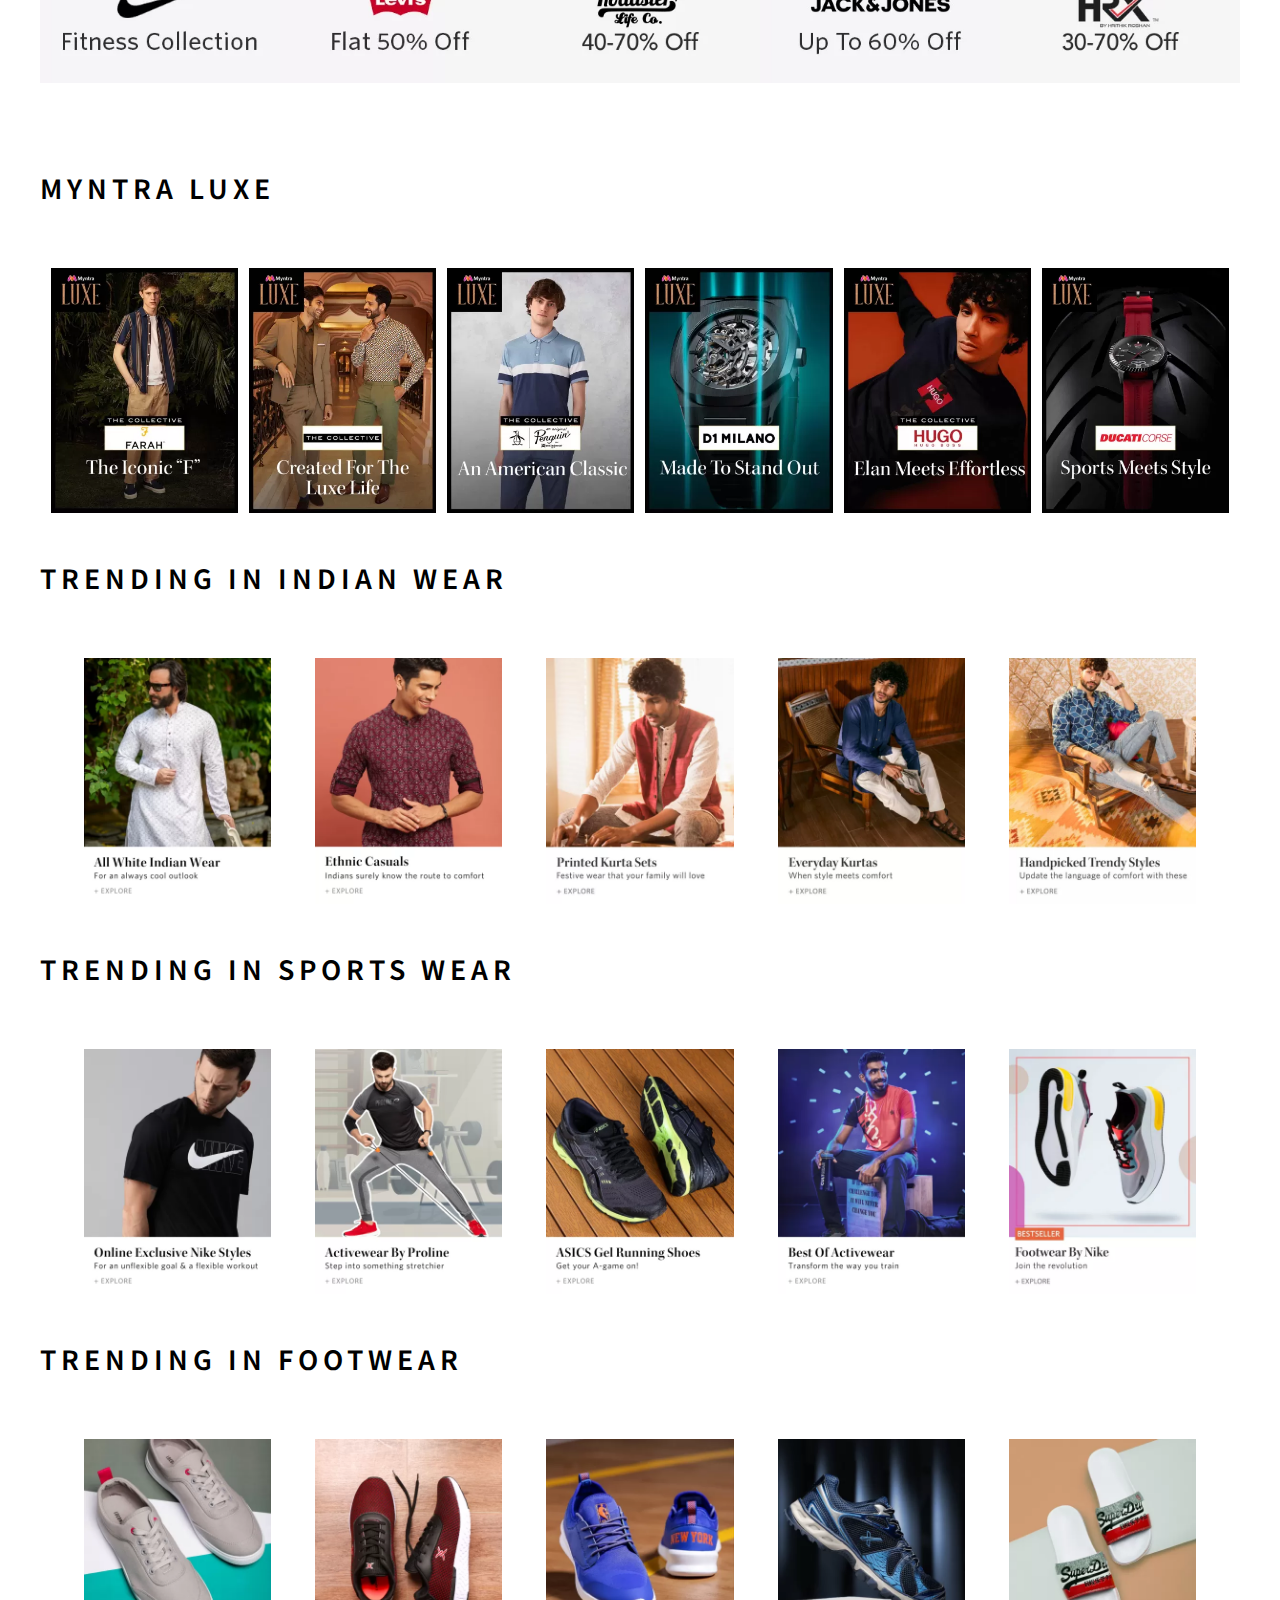
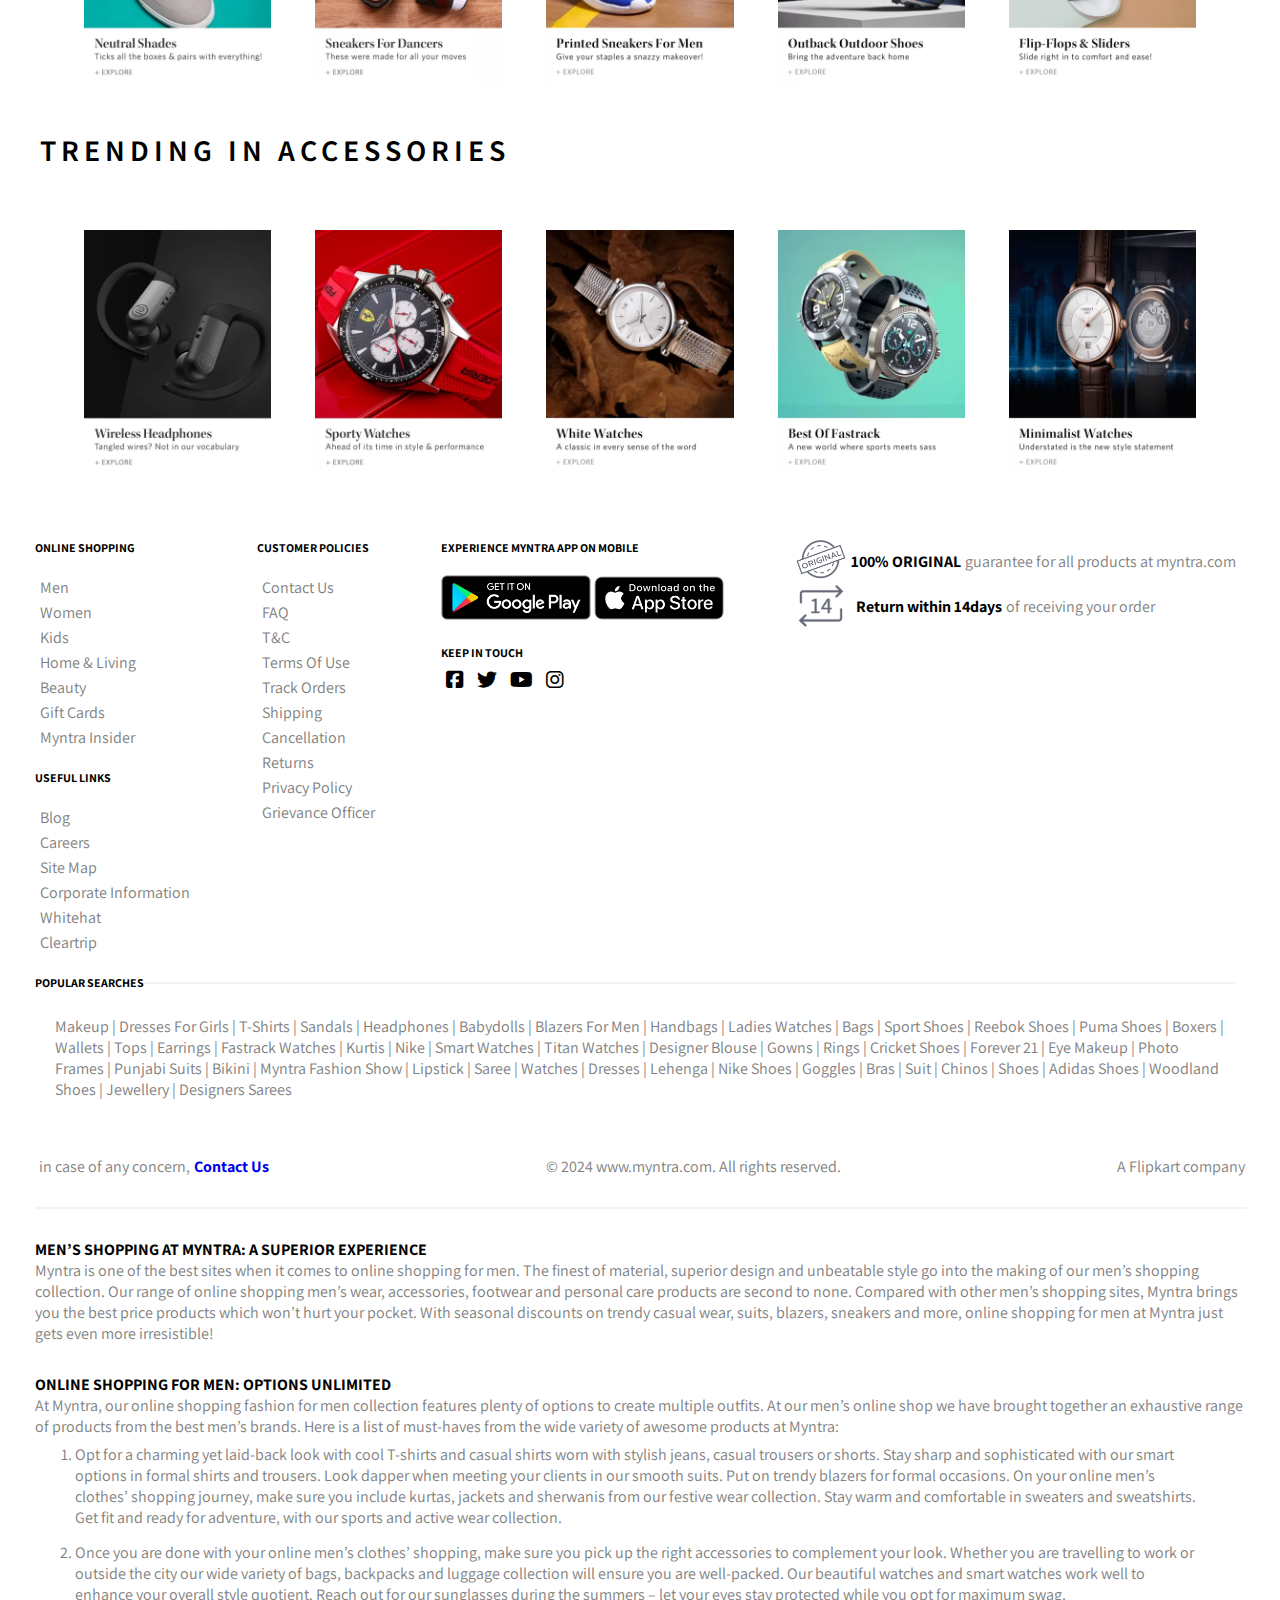
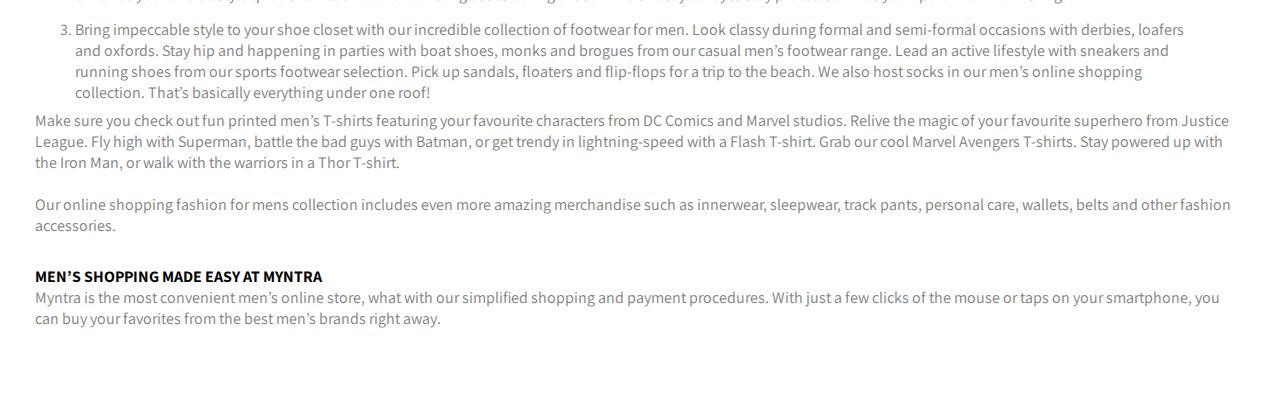
<file: men.html>
<!DOCTYPE html>
<html>
<head>
	<meta charset="utf-8">
	<meta name="viewport" content="width=device-width, initial-scale=1">
	<link rel="icon" type="image/x-icon" href="images/logowebp.webp">
	<title>Myntra | Men</title>
	<link href="https://fonts.googleapis.com/css2?family=Assistant:wght@200..800&display=swap" rel="stylesheet">
	<link rel="stylesheet" type="text/css" href="https://cdnjs.cloudflare.com/ajax/libs/font-awesome/6.6.0/css/all.min.css">
	<link rel="stylesheet" type="text/css" href="css/style.css">
</head>
<body>
	<div class="main">
		<i class="fa-regular fa-bell bell-icon"></i>
		<div class="header">
			<a href="index.html"><img src="images/logowebp.webp" class="logo"></a>
			<div class="category">
				<ul>
					<li><a href="men.html">MEN</a>
						<div class="border border_men"></div>
						<div class="submenu">
							<ul>
								<li class="heading heading_men">Topwear</li>
								<li><a href="Men_t-shirt_page/index.html">T-Shirts</a></li>
								<li>Casual Shirts</li>
								<li>Formal Shirts</li>
								<li>Sweatshirts</li>
								<li>Sweaters</li>
								<li>Jackets</li>
								<li>Blazers & Co</li>
								<li>Suits</li>
								<li>Rain Jackets</li>
								<div class="ruler"></div>
								<li class="heading heading_men">Indian & Festive Wear</li>
								<li>Kurtas & Kurta Sets</li>
								<li>Sherwanis</li>
								<li>Nehru Jackets</li>
								<li>Dhotis</li>
							</ul>
							<ul>
								<li class="heading heading_men">Bottomwear</li>
								<li>Jeans</li>
								<li>Casual Trousers</li>
								<li>Formal Trousers</li>
								<li>Shorts</li>
								<li>Track Pants & Joggers</li>
								<li class="heading heading_men">Innerwear & Sleepwear</li>
								<li>Briefs & Trunks</li>
								<li>Boxers</li>
								<li>Vests</li>
								<li>Sleepwear & Loungewear</li>
								<li>Thermals</li>
								<li class="heading heading_men">Plus Size</li>
							</ul>
							<ul>
								<li class="heading heading_men">Footwear</li>
								<li>Casual Shoes</li>
								<li>Sports Shoes</li>
								<li>Formal Shoes</li>
								<li>Sneakers</li>
								<li>Sandals & Floaters</li>
								<li>Flip Flops</li>
								<li>Socks</li>
								<li class="heading heading_men">Personal Care & Grooming</li>	
								<li class="heading heading_men">Sunglasses & Frames</li>
								<li class="heading heading_men">Watches</li>
							</ul>
							<ul>
								<li class="heading heading_men">Sports & Active Wear</li>
								<li>Sports Shoes</li>
								<li>Sports Sandals</li>
								<li>Active T-Shirts</li>
								<li>Track Pants & Shorts</li>
								<li>Tracksuits</li>
								<li>Jackets & Sweatshirts</li>
								<li>Sports Accessories</li>
								<li>Swimwear</li>
								<li class="heading heading_men">Gadgets</li>
								<li>Smart Wearables</li>
								<li>Fitness Gadgets</li>
								<li>Headphones</li>
								<li>Speakers</li>
							</ul>
							<ul>
								<li class="heading heading_men">Fashion Accessories</li>
								<li>Wallets</li>
								<li>Belts</li>
								<li>Perfumes & Body Mists</li>
								<li>Trimmers</li>
								<li>Deodorants</li>
								<li>Ties, Cufflinks & Pocket Squares</li>
								<li>Accessory Gift Sets</li>
								<li>Caps & Hats</li>
								<li>Mufflers, Scarves & Gl</li>
								<li>Phone Cases</li>
								<li>Rings & Wristwear</li>
								<li>Helmets</li>
								<li class="heading heading_men">Bags & Backpacks</li>
								<li class="heading heading_men">Luggages & Trolleys</li>
							</ul>								
						</div>
					</li>
					<li><a href="women.html">WOMEN</a>
						<div class="border border_women">
						<div class="submenu">
							<ul>
								<li class="heading heading_women">Indian & Fusion Wear</li>
								<li>Kurtas & Suits</li>
								<li>Kurtis, Tunics & Tops</li>
								<li>Sarees</li>
								<li>Ethnic Wear</li>
								<li>Leggings, Salwars & Churidars</li>
								<li>Skirts & Palazzos</li>
								<li>Dress Materials</li>
								<li>Lehenga Cholis</li>
								<li>Dupattas & Shawls</li>
								<li>Jackets</li>
								<li class="heading heading_women">Belts, Scarves & More</li>
								<li class="heading heading_women">Watches & Wearables</li>
							</ul>
							<ul>
								<li class="heading heading_women">Western Wear</li>
								<li>Dresses</li>
								<li>Tops</li>
								<li>Tshirts</li>
								<li>Jeans</li>
								<li>Trousers & Capris</li>
								<li>Shorts & Skirts</li>
								<li>Co-ords</li>
								<li>Playsuits</li>
								<li>Jumpsuits</li>
								<li>Shrugs</li>
								<li>Sweaters & Sweatshirts</li>
								<li>Jackets & Coats</li>
								<li>Blazers & Waistcoats</li>
								<li class="heading heading_women">Plus Size</li>
							</ul>
							<ul>
								<li class="heading heading_women">Maternity</li>
								<li class="heading heading_women">Sunglasses & Frames</li>
								<li class="heading heading_women">Footwear</li>
								<li>Flats</li>
								<li>Casual Shoes</li>
								<li>Heels</li>
								<li>Boots</li>
								<li>Sports Shoes & Floaters</li>
								<li class="heading heading_women">Sports & Active Wear</li>
								<li>Clothing</li>
								<li>Footwear</li>
								<li>Sports Accessories</li>
								<li>Sports Equipment</li>
							</ul>
							<ul>
								<li class="heading heading_women">Lingerie & Sleepwear</li>
								<li>Bra</li>
								<li>Briefs</li>
								<li>Shapewear</li>
								<li>Sleepwear & Loungewear</li>
								<li>Swimwear</li>
								<li>Camisoles & Thermals</li>
								<li class="heading heading_women">Beauty & Personal Care</li>
								<li>Makeup</li>
								<li>Skincare</li>
								<li>Premium Beauty</li>
								<li>Lipsticks</li>
								<li>Fragrances</li>
							</ul>
							<ul>
								<li class="heading heading_women">Gadgets</li>
								<li>Smart Wearables</li>
								<li>Fitness Gadgets</li>
								<li>Headphones</li>
								<li>Speakers</li>
								<li class="heading heading_women">Jewellery</li>
								<li>Fashion Jewellery</li>
								<li>Fine Jewellery</li>
								<li>Earrings</li>
								<li class="heading heading_women">Backpacks</li>
								<li class="heading heading_women">Handbags, Bags & Wallets</li>
								<li class="heading heading_women">Luggages & Trolleys</li>
							</ul>
						</div>
					</li>
					<li>KIDS
						<div class="border border_kids">
						<div class="submenu">
							<ul>
								<li class="heading heading_kids">Boys Clothing</li>
								<li>T-Shirts</li>
								<li>Shirts</li>
								<li>Shorts</li>
								<li>Jeans</li>
								<li>Trousers</li>
								<li>Clothing Sets</li>
								<li>Ethnic Wear</li>
								<li>Track Pants & Pyjamas</li>
								<li>Jacket, Sweater & Sweatshirts</li>
								<li>Party Wear</li>
								<li>Innerwear & Thermals</li>
								<li>Nightwear & Loungewear</li>
								<li>Value Packs</li>
							</ul>
							<ul>
								<li class="heading heading_kids">Girls Clothing</li>
								<li>Dresses</li>
								<li>Tops</li>
								<li>Tshirts</li>
								<li>Clothing Sets</li>
								<li>Lehenga choli</li>
								<li>Kurta Sets</li>
								<li>Party </li>
								<li>Dungarees & Jumpsuits</li>
								<li>Skirts & shorts</li>
								<li>Tights & Leggings</li>
								<li>Jeans, Trousers & Capris</li>
								<li>Jacket, Sweater & Sweatshirts</li>
								<li>Innerwear & Thermals</li>
								<li>Nightwear & Loungewear</li>
								<li>Value Packs</li>
							</ul>
							<ul>
								<li class="heading heading_kids">Footwear</li>
								<li>Casual Shoes</li>
								<li>Flipflops</li>
								<li>Sports Shoes</li>
								<li>Flats</li>
								<li>Sandals</li>
								<li>Heels</li>
								<li>School Shoes</li>
								<li>Socks</li>
								<li class="heading heading_kids">Toys & Games</li>
								<li>Learning & Development</li>
								<li>Activity Toys</li>
								<li>Soft Toys</li>
								<li>Action Figure / Play set</li>
							</ul>
							<ul>
								<li class="heading heading_kids">Infants</li>
								<li>Bodysuits</li>
								<li>Rompers & Sleepsuits</li>
								<li>Clothing Sets</li>
								<li>Tshirts & Tops</li>
								<li>Dresses</li>
								<li>Bottom wear</li>
								<li>Winter Wear</li>
								<li>Innerwear & Sleepwear</li>
								<li>Infant Care</li>
								<li class="heading heading_kids">Home & Bath</li>
								<li class="heading heading_kids">Personal Care</li>
							</ul>
							<ul>
								<li class="heading heading_kids">Kids Accessories</li>
								<li>Bags & Backpacks</li>
								<li>Watches</li>
								<li>Jewellery & Hair accessory</li>
								<li>Sunglasses</li>
								<li>Masks & Protective Gears</li>
								<li>Caps & Hats</li>
								<li class="heading heading_kids">Brands</li>
								<li>H&M</li>
								<li>Max Kids</li>
								<li>Pantaloons</li>
								<li>United Colors Of Benetton Kids</li>
								<li>YK</li>
								<li>U.S. Polo Assn. Kids</li>
								<li>Mothercare</li>
								<li>HRX</li>
							</ul>
						</div>
					</li>
					<li><a href="home_living.html">HOME & LIVING</a>
					  <div class="border border_home">
					  <div class="submenu">
						<ul>
							<li class="heading heading_home">Bed Linen & Furnishing</li>
							<li>Bed Runners</li>
							<li>Mattress Protectors</li>
							<li>Bedsheets</li>
							<li>Bedding Sets</li>
							<li>Blankets, Quilts & Dohars</li>
							<li>Pillows & Pillow Covers</li>
							<li>Bed Covers</li>
							<li>Diwan Sets</li>
							<li>Chair Pads & Covers</li>
							<li>Sofa Covers</li>
							<li class="heading heading_home">Flooring</li>
							<li>Floor Runners</li>
							<li>Carpets</li>
							<li>Floor Mats & Dhurries</li>
							<li>Door Mats</li>
						</ul>
						<ul>
							<li class="heading heading_home">Bath</li>
							<li>Bath Towels</li>
							<li>Hand & Face Towels</li>
							<li>Beach Towels</li>
							<li>Towels Set</li>
							<li>Bath Rugs</li>
							<li>Bath Robes</li>
							<li>Bathroom Accessories</li>
							<li>Shower Curtains</li>
							<li class="heading heading_home">Lamps & Lighting</li>
							<li>Floor Lamps</li>
							<li>Ceiling Lamps</li>
							<li>Table Lamps</li>
							<li>Wall Lamps</li>
							<li>Outdoor Lamps</li>
							<li>String Lights</li>
						</ul>
						<ul>
							<li class="heading heading_home">Home Décor</li>
							<li>Plants & Planters</li>
							<li>Aromas & Candles</li>
							<li>Clocks</li>
							<li>Mirrors</li>
							<li>Wall Décor</li>
							<li>Festive Decor</li>
							<li>Pooja Essentials</li>
							<li>Wall Shelves</li>
							<li>Fountains</li>
							<li>Showpieces & Vases</li>
							<li>Ottoman</li>
							<li class="heading heading_home">Cushions & Cushion Covers</li>
							<li class="heading heading_home">Curtains</li>
						</ul>
						<ul>
							<li class="heading heading_home">Home Gift Sets</li>
							<li class="heading heading_home">Kitchen & Table</li>
							<li>Table Runners</li>
							<li>Dinnerware & Serveware</li>
							<li>Cups and Mugs</li>
							<li>Bakeware & Cookware</li>
							<li>Kitchen Storage & Tools</li>
							<li>Bar & Drinkware</li>
							<li>Table Covers & Furnishings</li>
							<li class="heading heading_home">Storage</li>
							<li>Bins</li>
							<li>Hangers</li>
							<li>Organisers</li>
							<li>Hooks & Holders</li>
							<li>Laundry Bags</li>
						</ul>
						<ul>
							<li class="heading heading_home">Brands</li>
							<li>H&M</li>
							<li>Marks & Spencer</li>
							<li>Home Centre</li>
							<li>Spaces</li>
							<li>D'Decor</li>
							<li>Story@Home</li>
							<li>Pure Home & Living</li>
							<li>Swayam</li>
							<li>Raymond Home</li>
							<li>Maspar</li>
							<li>My Trident</li>
							<li>Cortina</li>
							<li>Random</li>
							<li>Ellementry</li>
							<li>ROMEE</li>
							<li>SEJ by Nisha Gupta</li>
						</ul>
					</div>
					</li>
					<li>BEAUTY
					 <div class="border border_beauty">
					 <div class="submenu">
						<ul>
							<li class="heading heading_beauty">Makeup</li>
							<li>Lipstick</li>
							<li>Lip Gloss</li>
							<li>Lip Liner</li>
							<li>Mascara</li>
							<li>Eyeliner</li>
							<li>Kajal</li>
							<li>Eyeshadow</li>
							<li>Foundation</li>
							<li>Primer</li>
							<li>Concealer</li>
							<li>Compact</li>
							<li>Nail Polish</li>
						</ul>
						<ul>
							<li class="heading heading_beauty">Skincare, Bath & Body</li>
							<li>Face Moisturiser</li>
							<li>Cleanser</li>
							<li>Masks & Peel</li>
							<li>Sunscreen</li>
							<li>Serum</li>
							<li>Face Wash</li>
							<li>Eye Cream</li>
							<li>Lip Balm</li>
							<li>Body Lotion</li>
							<li>Body Wash</li>
							<li>Body Scrub</li>
							<li>Hand Cream</li>
							<li class="heading heading_beauty">Baby Care</li>
							<li class="heading heading_beauty">Masks</li>
						</ul>
						<ul>
							<li class="heading heading_beauty">Haircare</li>
							<li>Shampoo</li>
							<li>Hair Cream</li>
							<li>Hair Oil</li>
							<li>Hair Gel</li>
							<li>Hair Color</li>
							<li>Hair Serum</li>
							<li>Hair Accessory</li>
							<li class="heading heading_beauty">Fragrances</li>
							<li>Perfume</li>
							<li>Deodorant</li>
							<li>Body Mist</li>
						</ul>
						<ul>
							<li class="heading heading_beauty">Appliances</li>
							<li>Hair Straightener</li>
							<li>Hair Dryer</li>
							<li>Epilator</li>
							<li class="heading heading_beauty">Men's Grooming</li>
							<li>Trimmers</li>
							<li>Beard Oil</li>
							<li>Hair Wax</li>
							<li class="heading heading_beauty">Beauty Gift & Makeup Set</li>
							<li>Beauty Gift</li>
							<li>Makeup Kit</li>
							<li class="heading heading_beauty">Premium Beauty</li>
							<li class="heading heading_beauty">Wellness & Hygiene</li>
						</ul>
						<ul>
							<li class="heading heading_beauty">Top Brands</li>
							<li>Lakme</li>
							<li>Maybelline</li>
							<li>LOreal</li>
							<li>Philips</li>
							<li>Bath & Body Works</li>
							<li>THE BODY SHOP</li>
							<li>Biotique</li>
							<li>Mamaearth</li>
							<li>MCaffeine</li>
							<li>Nivea</li>
							<li>Lotus Herbals</li>
							<li>LOreal Professionnel</li>
							<li>KAMA AYURVEDA</li>
							<li>M.A.C</li>
							<li>Forest Essentials</li>
						</ul>
					</div>
					</li>
					<li>STUDIO<sup>new</sup>
						<div class="border border_studio">
						<div class=" submenu submenu_studio">
							<img src="images/studio-logo-new.svg">
							<h4>Your daily inspiration for everything fashion</h4>
							<img src="images/sudio-nav-banner.png" class="studio_banner">
							<button type="button">Explore Studio <span>></span></button>
						</div>
					</li>
				</ul>
			</div>
			<div class="search_box">
				<i class="fa-solid fa-magnifying-glass"></i>
				<input type="text" name="search_box" placeholder="Search for products,brands, and more">
			</div>
			<div class="user_section_outer">
				<div class="user_section">
					<i class="fa-regular fa-user"></i>
					Profile
				</div>
				<div class="user_section">
					<i class="fa-regular fa-heart"></i>
					Wishlist
				</div>
				<div class="user_section">
					<i class="fa-solid fa-bag-shopping"></i>
					Bag
				</div>
			</div>
		</div>
		<div class="men_banner">
			<img src="images/CR7.webp">
		</div>
		<div class="budget_friendly">
			<h2>Biggest Deals On Top Brands</h2>
			<div class="deals_on_brands">
				<div>
					<img src="images/men1_1.webp">
				</div>
				<div>
					<img src="images/men1_2.webp">
				</div>
				<div>
					<img src="images/men1_3.webp">
				</div>
				<div>
					<img src="images/men1_4.webp">
				</div>
				<div>
					<img src="images/men1_1.webp">
				</div>
				<div>
					<img src="images/men1_2.webp">
				</div>
				<div>
					<img src="images/men1_3.webp">
				</div>
				<div>
					<img src="images/men1_4.webp">
				</div>
				
		</div>
	</div>
		<div class="worthy_brands">
			<h2>Categories To Bag</h2>
			<div class="men_cat_bag">
				<div>
					<img src="images/men2_1.webp">
				</div>
				<div>
					<img src="images/men2_2.webp">
				</div>
				<div>
					<img src="images/men2_3.webp">
				</div>
				<div>
					<img src="images/men2_4.webp">
				</div>
				<div>
					<img src="images/men2_5.webp">
				</div>
				<div>
					<img src="images/men2_6.webp">
				</div>
			</div>
		</div>
		<div class="worthy_brands">
			<h2>Explore Top Brands</h2>
			<div class="top_brands_images">
				<div>
					<img src="images/men3_1.webp">
				</div>
				<div>
					<img src="images/men3_2.webp">
				</div>
				<div>
					<img src="images/men3_3.webp">
				</div>
				<div>
					<img src="images/men3_4.webp">
				</div>
				<div>
					<img src="images/men3_5.webp">
				</div>
			</div>
		</div>
		<div class="luxe">
			<h2>Myntra Luxe</h2>
			<div class="luxe_images">
				<div>
					<img src="images/men4_1.webp">
				</div>
				 <div>
					<img src="images/men4_2.webp">
				</div>
				<div>
					<img src="images/men4_3.webp">
				</div>
				<div>
					<img src="images/men4_4.webp">
				</div>
				<div>
					<img src="images/men4_5.webp">
				</div>
				<div>
					<img src="images/men4_6.webp">
				</div>
			</div>
		</div>
		<div class="luxe">
			<h2>Trending In Indian Wear</h2>
			<div class="luxe_images">
				<div>
					<img src="images/men5_1.webp">
				</div>
				 <div>
					<img src="images/men5_2.webp">
				</div>
				<div>
					<img src="images/men5_3.webp">
				</div>
				<div>
					<img src="images/men5_4.webp">
				</div>
				<div>
					<img src="images/men5_5.webp">
				</div>
			</div>
		</div>
		<div class="luxe">
			<h2>Trending In Sports Wear</h2>
			<div class="luxe_images">
				<div>
					<img src="images/men6_1.webp">
				</div>
				 <div>
					<img src="images/men6_2.webp">
				</div>
				<div>
					<img src="images/men6_3.webp">
				</div>
				<div>
					<img src="images/men6_4.webp">
				</div>
				<div>
					<img src="images/men6_5.webp">
				</div>
			</div>
		</div>
		<div class="luxe">
			<h2>Trending In Footwear</h2>
			<div class="luxe_images">
				<div>
					<img src="images/men7_1.webp">
				</div>
				 <div>
					<img src="images/men7_2.webp">
				</div>
				<div>
					<img src="images/men7_3.webp">
				</div>
				<div>
					<img src="images/men7_4.webp">
				</div>
				<div>
					<img src="images/men7_5.webp">
				</div>
			</div>
		</div>
		<div class="luxe">
			<h2>Trending In Accessories</h2>
			<div class="luxe_images">
				<div>
					<img src="images/men8_1.webp">
				</div>
				 <div>
					<img src="images/men8_2.webp">
				</div>
				<div>
					<img src="images/men8_3.webp">
				</div>
				<div>
					<img src="images/men8_4.webp">
				</div>
				<div>
					<img src="images/men8_5.webp">
				</div>
			</div>
		</div>
		<div class="footer">
			<div class="section_1">
			<div>
				<h6>ONLINE SHOPPING</h6>
				<ul>
					<li>Men</li>
					<li>Women</li>
					<li>Kids</li>
					<li>Home & Living</li>
					<li>Beauty</li>
					<li>Gift Cards</li>
					<li>Myntra Insider</li>						
				</ul>
				<h6>USEFUL LINKS</h6>
				<ul>
					<li>Blog</li>
					<li>Careers</li>
					<li>Site Map</li>
					<li>Corporate Information</li>
					<li>Whitehat</li>
					<li>Cleartrip</li>
				</ul>
			</div>
			<div>
				<h6>CUSTOMER POLICIES</h6>
				<ul>
					<li>Contact	Us</li>
					<li>FAQ</li>
					<li>T&C</li>
					<li>Terms Of Use</li>
					<li>Track Orders</li>
					<li>Shipping</li>
					<li>Cancellation</li>
					<li>Returns</li>
					<li>Privacy Policy</li>
					<li>Grievance Officer</li>
				</ul>
			</div>
			<div>
				<h6>EXPERIENCE MYNTRA APP ON MOBILE</h6>
				<div class="app_on_mobile_img">
					<img src="images/google.png">
					<img src="images/app.png">
				</div>
				<h6>KEEP IN TOUCH</h6>
				<div class="social_media">
					<i class="fa-brands fa-square-facebook"></i>
					<i class="fa-brands fa-twitter"></i>
					<i class="fa-brands fa-youtube"></i>
					<i class="fa-brands fa-instagram"></i>
				</div>
			</div>
			<div class="assurance">
				<div>
					<div>
						<img src="images/original.png">
					</div>
					<strong>100% ORIGINAL</strong><span>guarantee for all products at myntra.com</span>
				</div>
				<div>
					<div>
						<img src="images/arrow.png">
					</div>
					<div>
						<strong>Return within 14days</strong><span>of receiving your order</span>
					</div>
				</div>
			</div>
		</div>
		<div class="section_2">
			<div>
				<h6>POPULAR SEARCHES</h6>
				<div class="line_1"></div>
			</div>
			<p>Makeup | Dresses For Girls | T-Shirts | Sandals | Headphones | Babydolls | Blazers For Men | Handbags | Ladies Watches | Bags | Sport Shoes | Reebok Shoes | Puma Shoes | Boxers | Wallets | Tops | Earrings | Fastrack Watches | Kurtis | Nike | Smart Watches | Titan Watches | Designer Blouse | Gowns | Rings | Cricket Shoes | Forever 21 | Eye Makeup | Photo Frames | Punjabi Suits | Bikini | Myntra Fashion Show | Lipstick | Saree | Watches | Dresses | Lehenga | Nike Shoes | Goggles | Bras | Suit | Chinos | Shoes | Adidas Shoes | Woodland Shoes | Jewellery | Designers Sarees</p>
		</div>
		<div class="section_3">
			<div>
				<span>in case of any concern,</span><strong><a href="#">Contact Us</a></strong>
			</div>
			<div>
				© 2024 www.myntra.com. All rights reserved.
			</div>
			<div>
				A Flipkart company
			</div>	
		</div>
		<div class="ruler"></div>
		<div class="section_5">
			<h4>MEN’S SHOPPING AT MYNTRA: A SUPERIOR EXPERIENCE</h4>
			<p>Myntra is one of the best sites when it comes to online shopping for men. The finest of material, superior design and unbeatable style go into the making of our men’s shopping collection. Our range of online shopping men’s wear, accessories, footwear and personal care products are second to none. Compared with other men’s shopping sites, Myntra brings you the best price products which won’t hurt your pocket. With seasonal discounts on trendy casual wear, suits, blazers, sneakers and more, online shopping for men at Myntra just gets even more irresistible!</p>
		</div>
		<div class="section_6">
			<h4>ONLINE SHOPPING FOR MEN: OPTIONS UNLIMITED</h4>
			<p>At Myntra, our online shopping fashion for men collection features plenty of options to create multiple outfits. At our men’s online shop we have brought together an exhaustive range of products from the best men’s brands. Here is a list of must-haves from the wide variety of awesome products at Myntra:</p>
			<ol class="men_OL">
				<li>
					Opt for a charming yet laid-back look with cool T-shirts and casual shirts worn with stylish jeans, casual trousers or shorts. Stay sharp and sophisticated with our smart options in formal shirts and trousers. Look dapper when meeting your clients in our smooth suits. Put on trendy blazers for formal occasions. On your online men’s clothes’ shopping journey, make sure you include kurtas, jackets and sherwanis from our festive wear collection. Stay warm and comfortable in sweaters and sweatshirts. Get fit and ready for adventure, with our sports and active wear collection.
				</li>
				<li>
					Once you are done with your online men’s clothes’ shopping, make sure you pick up the right accessories to complement your look. Whether you are travelling to work or outside the city our wide variety of bags, backpacks and luggage collection will ensure you are well-packed. Our beautiful watches and smart watches work well to enhance your overall style quotient. Reach out for our sunglasses during the summers – let your eyes stay protected while you opt for maximum swag.
				</li>
				<li>
					Bring impeccable style to your shoe closet with our incredible collection of footwear for men. Look classy during formal and semi-formal occasions with derbies, loafers and oxfords. Stay hip and happening in parties with boat shoes, monks and brogues from our casual men’s footwear range. Lead an active lifestyle with sneakers and running shoes from our sports footwear selection. Pick up sandals, floaters and flip-flops for a trip to the beach. We also host socks in our men’s online shopping collection. That’s basically everything under one roof!
				</li>
			</ol>
			<p>Make sure you check out fun printed men’s T-shirts featuring your favourite characters from DC Comics and Marvel studios. Relive the magic of your favourite superhero from Justice League. Fly high with Superman, battle the bad guys with Batman, or get trendy in lightning-speed with a Flash T-shirt. Grab our cool Marvel Avengers T-shirts. Stay powered up with the Iron Man, or walk with the warriors in a Thor T-shirt.</p>
			<br>
			<p>Our online shopping fashion for mens collection includes even more amazing merchandise such as innerwear, sleepwear, track pants, personal care, wallets, belts and other fashion accessories.</p>
		</div>
		<div class="section_7">
			<h4>MEN’S SHOPPING MADE EASY AT MYNTRA</h4>
			<p>Myntra is the most convenient men’s online store, what with our simplified shopping and payment procedures. With just a few clicks of the mouse or taps on your smartphone, you can buy your favorites from the best men’s brands right away.</p>
		</div>
	</div>
</div>

</body>
</html>

</body>
</html>
</file>
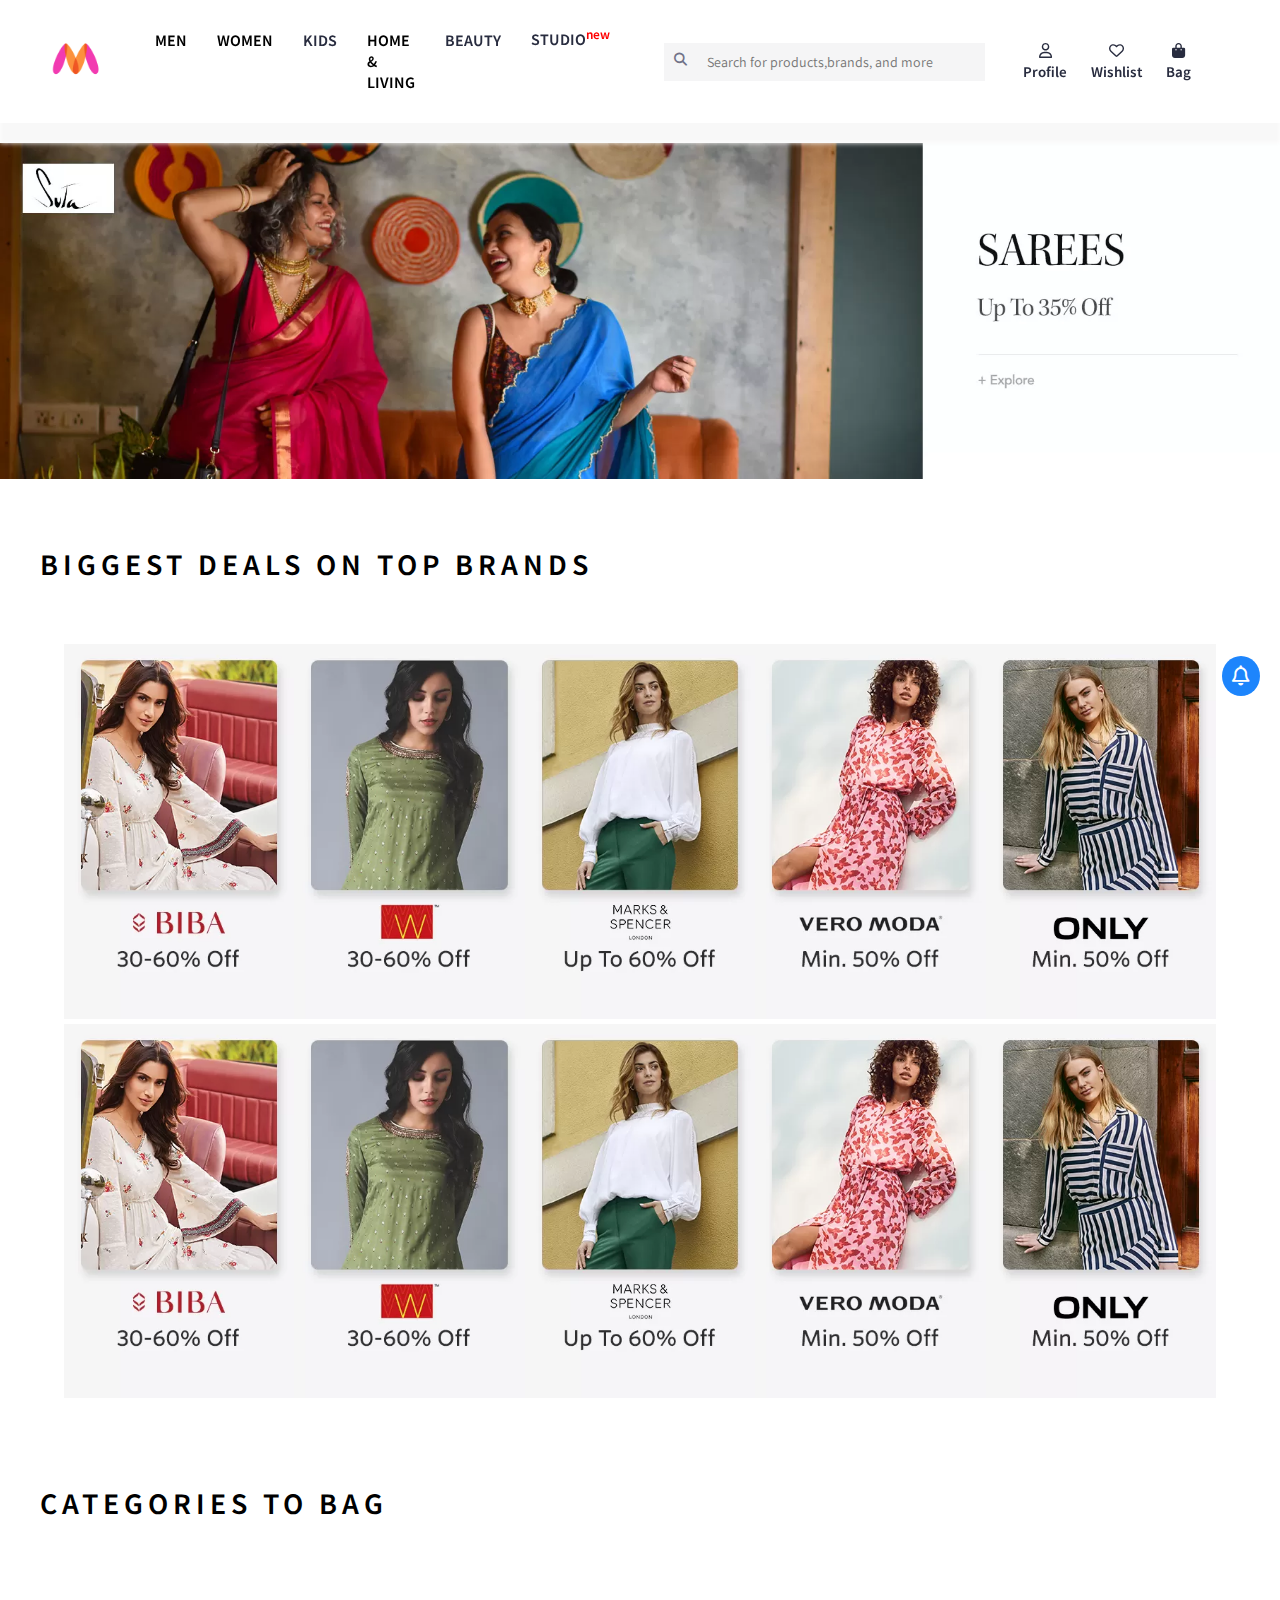
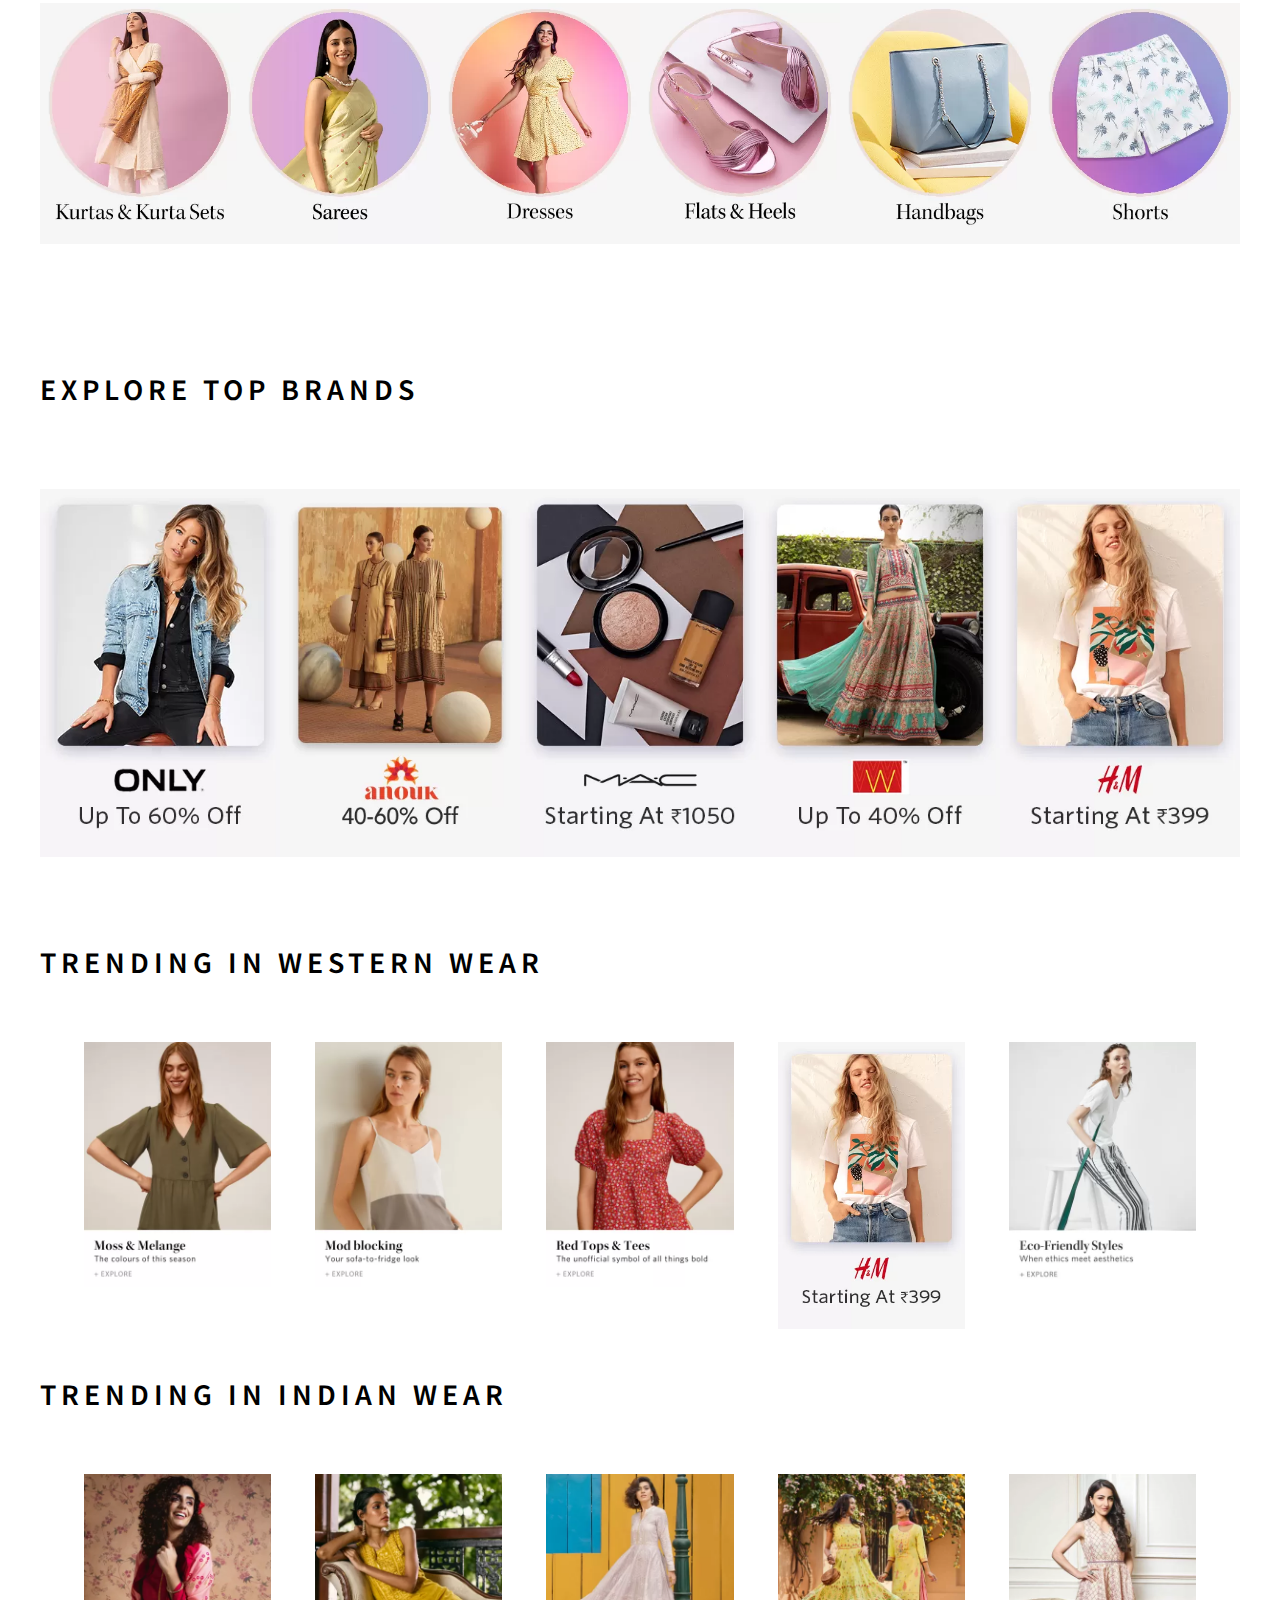
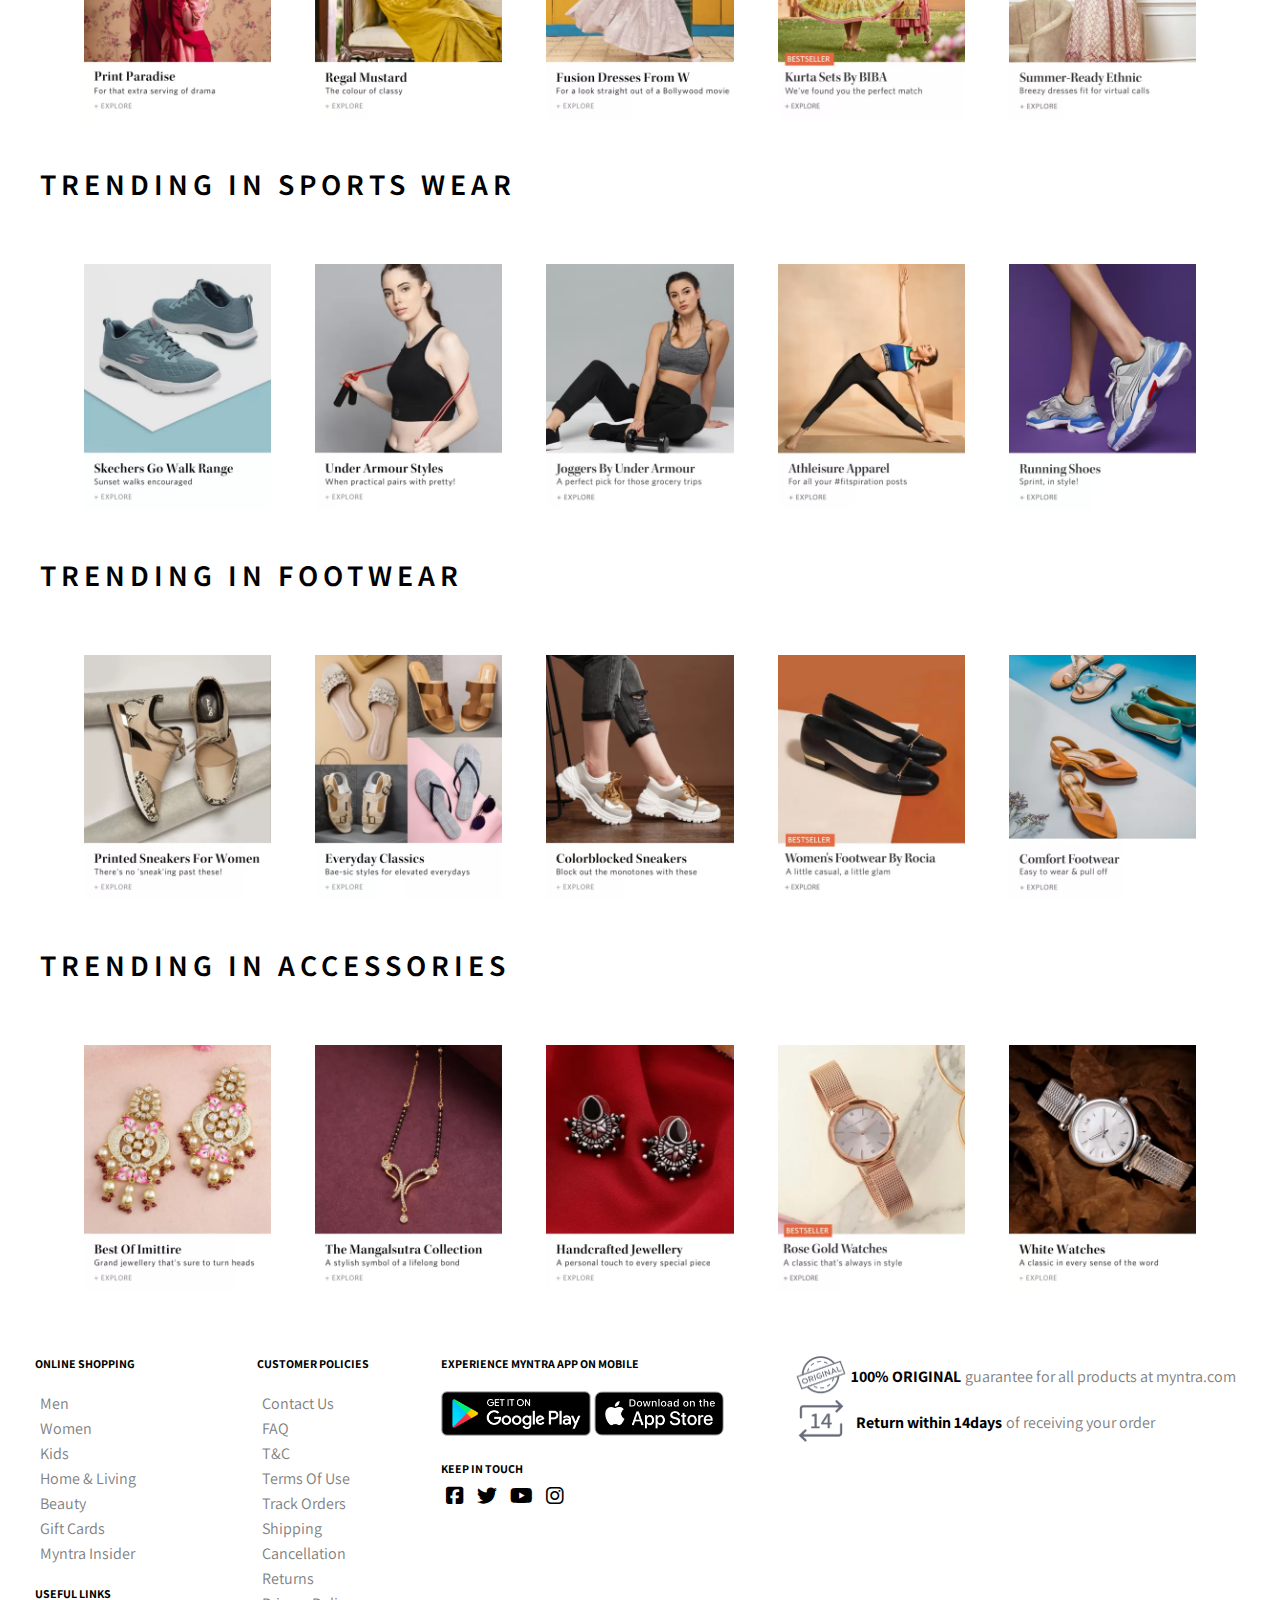
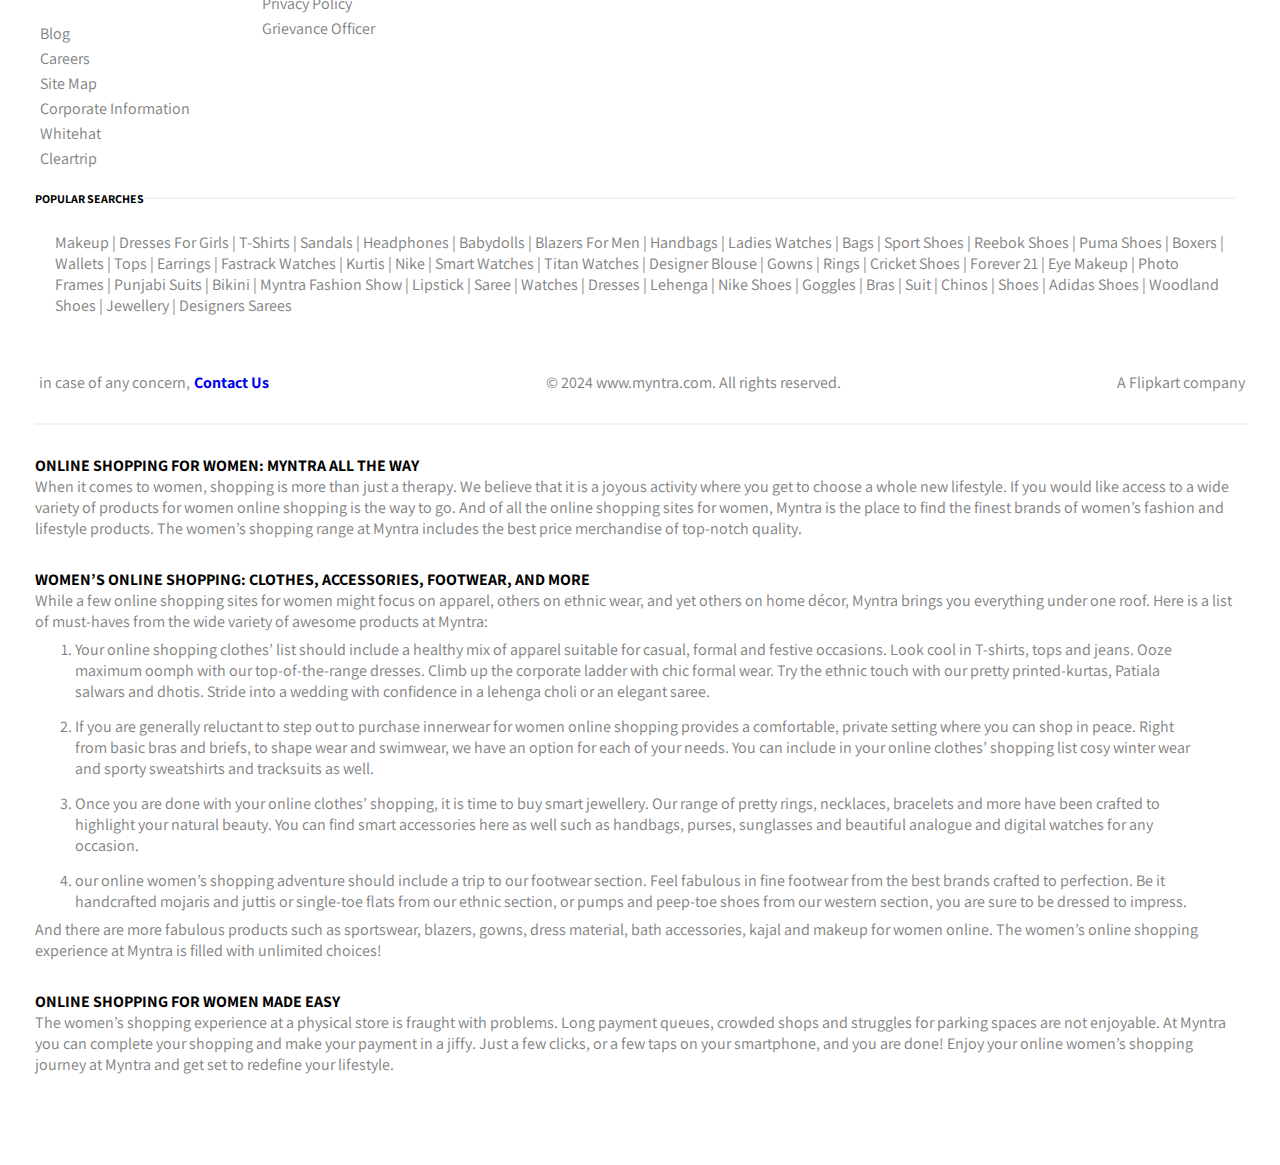
<file: women.html>
<!DOCTYPE html>
<html>
<head>
	<meta charset="utf-8">
	<meta name="viewport" content="width=device-width, initial-scale=1">
	<link rel="icon" type="image/x-icon" href="images/logowebp.webp">
	<title>Myntra | Women</title>
	<link href="https://fonts.googleapis.com/css2?family=Assistant:wght@200..800&display=swap" rel="stylesheet">
	<link rel="stylesheet" type="text/css" href="https://cdnjs.cloudflare.com/ajax/libs/font-awesome/6.6.0/css/all.min.css">
	<link rel="stylesheet" type="text/css" href="css/style.css">
</head>
<body>
	<div class="main">
		<i class="fa-regular fa-bell bell-icon"></i>
		<div class="header">
			<a href="index.html"><img src="images/logowebp.webp" class="logo"></a>
			<div class="category">
				<ul>
					<li><a href="men.html">MEN</a>
						<div class="border border_men"></div>
						<div class="submenu">
							<ul>
								<li class="heading heading_men">Topwear</li>
								<li><a href="Men_t-shirt_page/index.html">T-Shirts</a></li>
								<li>Casual Shirts</li>
								<li>Formal Shirts</li>
								<li>Sweatshirts</li>
								<li>Sweaters</li>
								<li>Jackets</li>
								<li>Blazers & Co</li>
								<li>Suits</li>
								<li>Rain Jackets</li>
								<div class="ruler"></div>
								<li class="heading heading_men">Indian & Festive Wear</li>
								<li>Kurtas & Kurta Sets</li>
								<li>Sherwanis</li>
								<li>Nehru Jackets</li>
								<li>Dhotis</li>
							</ul>
							<ul>
								<li class="heading heading_men">Bottomwear</li>
								<li>Jeans</li>
								<li>Casual Trousers</li>
								<li>Formal Trousers</li>
								<li>Shorts</li>
								<li>Track Pants & Joggers</li>
								<li class="heading heading_men">Innerwear & Sleepwear</li>
								<li>Briefs & Trunks</li>
								<li>Boxers</li>
								<li>Vests</li>
								<li>Sleepwear & Loungewear</li>
								<li>Thermals</li>
								<li class="heading heading_men">Plus Size</li>
							</ul>
							<ul>
								<li class="heading heading_men">Footwear</li>
								<li>Casual Shoes</li>
								<li>Sports Shoes</li>
								<li>Formal Shoes</li>
								<li>Sneakers</li>
								<li>Sandals & Floaters</li>
								<li>Flip Flops</li>
								<li>Socks</li>
								<li class="heading heading_men">Personal Care & Grooming</li>	
								<li class="heading heading_men">Sunglasses & Frames</li>
								<li class="heading heading_men">Watches</li>
							</ul>
							<ul>
								<li class="heading heading_men">Sports & Active Wear</li>
								<li>Sports Shoes</li>
								<li>Sports Sandals</li>
								<li>Active T-Shirts</li>
								<li>Track Pants & Shorts</li>
								<li>Tracksuits</li>
								<li>Jackets & Sweatshirts</li>
								<li>Sports Accessories</li>
								<li>Swimwear</li>
								<li class="heading heading_men">Gadgets</li>
								<li>Smart Wearables</li>
								<li>Fitness Gadgets</li>
								<li>Headphones</li>
								<li>Speakers</li>
							</ul>
							<ul>
								<li class="heading heading_men">Fashion Accessories</li>
								<li>Wallets</li>
								<li>Belts</li>
								<li>Perfumes & Body Mists</li>
								<li>Trimmers</li>
								<li>Deodorants</li>
								<li>Ties, Cufflinks & Pocket Squares</li>
								<li>Accessory Gift Sets</li>
								<li>Caps & Hats</li>
								<li>Mufflers, Scarves & Gl</li>
								<li>Phone Cases</li>
								<li>Rings & Wristwear</li>
								<li>Helmets</li>
								<li class="heading heading_men">Bags & Backpacks</li>
								<li class="heading heading_men">Luggages & Trolleys</li>
							</ul>								
						</div>
					</li>
					<li><a href="women.html">WOMEN</a>
						<div class="border border_women">
						<div class="submenu">
							<ul>
								<li class="heading heading_women">Indian & Fusion Wear</li>
								<li>Kurtas & Suits</li>
								<li>Kurtis, Tunics & Tops</li>
								<li>Sarees</li>
								<li>Ethnic Wear</li>
								<li>Leggings, Salwars & Churidars</li>
								<li>Skirts & Palazzos</li>
								<li>Dress Materials</li>
								<li>Lehenga Cholis</li>
								<li>Dupattas & Shawls</li>
								<li>Jackets</li>
								<li class="heading heading_women">Belts, Scarves & More</li>
								<li class="heading heading_women">Watches & Wearables</li>
							</ul>
							<ul>
								<li class="heading heading_women">Western Wear</li>
								<li>Dresses</li>
								<li>Tops</li>
								<li>Tshirts</li>
								<li>Jeans</li>
								<li>Trousers & Capris</li>
								<li>Shorts & Skirts</li>
								<li>Co-ords</li>
								<li>Playsuits</li>
								<li>Jumpsuits</li>
								<li>Shrugs</li>
								<li>Sweaters & Sweatshirts</li>
								<li>Jackets & Coats</li>
								<li>Blazers & Waistcoats</li>
								<li class="heading heading_women">Plus Size</li>
							</ul>
							<ul>
								<li class="heading heading_women">Maternity</li>
								<li class="heading heading_women">Sunglasses & Frames</li>
								<li class="heading heading_women">Footwear</li>
								<li>Flats</li>
								<li>Casual Shoes</li>
								<li>Heels</li>
								<li>Boots</li>
								<li>Sports Shoes & Floaters</li>
								<li class="heading heading_women">Sports & Active Wear</li>
								<li>Clothing</li>
								<li>Footwear</li>
								<li>Sports Accessories</li>
								<li>Sports Equipment</li>
							</ul>
							<ul>
								<li class="heading heading_women">Lingerie & Sleepwear</li>
								<li>Bra</li>
								<li>Briefs</li>
								<li>Shapewear</li>
								<li>Sleepwear & Loungewear</li>
								<li>Swimwear</li>
								<li>Camisoles & Thermals</li>
								<li class="heading heading_women">Beauty & Personal Care</li>
								<li>Makeup</li>
								<li>Skincare</li>
								<li>Premium Beauty</li>
								<li>Lipsticks</li>
								<li>Fragrances</li>
							</ul>
							<ul>
								<li class="heading heading_women">Gadgets</li>
								<li>Smart Wearables</li>
								<li>Fitness Gadgets</li>
								<li>Headphones</li>
								<li>Speakers</li>
								<li class="heading heading_women">Jewellery</li>
								<li>Fashion Jewellery</li>
								<li>Fine Jewellery</li>
								<li>Earrings</li>
								<li class="heading heading_women">Backpacks</li>
								<li class="heading heading_women">Handbags, Bags & Wallets</li>
								<li class="heading heading_women">Luggages & Trolleys</li>
							</ul>
						</div>
					</li>
					<li>KIDS
						<div class="border border_kids">
						<div class="submenu">
							<ul>
								<li class="heading heading_kids">Boys Clothing</li>
								<li>T-Shirts</li>
								<li>Shirts</li>
								<li>Shorts</li>
								<li>Jeans</li>
								<li>Trousers</li>
								<li>Clothing Sets</li>
								<li>Ethnic Wear</li>
								<li>Track Pants & Pyjamas</li>
								<li>Jacket, Sweater & Sweatshirts</li>
								<li>Party Wear</li>
								<li>Innerwear & Thermals</li>
								<li>Nightwear & Loungewear</li>
								<li>Value Packs</li>
							</ul>
							<ul>
								<li class="heading heading_kids">Girls Clothing</li>
								<li>Dresses</li>
								<li>Tops</li>
								<li>Tshirts</li>
								<li>Clothing Sets</li>
								<li>Lehenga choli</li>
								<li>Kurta Sets</li>
								<li>Party </li>
								<li>Dungarees & Jumpsuits</li>
								<li>Skirts & shorts</li>
								<li>Tights & Leggings</li>
								<li>Jeans, Trousers & Capris</li>
								<li>Jacket, Sweater & Sweatshirts</li>
								<li>Innerwear & Thermals</li>
								<li>Nightwear & Loungewear</li>
								<li>Value Packs</li>
							</ul>
							<ul>
								<li class="heading heading_kids">Footwear</li>
								<li>Casual Shoes</li>
								<li>Flipflops</li>
								<li>Sports Shoes</li>
								<li>Flats</li>
								<li>Sandals</li>
								<li>Heels</li>
								<li>School Shoes</li>
								<li>Socks</li>
								<li class="heading heading_kids">Toys & Games</li>
								<li>Learning & Development</li>
								<li>Activity Toys</li>
								<li>Soft Toys</li>
								<li>Action Figure / Play set</li>
							</ul>
							<ul>
								<li class="heading heading_kids">Infants</li>
								<li>Bodysuits</li>
								<li>Rompers & Sleepsuits</li>
								<li>Clothing Sets</li>
								<li>Tshirts & Tops</li>
								<li>Dresses</li>
								<li>Bottom wear</li>
								<li>Winter Wear</li>
								<li>Innerwear & Sleepwear</li>
								<li>Infant Care</li>
								<li class="heading heading_kids">Home & Bath</li>
								<li class="heading heading_kids">Personal Care</li>
							</ul>
							<ul>
								<li class="heading heading_kids">Kids Accessories</li>
								<li>Bags & Backpacks</li>
								<li>Watches</li>
								<li>Jewellery & Hair accessory</li>
								<li>Sunglasses</li>
								<li>Masks & Protective Gears</li>
								<li>Caps & Hats</li>
								<li class="heading heading_kids">Brands</li>
								<li>H&M</li>
								<li>Max Kids</li>
								<li>Pantaloons</li>
								<li>United Colors Of Benetton Kids</li>
								<li>YK</li>
								<li>U.S. Polo Assn. Kids</li>
								<li>Mothercare</li>
								<li>HRX</li>
							</ul>
						</div>
					</li>
					<li><a href="home_living.html">HOME & LIVING</a>
					  <div class="border border_home">
					  <div class="submenu">
						<ul>
							<li class="heading heading_home">Bed Linen & Furnishing</li>
							<li>Bed Runners</li>
							<li>Mattress Protectors</li>
							<li>Bedsheets</li>
							<li>Bedding Sets</li>
							<li>Blankets, Quilts & Dohars</li>
							<li>Pillows & Pillow Covers</li>
							<li>Bed Covers</li>
							<li>Diwan Sets</li>
							<li>Chair Pads & Covers</li>
							<li>Sofa Covers</li>
							<li class="heading heading_home">Flooring</li>
							<li>Floor Runners</li>
							<li>Carpets</li>
							<li>Floor Mats & Dhurries</li>
							<li>Door Mats</li>
						</ul>
						<ul>
							<li class="heading heading_home">Bath</li>
							<li>Bath Towels</li>
							<li>Hand & Face Towels</li>
							<li>Beach Towels</li>
							<li>Towels Set</li>
							<li>Bath Rugs</li>
							<li>Bath Robes</li>
							<li>Bathroom Accessories</li>
							<li>Shower Curtains</li>
							<li class="heading heading_home">Lamps & Lighting</li>
							<li>Floor Lamps</li>
							<li>Ceiling Lamps</li>
							<li>Table Lamps</li>
							<li>Wall Lamps</li>
							<li>Outdoor Lamps</li>
							<li>String Lights</li>
						</ul>
						<ul>
							<li class="heading heading_home">Home Décor</li>
							<li>Plants & Planters</li>
							<li>Aromas & Candles</li>
							<li>Clocks</li>
							<li>Mirrors</li>
							<li>Wall Décor</li>
							<li>Festive Decor</li>
							<li>Pooja Essentials</li>
							<li>Wall Shelves</li>
							<li>Fountains</li>
							<li>Showpieces & Vases</li>
							<li>Ottoman</li>
							<li class="heading heading_home">Cushions & Cushion Covers</li>
							<li class="heading heading_home">Curtains</li>
						</ul>
						<ul>
							<li class="heading heading_home">Home Gift Sets</li>
							<li class="heading heading_home">Kitchen & Table</li>
							<li>Table Runners</li>
							<li>Dinnerware & Serveware</li>
							<li>Cups and Mugs</li>
							<li>Bakeware & Cookware</li>
							<li>Kitchen Storage & Tools</li>
							<li>Bar & Drinkware</li>
							<li>Table Covers & Furnishings</li>
							<li class="heading heading_home">Storage</li>
							<li>Bins</li>
							<li>Hangers</li>
							<li>Organisers</li>
							<li>Hooks & Holders</li>
							<li>Laundry Bags</li>
						</ul>
						<ul>
							<li class="heading heading_home">Brands</li>
							<li>H&M</li>
							<li>Marks & Spencer</li>
							<li>Home Centre</li>
							<li>Spaces</li>
							<li>D'Decor</li>
							<li>Story@Home</li>
							<li>Pure Home & Living</li>
							<li>Swayam</li>
							<li>Raymond Home</li>
							<li>Maspar</li>
							<li>My Trident</li>
							<li>Cortina</li>
							<li>Random</li>
							<li>Ellementry</li>
							<li>ROMEE</li>
							<li>SEJ by Nisha Gupta</li>
						</ul>
					</div>
					</li>
					<li>BEAUTY
					 <div class="border border_beauty">
					 <div class="submenu">
						<ul>
							<li class="heading heading_beauty">Makeup</li>
							<li>Lipstick</li>
							<li>Lip Gloss</li>
							<li>Lip Liner</li>
							<li>Mascara</li>
							<li>Eyeliner</li>
							<li>Kajal</li>
							<li>Eyeshadow</li>
							<li>Foundation</li>
							<li>Primer</li>
							<li>Concealer</li>
							<li>Compact</li>
							<li>Nail Polish</li>
						</ul>
						<ul>
							<li class="heading heading_beauty">Skincare, Bath & Body</li>
							<li>Face Moisturiser</li>
							<li>Cleanser</li>
							<li>Masks & Peel</li>
							<li>Sunscreen</li>
							<li>Serum</li>
							<li>Face Wash</li>
							<li>Eye Cream</li>
							<li>Lip Balm</li>
							<li>Body Lotion</li>
							<li>Body Wash</li>
							<li>Body Scrub</li>
							<li>Hand Cream</li>
							<li class="heading heading_beauty">Baby Care</li>
							<li class="heading heading_beauty">Masks</li>
						</ul>
						<ul>
							<li class="heading heading_beauty">Haircare</li>
							<li>Shampoo</li>
							<li>Hair Cream</li>
							<li>Hair Oil</li>
							<li>Hair Gel</li>
							<li>Hair Color</li>
							<li>Hair Serum</li>
							<li>Hair Accessory</li>
							<li class="heading heading_beauty">Fragrances</li>
							<li>Perfume</li>
							<li>Deodorant</li>
							<li>Body Mist</li>
						</ul>
						<ul>
							<li class="heading heading_beauty">Appliances</li>
							<li>Hair Straightener</li>
							<li>Hair Dryer</li>
							<li>Epilator</li>
							<li class="heading heading_beauty">Men's Grooming</li>
							<li>Trimmers</li>
							<li>Beard Oil</li>
							<li>Hair Wax</li>
							<li class="heading heading_beauty">Beauty Gift & Makeup Set</li>
							<li>Beauty Gift</li>
							<li>Makeup Kit</li>
							<li class="heading heading_beauty">Premium Beauty</li>
							<li class="heading heading_beauty">Wellness & Hygiene</li>
						</ul>
						<ul>
							<li class="heading heading_beauty">Top Brands</li>
							<li>Lakme</li>
							<li>Maybelline</li>
							<li>LOreal</li>
							<li>Philips</li>
							<li>Bath & Body Works</li>
							<li>THE BODY SHOP</li>
							<li>Biotique</li>
							<li>Mamaearth</li>
							<li>MCaffeine</li>
							<li>Nivea</li>
							<li>Lotus Herbals</li>
							<li>LOreal Professionnel</li>
							<li>KAMA AYURVEDA</li>
							<li>M.A.C</li>
							<li>Forest Essentials</li>
						</ul>
					</div>
					</li>
					<li>STUDIO<sup>new</sup>
						<div class="border border_studio">
						<div class=" submenu submenu_studio">
							<img src="images/studio-logo-new.svg">
							<h4>Your daily inspiration for everything fashion</h4>
							<img src="images/sudio-nav-banner.png" class="studio_banner">
							<button type="button">Explore Studio <span>></span></button>
						</div>
					</li>
				</ul>
			</div>
			<div class="search_box">
				<i class="fa-solid fa-magnifying-glass"></i>
				<input type="text" name="search_box" placeholder="Search for products,brands, and more">
			</div>
			<div class="user_section_outer">
				<div class="user_section">
					<i class="fa-regular fa-user"></i>
					Profile
				</div>
				<div class="user_section">
					<i class="fa-regular fa-heart"></i>
					Wishlist
				</div>
				<div class="user_section">
					<i class="fa-solid fa-bag-shopping"></i>
					Bag
				</div>
			</div>
		</div>
		<div class="men_banner">
			<img src="images/women_banner.webp">
		</div>
		<div class="budget_friendly">
			<h2>Biggest Deals On Top Brands</h2>
			<div class="deals_on_brands_women">
				<div>
					<img src="images/women1_1.webp">
				</div>
				<div>
					<img src="images/women1_2.webp">
				</div>
				<div>
					<img src="images/women1_3.webp">
				</div>
				<div>
					<img src="images/women1_4.webp">
				</div>
				<div>
					<img src="images/women1_5.webp">
				</div>
				<div>
					<img src="images/women1_1.webp">
				</div>
				<div>
					<img src="images/women1_2.webp">
				</div>
				<div>
					<img src="images/women1_3.webp">
				</div>
				<div>
					<img src="images/women1_4.webp">
				</div>
				<div>
					<img src="images/women1_5.webp">
				</div>
				
		</div>
	</div>
		<div class="worthy_brands">
			<h2>Categories To Bag</h2>
			<div class="men_cat_bag">
				<div>
					<img src="images/women2_1.webp">
				</div>
				<div>
					<img src="images/women2_2.webp">
				</div>
				<div>
					<img src="images/women2_3.webp">
				</div>
				<div>
					<img src="images/women2_4.webp">
				</div>
				<div>
					<img src="images/women2_5.webp">
				</div>
				<div>
					<img src="images/women2_6.webp">
				</div>
			</div>
		</div>
		<div class="worthy_brands">
			<h2>Explore Top Brands</h2>
			<div class="top_brands_images">
				<div>
					<img src="images/women3_1.webp">
				</div>
				<div>
					<img src="images/women3_2.webp">
				</div>
				<div>
					<img src="images/women3_3.webp">
				</div>
				<div>
					<img src="images/women3_4.webp">
				</div>
				<div>
					<img src="images/women3_5.webp">
				</div>
			</div>
		</div>
		<div class="luxe">
			<h2>Trending In Western Wear</h2>
			<div class="luxe_images">
				<div>
					<img src="images/women4_1.webp">
				</div>
				 <div>
					<img src="images/women4_2.webp">
				</div>
				<div>
					<img src="images/women4_3.webp">
				</div>
				<div>
					<img src="images/women3_5.webp">
				</div>
				<div>
					<img src="images/women4_5.webp">
				</div>
			</div>
		</div>
		<div class="luxe">
			<h2>Trending In Indian Wear</h2>
			<div class="luxe_images">
				<div>
					<img src="images/women5_1.webp">
				</div>
				 <div>
					<img src="images/women5_2.webp">
				</div>
				<div>
					<img src="images/women5_3.webp">
				</div>
				<div>
					<img src="images/women5_4.webp">
				</div>
				<div>
					<img src="images/women5_5.webp">
				</div>
			</div>
		</div>
		<div class="luxe">
			<h2>Trending In Sports Wear</h2>
			<div class="luxe_images">
				<div>
					<img src="images/women6_1.webp">
				</div>
				 <div>
					<img src="images/women6_2.webp">
				</div>
				<div>
					<img src="images/women6_3.webp">
				</div>
				<div>
					<img src="images/women6_4.webp">
				</div>
				<div>
					<img src="images/women6_5.webp">
				</div>
			</div>
		</div>
		<div class="luxe">
			<h2>Trending In Footwear</h2>
			<div class="luxe_images">
				<div>
					<img src="images/women7_1.webp">
				</div>
				 <div>
					<img src="images/women7_2.webp">
				</div>
				<div>
					<img src="images/women7_3.webp">
				</div>
				<div>
					<img src="images/women7_4.webp">
				</div>
				<div>
					<img src="images/women7_5.webp">
				</div>
			</div>
		</div>
		<div class="luxe">
			<h2>Trending In Accessories</h2>
			<div class="luxe_images">
				<div>
					<img src="images/women8_1.webp">
				</div>
				 <div>
					<img src="images/women8_2.webp">
				</div>
				<div>
					<img src="images/women8_3.webp">
				</div>
				<div>
					<img src="images/women8_4.webp">
				</div>
				<div>
					<img src="images/women8_5.webp">
				</div>
			</div>
		</div>
		<div class="footer">
			<div class="section_1">
			<div>
				<h6>ONLINE SHOPPING</h6>
				<ul>
					<li>Men</li>
					<li>Women</li>
					<li>Kids</li>
					<li>Home & Living</li>
					<li>Beauty</li>
					<li>Gift Cards</li>
					<li>Myntra Insider</li>						
				</ul>
				<h6>USEFUL LINKS</h6>
				<ul>
					<li>Blog</li>
					<li>Careers</li>
					<li>Site Map</li>
					<li>Corporate Information</li>
					<li>Whitehat</li>
					<li>Cleartrip</li>
				</ul>
			</div>
			<div>
				<h6>CUSTOMER POLICIES</h6>
				<ul>
					<li>Contact	Us</li>
					<li>FAQ</li>
					<li>T&C</li>
					<li>Terms Of Use</li>
					<li>Track Orders</li>
					<li>Shipping</li>
					<li>Cancellation</li>
					<li>Returns</li>
					<li>Privacy Policy</li>
					<li>Grievance Officer</li>
				</ul>
			</div>
			<div>
				<h6>EXPERIENCE MYNTRA APP ON MOBILE</h6>
				<div class="app_on_mobile_img">
					<img src="images/google.png">
					<img src="images/app.png">
				</div>
				<h6>KEEP IN TOUCH</h6>
				<div class="social_media">
					<i class="fa-brands fa-square-facebook"></i>
					<i class="fa-brands fa-twitter"></i>
					<i class="fa-brands fa-youtube"></i>
					<i class="fa-brands fa-instagram"></i>
				</div>
			</div>
			<div class="assurance">
				<div>
					<div>
						<img src="images/original.png">
					</div>
					<strong>100% ORIGINAL</strong><span>guarantee for all products at myntra.com</span>
				</div>
				<div>
					<div>
						<img src="images/arrow.png">
					</div>
					<div>
						<strong>Return within 14days</strong><span>of receiving your order</span>
					</div>
				</div>
			</div>
		</div>
		<div class="section_2">
			<div>
				<h6>POPULAR SEARCHES</h6>
				<div class="line_1"></div>
			</div>
			<p>Makeup | Dresses For Girls | T-Shirts | Sandals | Headphones | Babydolls | Blazers For Men | Handbags | Ladies Watches | Bags | Sport Shoes | Reebok Shoes | Puma Shoes | Boxers | Wallets | Tops | Earrings | Fastrack Watches | Kurtis | Nike | Smart Watches | Titan Watches | Designer Blouse | Gowns | Rings | Cricket Shoes | Forever 21 | Eye Makeup | Photo Frames | Punjabi Suits | Bikini | Myntra Fashion Show | Lipstick | Saree | Watches | Dresses | Lehenga | Nike Shoes | Goggles | Bras | Suit | Chinos | Shoes | Adidas Shoes | Woodland Shoes | Jewellery | Designers Sarees</p>
		</div>
		<div class="section_3">
			<div>
				<span>in case of any concern,</span><strong><a href="#">Contact Us</a></strong>
			</div>
			<div>
				© 2024 www.myntra.com. All rights reserved.
			</div>
			<div>
				A Flipkart company
			</div>	
		</div>
		<div class="ruler"></div>
		<div class="section_5">
			<h4>ONLINE SHOPPING FOR WOMEN: MYNTRA ALL THE WAY</h4>
			<p>When it comes to women, shopping is more than just a therapy. We believe that it is a joyous activity where you get to choose a whole new lifestyle. If you would like access to a wide variety of products for women online shopping is the way to go. And of all the online shopping sites for women, Myntra is the place to find the finest brands of women’s fashion and lifestyle products. The women’s shopping range at Myntra includes the best price merchandise of top-notch quality.</p>
		</div>
		<div class="section_6">
			<h4>WOMEN’S ONLINE SHOPPING: CLOTHES, ACCESSORIES, FOOTWEAR, AND MORE</h4>
			<p>While a few online shopping sites for women might focus on apparel, others on ethnic wear, and yet others on home décor, Myntra brings you everything under one roof. Here is a list of must-haves from the wide variety of awesome products at Myntra:</p>
			<ol class="men_OL">
				<li>
					Your online shopping clothes’ list should include a healthy mix of apparel suitable for casual, formal and festive occasions. Look cool in T-shirts, tops and jeans. Ooze maximum oomph with our top-of-the-range dresses. Climb up the corporate ladder with chic formal wear. Try the ethnic touch with our pretty printed-kurtas, Patiala salwars and dhotis. Stride into a wedding with confidence in a lehenga choli or an elegant saree.
				</li>
				<li>
					If you are generally reluctant to step out to purchase innerwear for women online shopping provides a comfortable, private setting where you can shop in peace. Right from basic bras and briefs, to shape wear and swimwear, we have an option for each of your needs. You can include in your online clothes’ shopping list cosy winter wear and sporty sweatshirts and tracksuits as well.
				</li>
				<li>
					Once you are done with your online clothes’ shopping, it is time to buy smart jewellery. Our range of pretty rings, necklaces, bracelets and more have been crafted to highlight your natural beauty. You can find smart accessories here as well such as handbags, purses, sunglasses and beautiful analogue and digital watches for any occasion.
				</li>
				<li>
					our online women’s shopping adventure should include a trip to our footwear section. Feel fabulous in fine footwear from the best brands crafted to perfection. Be it handcrafted mojaris and juttis or single-toe flats from our ethnic section, or pumps and peep-toe shoes from our western section, you are sure to be dressed to impress.
				</li>
			</ol>
			<p>And there are more fabulous products such as sportswear, blazers, gowns, dress material, bath accessories, kajal and makeup for women online. The women’s online shopping experience at Myntra is filled with unlimited choices!</p>
		</div>
		<div class="section_7">
			<h4>ONLINE SHOPPING FOR WOMEN MADE EASY</h4>
			<p>The women’s shopping experience at a physical store is fraught with problems. Long payment queues, crowded shops and struggles for parking spaces are not enjoyable. At Myntra you can complete your shopping and make your payment in a jiffy. Just a few clicks, or a few taps on your smartphone, and you are done! Enjoy your online women’s shopping journey at Myntra and get set to redefine your lifestyle.</p>
		</div>
	</div>
</div>

</body>
</html>

</body>
</html></title>
</head>
<body>

</body>
</html>
</file>
<file: css/style.css>
*{
	padding: 0px;
	margin: 0px;
	text-decoration: none;
	 font-family: "Assistant", system-ui;
}
.main{
	width: 100%;
}
.header{
	background: white;
	box-shadow: 0px 20px 5px 0px #F8F8F8;
	display: flex;
	padding: 0px 51px;
	align-items: center;
	position: sticky;
	top: 0;
	z-index: 100;
}
.header .logo{
	width: 50px;
}
.header .category{
	padding: 20px 39px;

}
.header .category>ul{
	display: flex;
	list-style: none;
}
.header .category>ul>li{
	cursor: pointer;
	color: #282C3F;
	font-weight: 650;
	padding: 10px 15px;
	position: relative;
}
.category ul li a{
	color: black;
}
.header .category>ul>li:nth-child(6){
	padding: 5px 15px;
}
sup{
	color: red;
}
.submenu{
	padding: 20px;
	position: fixed;
	width: 1050px;
	max-height: 500px;
	background: white;
	top: 62px;
	left: 130px;
	display: flex;
	opacity: 0;
	visibility: hidden;
	justify-content: space-between;
	transition: 0.5s;

}
.submenu ul{
	list-style: none;	
}
.submenu .heading{
	padding: 10px 5px;
	box-sizing: border-box;
	font-weight: bold;
}
.submenu .heading_men{
	color: #EE5F73;
}
.border{
	opacity: 0;
	visibility: hidden;
	position: absolute;
	border-width: 4px;
	border-style: solid;
	width: 100%;
	left: 0px;
	top: 100%;	
}
.border_men{
	border-color:#EE5F73 ;
}
.border_women{
	border-color: #FB56C3;
}
.border_kids{
	border-color: #F26A10;
}
.border_home{
	border-color: #F4C210;
}
.border_beauty{
	border-color: #0DB7AF;
}
.border_studio{
	border-color: #FF3F6C;
}
.submenu .heading_women{
	color: #FB56C3;
}
.submenu .heading_kids{
	color: #F26A10;
}
.submenu .heading_home{
	color:#F4C210;
}
.submenu .heading_beauty{
	color: #0DB7AF;
}
.submenu_studio{
	flex-direction: column;
	width: 500px;
	left: 330px;
	align-items: center;
	border-top: 1px solid gray;
}
.submenu_studio img:nth-child(1){
	width: 100px;
	padding-bottom: 10px;
}
.studio_banner{
	padding-top: 20px;
	width: 100%;
}
.submenu_studio button{
	margin-top: 20px;
	padding: 10px 25px;
	border:1px solid #ccc;
	background: white;
	font-weight: bold;
	font-size: 15px;
}
.submenu_studio button span{
	font-size: 15px;
	padding: 0px 10px;
	font-weight:normal;
}

.submenu ul li{
	font-size:smaller;
	font-weight: normal;
	text-transform: capitalize;
	line-height: 24px;
	padding: 0px 10px;
}
.submenu ul li:hover{
	font-weight: bold;
}
.header .category>ul>li:hover .submenu{
	opacity: 1;
	visibility: visible;

}
.header .category>ul>li:hover .border{
	opacity: 1;
	visibility: visible;
	border-width: 1px; 
	transition: 0.5s;
}

.search_box{
	display: flex;
	background: #F5F5F6;
	align-items: center;
	flex-basis: 36%;

}
.search_box input{
	font-size: 14px;
	padding: 10px;
	width: 100%;
	background: #F5F5F6;
	border: 0px;
	outline: 0px;
	border-radius: 7px;
}
.search_box i{
	font-size: 13px;
	padding: 10px;
	border-radius: 7px;
	color: #717288;

}
.user_section_outer{
	padding: 0px 26px;
	display: flex;
}
.user_section_outer .user_section{
	font-size: 15px;
	color:#282C3F;
	font-weight: 650;
	display: flex;
	flex-direction: column;
	align-items: center;
	padding: 12px;
}
.banner {
	width: 100%;
	padding: 40px 0px;
	display: flex;
		
}
.banner img{
	width: 50%;
}
.budget_friendly{
	width: 100%;
}
.budget_brands_images{
	width: 100%;
	display: flex;
	padding: 30px 0px;
	flex-wrap: wrap;
	justify-content: space-evenly;
}
.budget_brands_images div img{
	width: 180px;
}
.worthy_brands{
	width: 100%;
	padding: 40px 0px;
}
.worthy_brands h2,.categories h2,.budget_friendly h2,.luxe h2{
	text-transform: uppercase;
	letter-spacing: 5px;
	font-size: 30px;
	font-weight: 650;
	padding: 40px;
}
.worthy_brands_images{
	display: flex;
	padding: 40px 0px;
}
.worthy_brands_images div img{
	width: 100%;
}
.categories_images{
	display: flex;
	flex-wrap: wrap;
	justify-content: center;

}
.categories_images div{
	flex-basis: 16.6%;
}
.categories_images div img{
	width: 100%;

}
.bell-icon{
	background: #1D85FC;
	padding: 10px;
	border-radius: 50%;
	color: white;
	position: fixed;
	bottom: 200px;
	right: 20px;
	font-size: 20px;

}
.main i{
	margin-bottom: 4px;
}
.footer{
	width: 1210px;
	margin: 60px auto;
}
.footer .section_1{
	display: flex;
	justify-content: space-between;
}
.footer h6{
	font-size: 12px;
}
.footer .section_1 ul{
	list-style: none;
	padding: 20px 5px;

}
.footer ul li{
	color: gray;
	line-height: 25px;
}
.app_on_mobile_img{
	padding: 20px 0px;
}

.footer div div:nth-child(3) img:first-child{
	width: 150px;
}
.footer div div:nth-child(3) img:nth-child(2){
	width: 130px;
}
.footer i{
	padding: 10px 5px;
	font-size: 20px;
}

.assurance div{
	display: flex;
	padding: 0px 5px;
	align-items: center;
}
.footer div div:last-child div img{
	width: 50px;
}
.footer span{
	color: gray;
	padding: 0px 4px;
}
.footer div div:last-child div div:last-child{
	display: flex;
}
.footer .section_2 p{
	color: gray;
	padding: 26px 20px;
	box-sizing: border-box;

}
.footer .section_2 div{
	display: flex;
	align-items: center;
}
.line_1{
	border:1px solid #F2F2F4;
	width: 90%;

}
.ruler{
	border:1px solid #F2F2F4;
	width: 100%;

}

.footer .section_3{
	padding: 30px 0px;
	display: flex;
	justify-content: space-between;
	color: gray;
}
a:visited{
	color: blue;
	font-weight: bold;
}
.address_footer{
	display: flex;
	padding: 40px 0px;
	justify-content: space-between;
}
.address_footer div{
	display: flex;
	flex-direction: column;
}
.address_footer h4{
	padding-bottom: 30px;
}
.inner_address{
	color: gray;
}

.inner-address-2{
	align-self: flex-end;
	padding-right: 200px;
}
.footer .section_5{
	padding: 30px 0px;
}
p{
	color: gray;
}
.footer .section_6 ol li{
	padding: 7px 0px;
	margin: 0px 40px;
}
ol li::marker{
	color: gray;
}
.footer .section_7{
	padding: 30px 0px;
}
.footer .section_8 ul{
	margin: 10px 40px;

}
.footer .section_9 ol li{
	padding: 7px 0px;
	margin: 0px 40px;
}
.men_banner{
	padding: 20px 0px;
}
.men_banner img{
	width: 100%;
}
.deals_on_brands{
	display: flex;
	flex-wrap: wrap;
	justify-content: space-around;
}
.men_cat_bag,.top_brands_images{
	display: flex;
	justify-content: space-evenly;
	padding-top: 40px;
	padding-left: 40px;
	padding-right: 40px;
}
.men_cat_bag img,.top_brands_images img{
	width: 100%;
}
.luxe_images{
	display: flex;
	justify-content:space-evenly;
	padding-top: 20px;
	padding-left: 40px;
	padding-right: 40px;
}
.luxe_images div{
	flex-basis: 15.6%;
}
.luxe_images img{
	width: 100%;
}
.men_OL li{
	color: gray;

}
.deals_on_brands_women{
	display: flex;
	flex-wrap: wrap;
	justify-content: center;
	padding-top: 20px;

}
.deals_on_brands_women div{
	flex-basis: 18%;
}
.deals_on_brands_women div img{
	width: 100%;
}
.come_on_in_outer{
	display: flex;
	width: 100%;
}
.come_on_in_images{
	flex-basis: 75%;
	display: flex;
	flex-wrap: wrap;
	justify-content: space-evenly;
}
.come_on_in_outer .come_on_in_images>div{
	flex-basis: 45%;
	padding: 30px 0px;
	cursor: pointer;
}
.come_on_in_images>div>.come_on_in_images_container{
	overflow: hidden;
}
.come_on_in_images>div>div:hover img{
	transform: scale(1.05);
}
.come_on_in_images>div>div>img{
	transition: 0.4s;
	width: 100%;
}
.come_on_in_images h2{
	width: 100%;
	text-transform: uppercase;
	letter-spacing: 5px;
	font-size: 30px;
	font-weight: 650;
	padding: 40px;
}
.come_on_in_content{
	display: flex;
	flex-direction: column;
	line-height: 24px;
}
.come_on_in_content,.come_on_in_content a{
	color: gray;

}
.come_on_in_content a:hover{
	text-decoration: underline;
}
.trends img{
	width: 100%;
}
.trends div{
	display: flex;
	justify-content: center;

}
.trends div div{
	flex-basis: 30%;
}
</file>
<file: Men_t-shirt_page/css/style.css>
*{ 
	padding: 0px;
	margin: 0px;
	text-decoration: none;
	 font-family: "Assistant", system-ui;
	 transition: 0.5s;
}
.main{
	width: 100%;
}
.header{
	background: white;
	box-shadow: 0px 2px 10px 0px #ccc;
	display: flex;
	padding: 0px 51px;
	align-items: center;
	position: sticky;
	top: 0;
	z-index: 100;
}
.header .logo{
	width: 50px;
}
.header .category{
	padding: 20px 39px;

}
.header .category>ul{
	display: flex;
	list-style: none;
}
.header .category>ul>li{
	cursor: pointer;
	color: #282C3F;
	font-weight: 650;
	padding: 10px 15px;
	position: relative;
}
.category ul li a{
	color: black;
}
.header .category>ul>li:nth-child(6){
	padding: 5px 15px;
}
sup{
	color: red;
}
.submenu{
	padding: 20px;
	position: fixed;
	width: 1050px;
	max-height: 500px;
	background: white;
	top: 62px;
	left: 130px;
	display: flex;
	opacity: 0;
	visibility: hidden;
	justify-content: space-between;
	transition: 0.5s;
	pointer-events: none;

}
.submenu ul{
	list-style: none;	
}
.submenu .heading{
	padding: 10px 5px;
	box-sizing: border-box;
	font-weight: bold;
}
.submenu .heading_men{
	color: #EE5F73;
}
.border{
	opacity: 0;
	visibility: hidden;
	position: absolute;
	border-width: 4px;
	border-style: solid;
	width: 100%;
	left: 0px;
	top: 100%;
	transition: 0.5s;	
}
.border_men{
	border-color:#EE5F73 ;
}
.border_women{
	border-color: #FB56C3;
}
.border_kids{
	border-color: #F26A10;
}
.border_home{
	border-color: #F4C210;
}
.border_beauty{
	border-color: #0DB7AF;
}
.border_studio{
	border-color: #FF3F6C;
}
.submenu .heading_women{
	color: #FB56C3;
}
.submenu .heading_kids{
	color: #F26A10;
}
.submenu .heading_home{
	color:#F4C210;
}
.submenu .heading_beauty{
	color: #0DB7AF;
}
.submenu_studio{
	flex-direction: column;
	width: 500px;
	left: 330px;
	align-items: center;
	border-top: 1px solid gray;
}
.submenu_studio img:nth-child(1){
	width: 100px;
	padding-bottom: 10px;
}
.studio_banner{
	padding-top: 20px;
	width: 100%;
}
.submenu_studio button{
	margin-top: 20px;
	padding: 10px 25px;
	border:1px solid #ccc;
	background: white;
	font-weight: bold;
	font-size: 15px;
}
.submenu_studio button span{
	font-size: 15px;
	padding: 0px 10px;
	font-weight:normal;
}

.submenu ul li{
	font-size:smaller;
	font-weight: normal;
	text-transform: capitalize;
	line-height: 24px;
	padding: 0px 10px;
}
.submenu ul li:hover{
	font-weight: bold;
}
.header .category>ul>li:hover .submenu{
	opacity: 1;
	visibility: visible;
	pointer-events: auto;

}
.header .category>ul>li:hover .border{
	opacity: 1;
	visibility: visible;
	border-width: 1px; 
}

.search_box{
	display: flex;
	background: #F5F5F6;
	align-items: center;
	flex-basis: 36%;

}
.search_box input{
	font-size: 14px;
	padding: 10px;
	width: 100%;
	background: #F5F5F6;
	border: 0px;
	outline: 0px;
	border-radius: 7px;
}
.search_box i{
	font-size: 13px;
	padding: 10px;
	border-radius: 7px;
	color: #717288;

}
.user_section_outer{
	padding: 0px 26px;
	display: flex;
}
.user_section_outer .user_section{
	font-size: 15px;
	color:#282C3F;
	font-weight: 650;
	display: flex;
	flex-direction: column;
	align-items: center;
	padding: 12px;
}
.bell-icon{
	background: #1D85FC;
	padding: 10px;
	border-radius: 50%;
	color: white;
	position: fixed;
	bottom: 200px;
	right: 20px;
	font-size: 20px;
	z-index: 100;

}
.main i{
	margin-bottom: 4px;
}
.container .container_headings{
	padding: 20px 20px 0px 20px;
	
}
.nav_menu ul{
	display: flex;
	list-style: none;
}
.nav_menu ul li{
	padding: 0px 5px;
}
.container .container_headings>.title{
	padding: 20px 2px;
}
.container .title span{
	padding: 0px 5px;
	color:gray;
}
.filter_images_container{
	display: grid;
	grid-template-columns: 1.1fr 6fr;
}
.filters_outer>.title{
	padding:14px 20px;
}
.filter_inner>div>div{
	padding: 5px 20px;

}
.filter_inner{
	position: sticky;
	top: -460px;
}
.filter_inner>div{
	border-top: 1px solid #ccc;
	border-right: 1px solid #ccc;
	padding: 10px 0px;
}
.filter_inner>div>div>label{
	font-size: 14px;
	font-weight: normal;
}
.filter_inner>div>div>label{
	padding: 0px 10px;
}
.filter_inner>div>div>label>span{
	font-size: 12px;
	color: gray;
}
.filter_inner>div>.more a{
	color: #FF3F6C;
	padding: 0px 20px;

}
input[type="checkbox"]{
	transform: scale(1.4);
	margin: 0px 2px;

}
input[type="checkbox"]:checked{
	background: red;
}
.filter_price strong{
	font-size: 13px;
}
.filter_colour .cicle{
	width: 15px;
	height: 15px;
	border-radius: 50%;
}
.filter_colour .black_cicle{
	background: black;
}
.filter_colour .blue_cicle{
	background: blue;
}
.filter_colour .white_cicle{
	border: 1px solid #ccc;
	background: white;
}	
.filter_colour .navy_cicle{
	background: navy;
}
.filter_colour .green_cicle{
	background: green;
}
.filter_colour .gray_cicle{
	background: gray;
}
.filter_colour .red_cicle{
	background: red;
}

.filter_colour .colurs_category>div{
	font-size: 15px;
	font-weight: normal;
	display: flex;
	gap:8px;
	align-items: center;
	padding: 3px 0px;
}
.filter_colour .colurs_category .available{
	font-size: 12px;
	color: gray;
}
.filter_images_container .categories_sorting_outer{
	display: grid;
	grid-template-columns: 350px 250px;
	justify-content: space-between;
	align-items: center;
	padding-right: 20px;
	box-sizing: border-box;
	border-bottom: 1px solid #ccc;
}
.filter_images_container .categories_sorting_outer .categories{
	display: grid;
	grid-template-columns: 90px 150px 90px;
	align-items: center;
	font-size: 14px;
	font-weight: normal;
	padding: 0px 30px;
	box-sizing: border-box;
}
.categories_sorting_outer .categories i{
	padding: 0px 5px;
	color: #ccc;
	box-sizing: border-box;
}
.categories_sorting_outer .sorting{
	width: 95%;
	padding: 10px;
	position: relative;
	border:1px solid #ccc;
	font-size: 13px;
	box-sizing: border-box;
	margin-bottom: 10px;
	cursor: pointer;
}
.categories_sorting_outer .sorting i{
	position: absolute;
	right: 10px;
	color: #ccc;
}

.categories_sorting_outer .sorting .sub_menu{
	width: 100%;
	padding: 10px 15px;
	padding-bottom: 20px;
	border:1px solid #ccc;
	position: absolute;
	top:90%;
	left: 0px;
	box-sizing: border-box;
	opacity: 0;
	visibility: hidden;
    border-top-width: 0px;
    background: white;
    z-index: 100;
}
.categories_sorting_outer .sorting .sub_menu>ul{
	list-style: none;
}
.categories_sorting_outer .sorting .sub_menu>ul>li{
	padding: 10px 0px;
}
.categories_sorting_outer .sorting:hover .sub_menu{
	opacity: 1;
    visibility: visible;
}
.images_outer .images_inner{
	display: grid;
	grid-template-columns:210px 210px 210px 210px 210px;
	padding: 25px 30px;
	justify-content: space-between;
	box-sizing: border-box;
	grid-row-gap: 20px;
}
.images_outer .content_border{
	width: 95%;
	margin: 50px auto;
	border: 0.4px solid #cccc;
	box-sizing: border-box;
}
.images_inner>div:hover{
	box-shadow: 0px 0px 10px 1px #ccc;
}
.images_inner>div>img{
	width: 100%;
}
.images_inner .img_container .img_content{
	padding: 5px 10px;
	border:none;
	background: white;
}
.images_inner .img_container{
	cursor: pointer;
	position: relative;
	background: white;
	overflow: hidden;
}
.img_container .img_content .amounts_outer{
	font-size: 13px;
	display: flex;
	gap: 4px;
}
.img_container .img_content .amounts_outer .amount{
	font-weight: bold;
}
.amounts_outer .prev_price{
	text-decoration:line-through;
}
.amounts_outer .discount{
	color: #FF905A;
}
.img_container .img_content p{
	transition: 0.1s;
	font-size: 13px;
}
.img_container .ratings_user{
	position: absolute;
	font-size: 13px;
	font-weight: bold;
	bottom: 22%;
	left: 10px;
	background: white;
	opacity: 0.8;
	padding: 2px 10px;
	box-sizing: border-box;
}
.img_container .ratings_user i{
	padding: 0px 5px;
	font-size: 12px;
	color: green;
}
.img_container .img_content .size{
	position: absolute;
	opacity: 0;
	visibility: hidden;
	bottom: 23px;

}
.img_container:hover .img_content .info{
	opacity: 0;
	visibility: hidden;
}
.img_container:hover .img_content .size{
	opacity: 1;
	visibility: visible;
}
.img_container .wishlist_outer{
	opacity: 0;
	visibility: hidden;
	position: absolute;
	background: white;
	width: 100%;
	height: 60px;
	bottom: 16%;
}
.img_container .wishlist_outer .wishlist{
	opacity: 0;
	visibility: hidden;
	margin: 0px 20px;
	width: 80%;
	display: flex;
	align-items: center;
	position: absolute;
	border: 1px solid #ccc;
	padding: 5px;
	box-sizing: border-box;
	bottom: 20%;
	left: 0px;
	justify-content: center;
	background: white;
	font-size: 12px;
	font-weight: bold;
}
.img_container .wishlist i{
	padding: 0px 10px;
}
.img_container:hover .ratings_user{
	opacity: 0;
	visibility: hidden;
}
.img_container:hover .ratings_user{
	opacity: 0;
	visibility: hidden;
}
.img_container:hover  .wishlist_outer,.img_container:hover  .wishlist_outer .wishlist{
	opacity: 1;
	visibility: visible;
}
.img_container:hover .main_img{
	transition: 0.5s 0.4s;
	transform: translate(-100%);
}
.img_container .slide1{
	transform: translate(100%);
}
.img_container:hover .slide1{
	transition: 0.5s 0.4s;
	transform: translate(0%);
}
.img_container .slide{
	position: absolute;
	top: 0px;
	left: 0px;
}
.filter_brands>.title,.filter_colour>.title{
	display: flex;
	justify-content: space-between;
	align-items: center;

}
.filter_brands>.title>div,.filter_colour>.title>div{
	width: 30px;
	height: 26px;
	background: #F5F5F6;
	border-radius: 50%;
	padding: 0px 10px;
	box-sizing: border-box;
	cursor: pointer;
}
.filter_brands>.title>div>i,.filter_colour>.title>div>i{
	font-size: 10px;
	color: gray;
} 
.page_nav{
	display: flex;
	justify-content: center;
	gap: 20px;
}
.page_nav .page_nav_1{
	display: flex;
}
.page_nav .page_1{
	padding: 0px 10px;
}
.page_nav .page_1,.page_nav .prev_page,.page_nav .next_page,.page_nav .current_page{
	font-size: 18px;
	display: flex;
	justify-content: center;
	align-items: center;
	color: gray;
}
.page_nav .next_page{
	color: black;
	cursor: pointer;
}
.page_nav .next_page:hover{
	border-color: black;

}
.page_nav .current_page{
	padding: 0px 30px;
}
.page_nav .current_page h5{
	color: black;
	font-weight: normal;
	font-size: 15px;
}
.page_nav .prev_page,.page_nav .next_page{
	padding: 5px 20px;
	border: 1px solid #ccc;
}
.page_nav .page_1 i,.prev_page i,.page_nav .next_page i{
	font-size: 14px;
	padding: 0px 10px;
}
.footer_outer{
	padding: 50px 20px;
	width: 1100px;
	margin: 100px auto 0px auto;
}
.footer_inner{
	display: grid;
	grid-template-columns:740px 325px;
	justify-content: space-between;
	align-items: start;
}
.footer_inner div>h4{
	text-align: center;
	color: #696B8F;
}
.buy_t-shirts div>h5{
	font-size: 14px;
	padding-top: 10px;
	color:#696B8F;
	text-transform: uppercase;
}
.buy_t-shirts div>p{
	font-size: 14px;
	color: gray;
	padding: 10px 3px;
	box-sizing: border-box;
	text-align: justify;
}
.buy_t-shirts div>p>span{
	font-weight: bold;
	cursor: pointer;
}
.buy_t-shirts div>ul{
	font-style: italic;
	font-size: 15px;
	color:gray;
}
.buy_t-shirts div>ul .heading{
	text-transform: uppercase;
	font-weight: bold;
	font-size: 14px;
	padding: 15px 0px;
	padding-top: 35px;
	color:#696B8F;
}
.buy_t-shirts div>ul>li::marker{
	color: #696B8F;
}
.buy_t-shirts div>ul>li{
	padding: 0px 10px;

}
.buy_t-shirts .t-shirt_sections h5{
	margin-top: 30px;
	font-size: 14px;
	color: #696B8F;
	padding: 2px 0px;

}
.buy_t-shirts .t-shirt_sections p{
	font-weight: bold;
	font-size: 14px;
	color: #696B8F;		
	text-align: justify;
}
.buy_t-shirts .yt_video h5{
	font-size: 15px;
	color:#696B8F;	
	margin-top: 20px;
	padding: 10px 0px;	

}
.price_list .t_shirt_price_outer>div{
	display: grid;
	grid-template-columns: 250px 50px;
	justify-content: space-between;
	align-items: start;
}
.price_list>h4{
	padding: 10px;
	box-sizing: border-box;
	
}
.t_shirt_price_outer>div h4{
	text-align: left;
	margin-top: 20px;
	font-size: 12px;
}
.t_shirt_price_outer>div p{
	font-size: 11px;
	padding: 10px 0px;
}
.price_list>div>p{
	margin: 10px 0px;
	font-style: italic;
	font-size: 11px;
	font-weight: bold;
}
.footer{
	width: 1200px;
	margin: 60px auto 0px auto;
}
.footer .section_1{
	display: flex;
	justify-content: space-between;
}
.footer h6{
	font-size: 12px;
}
.footer .section_1 ul{
	list-style: none;
	padding: 20px 5px;

}
.footer ul li{
	color: gray;
	line-height: 25px;
}
.app_on_mobile_img{
	padding: 20px 0px;
}

.footer div div:nth-child(3) img:first-child{
	width: 150px;
}
.footer div div:nth-child(3) img:nth-child(2){
	width: 130px;
}
.footer i{
	padding: 10px 5px;
	font-size: 20px;
}

.assurance div{
	display: flex;
	padding: 0px 5px;
	align-items: center;
}
.footer div div:last-child div img{
	width: 50px;
}
.footer span{
	color: gray;
	padding: 0px 4px;
}
.footer div div:last-child div div:last-child{
	display: flex;
}
.footer .section_2 p{
	color: gray;
	padding: 26px 20px;
	box-sizing: border-box;

}
.footer .section_2 div{
	display: flex;
	align-items: center;
}
.line_1{
	border:1px solid #F2F2F4;
	width: 90%;

}
.ruler{
	border:1px solid #F2F2F4;
	width: 100%;

}

.footer .section_3{
	padding: 30px 0px;
	display: flex;
	justify-content: space-between;
	color: gray;
}
a:visited{
	color: blue;
	font-weight: bold;
}
</file>
